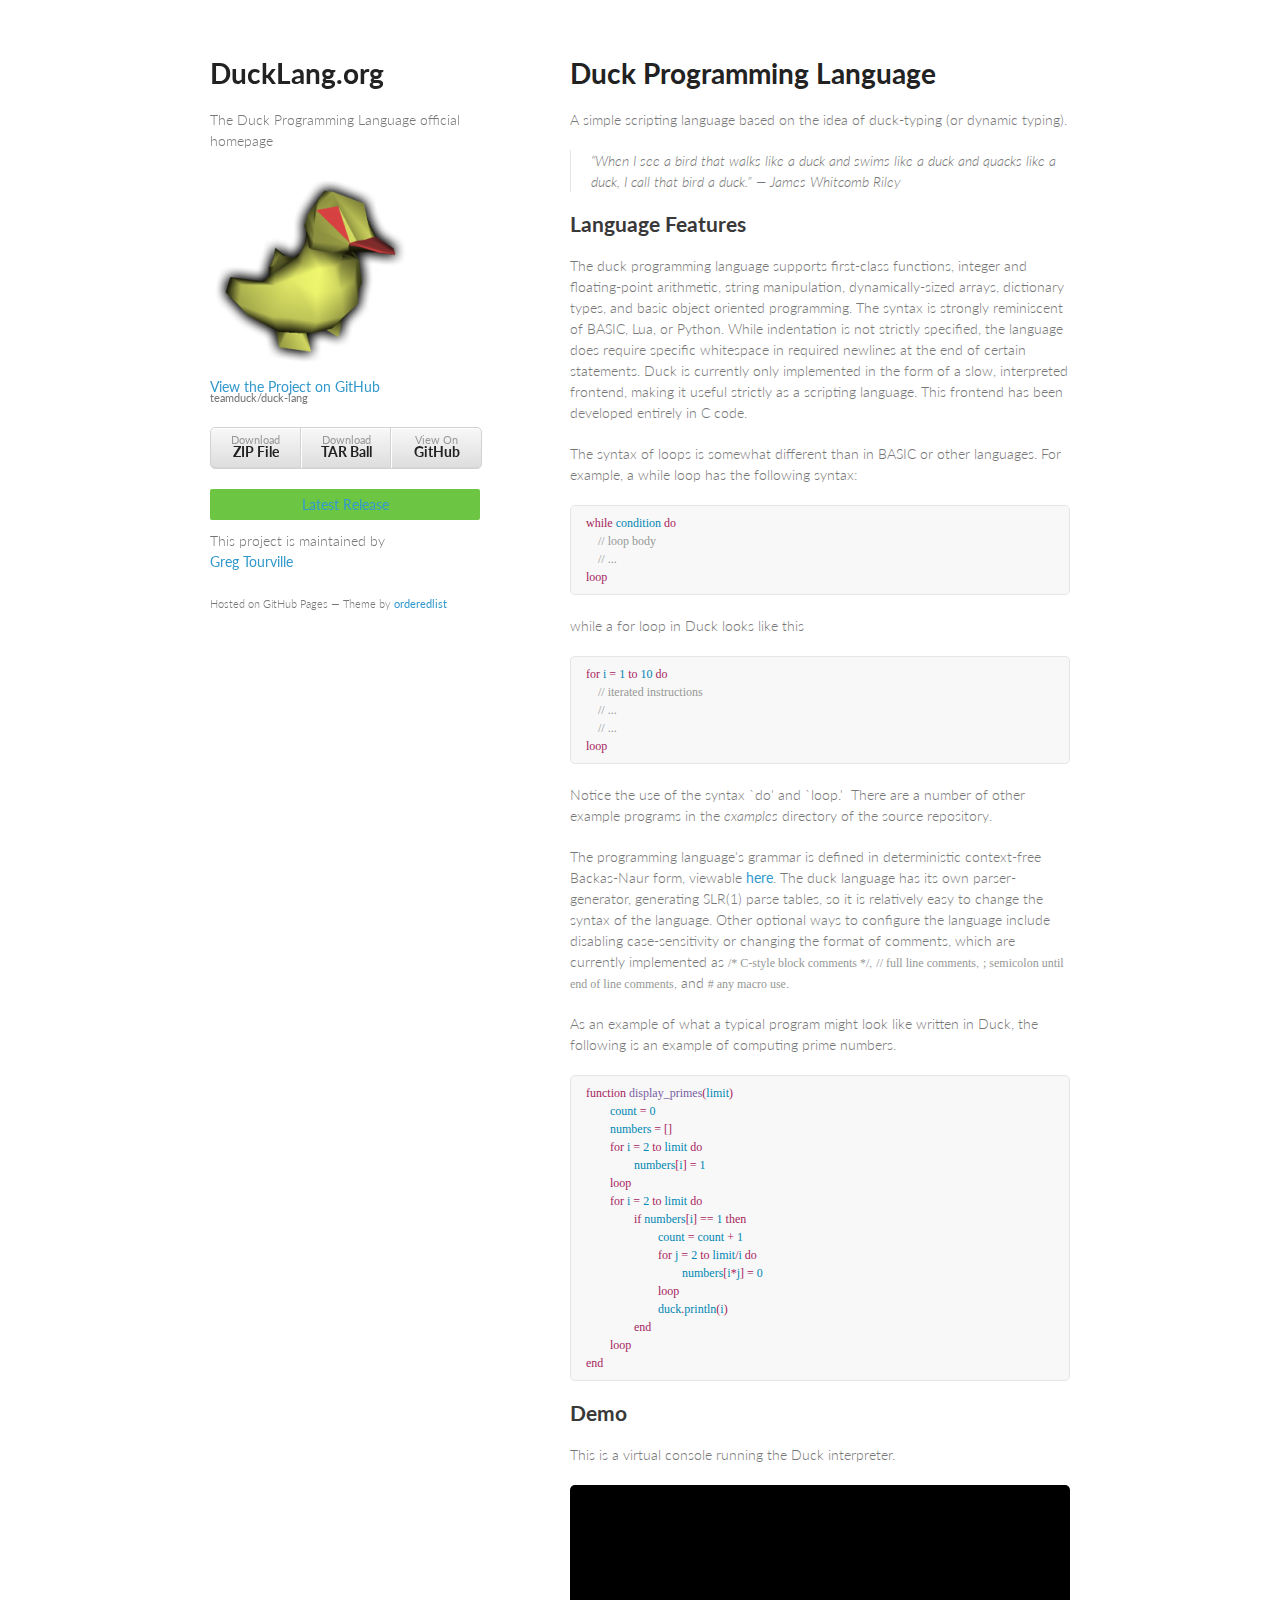
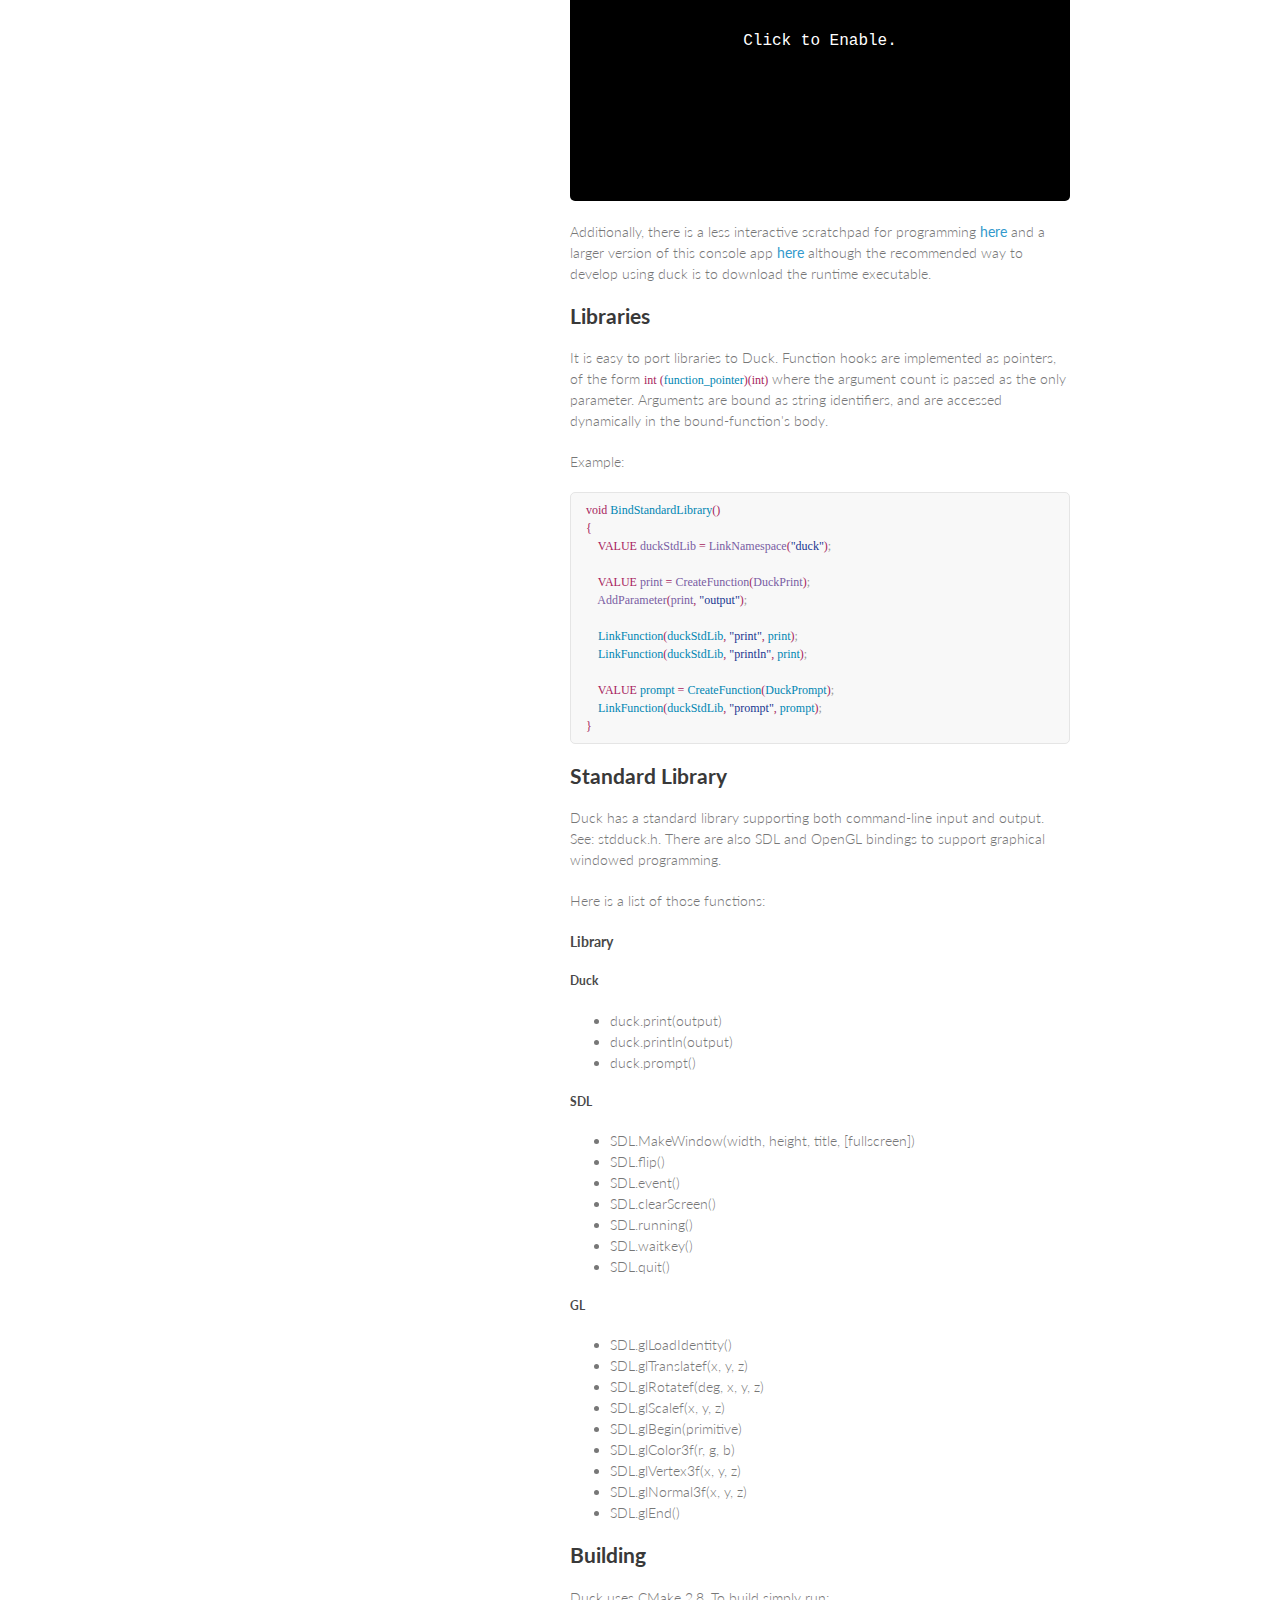
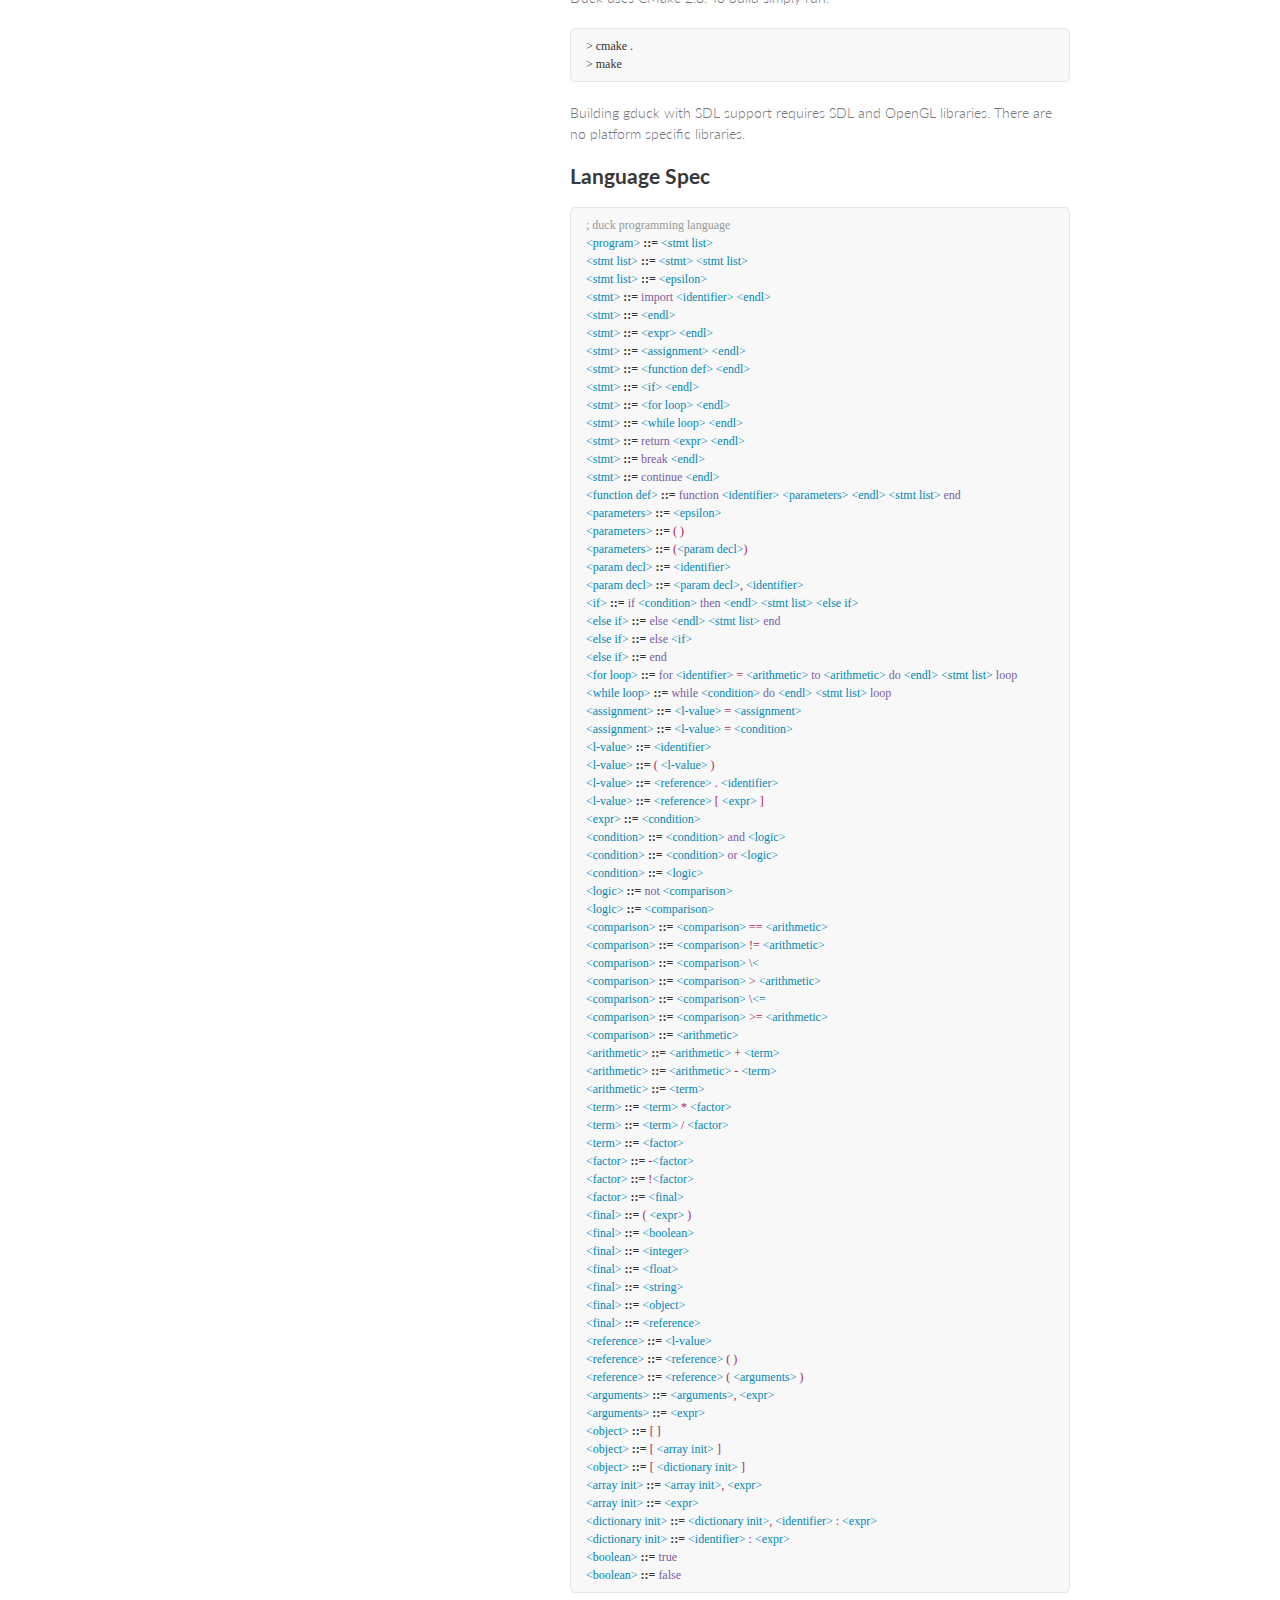
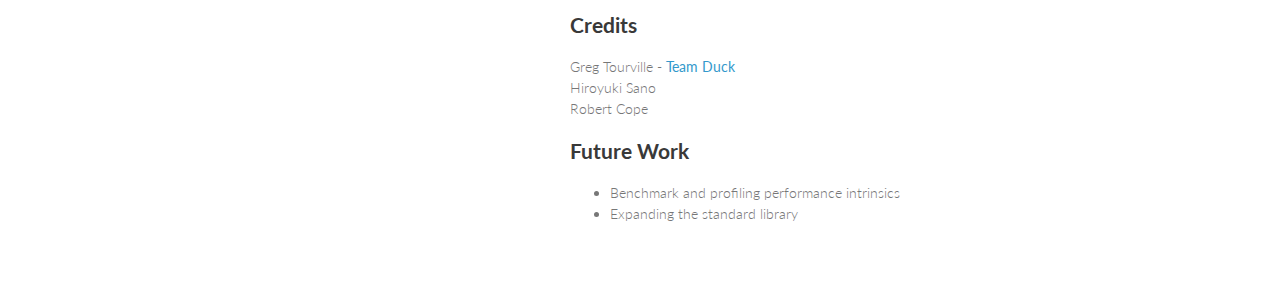
<file: index.html>
<!doctype html>
<html>
  <head>
    <meta charset="utf-8">
    <meta http-equiv="X-UA-Compatible" content="chrome=1">
    <title>Duck Programming Language Official Website</title>
    <link rel="shortcut icon" type="image/x-icon" href="favicon.ico">
    <link rel="stylesheet" href="stylesheets/styles.css">
    <meta name="viewport" content="width=device-width, initial-scale=1, user-scalable=no">
    <!--[if lt IE 9]>
    <script src="//html5shiv.googlecode.com/svn/trunk/html5.js"></script>
    <![endif]-->
    
    <!-- Dynamic Duck Example -->
    <script src="terminal/grammar.js"></script>
    <script src="terminal/lexer.js"></script>
    <script src="terminal/tables.js"></script>
    <script src="terminal/parser.js"></script>
    <script src="terminal/duck.js"></script>
    <script src="terminal/arithmetic.js"></script>
    <script src="terminal/stdduck.js"></script>
    <script src="terminal/terminal.js"></script>
    
<style>
.pl-c{color:#969896}.pl-c1,.pl-s .pl-v{color:#0086b3}.pl-e,.pl-en{color:#795da3}.pl-s .pl-s1,.pl-smi{color:#333}.pl-ent{color:#63a35c}.pl-k{color:#a71d5d}.pl-pds,.pl-s,.pl-s .pl-pse .pl-s1,.pl-sr,.pl-sr .pl-cce,.pl-sr .pl-sra,.pl-sr .pl-sre{color:#183691}.pl-v{color:#ed6a43}.pl-id{color:#b52a1d}.pl-ii{background-color:#b52a1d;color:#f8f8f8}.pl-sr .pl-cce{color:#63a35c;font-weight:bold}.pl-ml{color:#693a17}.pl-mh,.pl-mh .pl-en,.pl-ms{color:#1d3e81;font-weight:bold}.pl-mq{color:#008080}.pl-mi{color:#333;font-style:italic}
.pl-mb{color:#333;font-weight:bold}.pl-md{background-color:#ffecec;color:#bd2c00}.pl-mi1{background-color:#eaffea;color:#55a532}.pl-mdr{color:#795da3;font-weight:bold}.pl-mo{color:#1d3e81}

#terminal {
  font-family:  Courier, Courier New, 
    Lucida Console, Terminal, Monospace;
  font-weight: normal;
  font-size: 16px;
  color: white;
  background: black;
  display: block;
  height: 300px;
  margin:0 0 20px;
  padding:8px 15px;
  word-wrap: break-word;
  white-space: pre-wrap;
  border-radius: 5px;
  overflow: auto;
  line-height: 110%;
}

.tc {
    font-weight: normal;
    font-family:  Courier, Courier New, Lucida Console, Terminal, Monospace;
    margin: 0;
    padding: 0;
    display: inline;
    word-wrap: break-word;
    white-space: pre-wrap;
    background: black;
    color: white;
    line-height: 100%;
    border: 0;
    border-radius: 0;
    font-size: inherit;
}

#cursor {
    color: white;
    background: black;
    border: 0;
    border-radius: 0;
    line-height: 100%;
    font-weight: normal;
    font-size: inherit;
}

#click-enable {
    margin-top: 140px;
    text-align: center;
}

#latest-release
{
	background-color: #6cc644;
	color: white;
	border-radius: 2px;
	text-align: center;
	padding: 5px 10px;
	font-weight: bold;
	font-size: 14px;
	margin-top: 10px;
	margin-bottom: 10px;
}

</style>
<script>
<!-- Syntax Highlighting -->
var symbols = [",", "=", "(", ")", "[", "]", "+", "-", "*", "/", ".", "==", "!=", "<", ">", "<=", ">=", "!", "{", "}", ":"];
var keywords = ["import", "include", "return", "break", "continue", "throw", "function", "end", "if", "then", "else", "for", "to", "do", "loop", "step", "in", "while", "let", "begin", "try", "complete", "catch", "object", "static", "operator", "this", "and", "or", "not", "is", "mod", "new", "true", "false", "int", "String", "global", "void", "VALUE"];
var stylized = false;
function Stylize()
{
  var lastKeyword = "";
  var inDict = false;
  var dictCount = 0;
  var c = document.getElementsByTagName("code");
  var firstChar;
  for (var s = 0; s < c.length; s++)
  {
    var t = c[s].innerHTML;
    var d = "";
    
    t = t.replace(/&lt;/g, "<");
    t = t.replace(/&gt;/g, ">");

    if (t.length > 0) firstChar = t.charAt(0);
    for (var q = 0; q < t.length; q++)
    { // lexer / keyword recognizer
      var x = t.charAt(q);
      // whitespace
      if (x == " " || x == "\r" || x == "\t" || x == "\n")
      {
        d += x;
        if (x == "\n" && q < t.length + 1)
          firstChar = t.charAt(q+1);
      }
      // strings
      else if (x == "\"" || x == "\'")
      {
        var m = x;
        d += "<span class=\"pl-s\">";
        do {
          d += x;
          q++;
          if (q >= t.length) break;
          x = t.charAt(q);
        } while (x != m);
        if (q < t.length) d += x;
        d += "</span>";
      }
      // comments
      else if (x == ";")
      {
        d += "<span class=\"pl-c\">";
        do {
          d += x;
          q++;
          if (q >= t.length) break;
          x = t.charAt(q);
        } while (x != "\n");
        d += "</span>";
        q--;
      }
      // block comments
      else if (q < t.length +1 &&
               x == "/" && t.charAt(q+1) == "*")
      {
        d += "<span class=\"pl-c\">";
        do {
          x = t.charAt(q);
          d += x;
          q++;
        } while (q < t.length + 1 &&
                 !(t.charAt(q) == "*" &&
                   t.charAt(q+1) == "/"));
        if (q < t.length + 1)
        {
          d += t.charAt(q++);
          d += t.charAt(q);
        }
        
        d += "</span>";
      }
      else if (q < t.length +1 &&
               x == "/" && t.charAt(q+1) == "/" ||
               x == "#")
      {
        d += "<span class=\"pl-c\">";
        do {
          x = t.charAt(q);
          d += x;
          q++;
        } while (q < t.length && !(t.charAt(q) == '\n'));
        d += "</span>"
        q--;
      }
      // characters
      else if (x.toLowerCase() != x.toUpperCase())
      {
        var n = "";
        do {
          n += x;
          q++;
          if (q >= t.length) break;
          x = t.charAt(q);
        } while ((x.toLowerCase() != x.toUpperCase()) ||
                 x == "_" ||
                 (x.charCodeAt(0) >= "0".charCodeAt(0) &&
                  x.charCodeAt(0) <= "9".charCodeAt(0)));
        q--;
        
        var j;
        // keyword
        for (j = 0; j < keywords.length; j++)
        {
          if (keywords[j] == n)
          {
            if (firstChar == "<")
              d += "<span class=\"pl-en\">";
            else
              d += "<span class=\"pl-k\">";
            d += n;
            d += "</span>";
            lastKeyword = n;
            break;
          }
        }
        
        // identifier
        if (j == keywords.length) {
          if (lastKeyword == "function" ||
              (inDict && dictCount % 2 == 0))
          {
            d += "<span class=\"pl-en\">";
          } else {
            d += "<span class=\"pl-c1\">";
          }
          d += n;
          d += "</span>";
          
          lastKeyword = "";
        }
      }
      // numbers
      else if (x.charCodeAt(0) >= "0".charCodeAt(0) &&
               x.charCodeAt(0) <= "9".charCodeAt(0))
      {
        d += "<span class=\"pl-c1\">"
        d += x;
        q++;
        while (q < t.length && 
            (t.charCodeAt(q) >= "0".charCodeAt(0) &&
             t.charCodeAt(q) <= "9".charCodeAt(0)))
        {
          d += t.charAt(q);
          q++;
        }
        d += "</span>";
        q--;
      }
      // grammar symbols
      else if (x == "<" && firstChar == "<")
      {
        d += "<span class=\"pl-c1\">";
        d += "&lt;";
        q++;
        while (q < t.length && t.charAt(q) != ">") {
          d += t.charAt(q);
          q++;
        }
        d += "&gt;";
        d += "</span>";
      }
      // BNF sign ::=
      else if (x == ":" && q < t.length+2 &&
               t.charAt(q+1) == ":" && t.charAt(q+2) == "=")
      {
        d += "<span class=\"pl-mb\">::=</span>";
        q += 2;
      }
      // symbols
      else {
        if (x == "{") { inDict = true; dictCount = 0; }
        if (x == "}") { inDict = false; }
        if (x == ":") { dictCount++; }
        if (x == ",") { dictCount++; }
        
        if (firstChar != ",")
          d += "<span class=\"pl-k\">";
        else
          d += "<span class=\"pl-c1\">";
        
        if (x != "<" && x != ">")
          d += x;
        else if (x == "<")
          d += "&lt;";
        else
          d += "&gt;";
          
        d += "</span>";
      }
    }
  
    c[s].innerHTML = d;
  }
}

MOTDWelcome = "Welcome to the Duck programming language interactive interpreter! " +
              "This virtual terminal will allow you to test your Duck programs.";

var started = false;
function StartConsole()
{
    if (!started)
    {
        document.getElementById("prev-output").innerHTML = "";
        started = true;
        Start();
    }
}

<!-- Start Up -->
function launch()
{
  if (stylized == false)
  {
    Stylize();
    stylized = true;
  }
  //Start();
}

</script>
  </head>
  <body onLoad="launch()">
    <div class="wrapper">
      <header>
        <h1>DuckLang.org</h1>
        <p>The Duck Programming Language official homepage</p>
        <img src="1081737.png"><br>

        <p class="view"><a href="https://github.com/teamduck/duck-lang">View the Project on GitHub <small>teamduck/duck-lang</small></a></p>


        <ul>
          <li><a href="https://github.com/teamduck/duck-lang/zipball/master">Download <strong>ZIP File</strong></a></li>
          <li><a href="https://github.com/teamduck/duck-lang/tarball/master">Download <strong>TAR Ball</strong></a></li>
          <li><a href="https://github.com/teamduck/duck-lang">View On <strong>GitHub</strong></a></li>
        </ul>
        
        <div id="latest-release"><a href="https://github.com/teamduck/duck-lang/releases/latest">Latest Release</a></a></div>
        
        <p>This project is maintained by <br><a href="https://github.com/gregtour">Greg Tourville</a></p>
        <p><small>Hosted on GitHub Pages &mdash; Theme by <a href="https://github.com/orderedlist">orderedlist</a></small></p>
      </header>
      <section>
        <h1>
<a id="duck-programming-language" class="anchor" href="#duck-programming-language" aria-hidden="true"><span class="octicon octicon-link"></span></a>Duck Programming Language</h1>

<p>A simple scripting language based on the idea of duck-typing (or dynamic typing).</p>

<blockquote>
<p>“When I see a bird that walks like a duck and swims like a duck and quacks like a duck, I call that bird a duck.”
— James Whitcomb Riley</p>
</blockquote>

<h2>
<a id="language-features" class="anchor" href="#language-features" aria-hidden="true"><span class="octicon octicon-link"></span></a>Language Features</h2>

<p>The duck programming language supports first-class functions, integer and floating-point arithmetic, string manipulation, dynamically-sized arrays, dictionary types, and basic object oriented programming. The syntax is strongly reminiscent of BASIC, Lua, or Python. While indentation is not strictly specified, the language does require specific whitespace in required newlines at the end of certain statements. Duck is currently only implemented in the form of a slow, interpreted frontend, making it useful strictly as a scripting language. This frontend has been developed entirely in C code.</p>

<p>The syntax of loops is somewhat different than in BASIC or other languages. For example, a while loop has the following syntax:</p>

<pre><code>while condition do
    // loop body
    // ...
loop
</code></pre>

<p>while a for loop in Duck looks like this</p>

<pre><code>for i = 1 to 10 do
    // iterated instructions
    // ...
    // ...
loop
</code></pre>

<p>Notice the use of the syntax `do' and `loop.'  There are a number of other example programs in the <em>examples</em> directory of the source repository.</p>

<p>The programming language's grammar is defined in deterministic context-free Backas-Naur form, viewable <a href="http://ducklang.org/syntax.html">here</a>. The duck language has its own parser-generator, generating SLR(1) parse tables, so it is relatively easy to change the syntax of the language. Other optional ways to configure the language include disabling case-sensitivity or changing the format of comments, which are currently implemented as <code>/* C-style block comments */</code>, <code>// full line comments</code>, <code>; semicolon until end of line comments</code>, and <code># any macro use</code>.</p>

<p>As an example of what a typical program might look like written in Duck, the following is an example of computing prime numbers.</p>

<pre><code>function display_primes(limit)
	count = 0
	numbers = []
	for i = 2 to limit do
		numbers[i] = 1
	loop
	for i = 2 to limit do
		if numbers[i] == 1 then
			count = count + 1
			for j = 2 to limit/i do
				numbers[i*j] = 0
			loop
			duck.println(i)
		end
	loop
end
</code></pre>


<a id="demo" class="anchor" href="#demo" aria-hidden="true"><span class="octicon octicon-link"></span></a><h2>Demo</h2>

<p>This is a virtual console running the Duck interpreter.</p>

<div id="terminal" onClick="StartConsole();"><pre class="tc" id="prev-output"><div id="click-enable">Click to Enable.</div></pre><pre class="tc" id="pre-text"></pre><span id="cursor" class="tc">&nbsp;</span><pre class="tc" id="post-text"></pre></div>


<p> Additionally, there is a less interactive scratchpad for programming <a href="http://ducklang.org/demo">here</a> and a larger version of this console app <a href="http://ducklang.org/terminal/">here</a> although the recommended way to develop using duck is to download the runtime executable.</p>


<a id="libraries" class="anchor" href="#libraries" aria-hidden="true"><span class="octicon octicon-link"></span></a><h2>Libraries</h2>

<p>It is easy to port libraries to Duck. Function hooks are implemented as pointers, of the form <code>int (function_pointer)(int)</code> where the argument count is passed as the only parameter. Arguments are bound as string identifiers, and are accessed dynamically in the bound-function's body.</p>

<p>Example:</p>

<pre><code>void BindStandardLibrary()
{
    VALUE duckStdLib = LinkNamespace("duck");

    VALUE print = CreateFunction(DuckPrint);
    AddParameter(print, "output");

    LinkFunction(duckStdLib, "print", print);
    LinkFunction(duckStdLib, "println", print);

    VALUE prompt = CreateFunction(DuckPrompt);
    LinkFunction(duckStdLib, "prompt", prompt);
}</code></pre>

<h2>
<a id="standard-library" class="anchor" href="#standard-library" aria-hidden="true"><span class="octicon octicon-link"></span></a>Standard Library</h2>

<p>Duck has a standard library supporting both command-line input and output. See: stdduck.h.
There are also SDL and OpenGL bindings to support graphical windowed programming.</p>

<p>Here is a list of those functions:</p>

<h4>
<a id="library" class="anchor" href="#library" aria-hidden="true"><span class="octicon octicon-link"></span></a>Library</h4>

<h5>
<a id="duck" class="anchor" href="#duck" aria-hidden="true"><span class="octicon octicon-link"></span></a>Duck</h5>

<ul>
<li>duck.print(output)</li>
<li>duck.println(output)</li>
<li>duck.prompt()</li>
</ul>

<h5>
<a id="sdl" class="anchor" href="#sdl" aria-hidden="true"><span class="octicon octicon-link"></span></a>SDL</h5>

<ul>
<li>SDL.MakeWindow(width, height, title, [fullscreen])</li>
<li>SDL.flip()</li>
<li>SDL.event()</li>
<li>SDL.clearScreen()</li>
<li>SDL.running()</li>
<li>SDL.waitkey()</li>
<li>SDL.quit()</li>
</ul>

<h5>
<a id="gl" class="anchor" href="#gl" aria-hidden="true"><span class="octicon octicon-link"></span></a>GL</h5>

<ul>
<li>SDL.glLoadIdentity()</li>
<li>SDL.glTranslatef(x, y, z)</li>
<li>SDL.glRotatef(deg, x, y, z)</li>
<li>SDL.glScalef(x, y, z)</li>
<li>SDL.glBegin(primitive)</li>
<li>SDL.glColor3f(r, g, b)</li>
<li>SDL.glVertex3f(x, y, z)</li>
<li>SDL.glNormal3f(x, y, z)</li>
<li>SDL.glEnd()</li>
</ul>

<h2>
<a id="building" class="anchor" href="#building" aria-hidden="true"><span class="octicon octicon-link"></span></a>Building</h2>

<p>Duck uses CMake 2.8. To build simply run:</p>

<!--<pre><code>&gt; cmake .
&gt; make
</code></pre>-->
<div class="highlight highlight-c"><pre>&gt; cmake .
&gt; make
</pre></div>

<p>Building gduck with SDL support requires SDL and OpenGL libraries. There are no platform specific libraries.</p>


<h2>Language Spec</h2>

<pre><code>; duck programming language
&lt;program&gt; ::= &lt;stmt list&gt;
&lt;stmt list&gt; ::= &lt;stmt&gt; &lt;stmt list&gt;
&lt;stmt list&gt; ::= &lt;epsilon&gt;
&lt;stmt&gt; ::= import &lt;identifier&gt; &lt;endl&gt;
&lt;stmt&gt; ::= &lt;endl&gt;
&lt;stmt&gt; ::= &lt;expr&gt; &lt;endl&gt;
&lt;stmt&gt; ::= &lt;assignment&gt; &lt;endl&gt;
&lt;stmt&gt; ::= &lt;function def&gt; &lt;endl&gt;
&lt;stmt&gt; ::= &lt;if&gt; &lt;endl&gt;
&lt;stmt&gt; ::= &lt;for loop&gt; &lt;endl&gt;
&lt;stmt&gt; ::= &lt;while loop&gt; &lt;endl&gt;
&lt;stmt&gt; ::= return &lt;expr&gt; &lt;endl&gt;
&lt;stmt&gt; ::= break &lt;endl&gt;
&lt;stmt&gt; ::= continue &lt;endl&gt;
&lt;function def&gt; ::= function &lt;identifier&gt; &lt;parameters&gt; &lt;endl&gt; &lt;stmt list&gt; end
&lt;parameters&gt; ::= &lt;epsilon&gt;
&lt;parameters&gt; ::= ( )
&lt;parameters&gt; ::= (&lt;param decl&gt;)
&lt;param decl&gt; ::= &lt;identifier&gt;
&lt;param decl&gt; ::= &lt;param decl&gt;, &lt;identifier&gt;
&lt;if&gt; ::= if &lt;condition&gt; then &lt;endl&gt; &lt;stmt list&gt; &lt;else if&gt;
&lt;else if&gt; ::= else &lt;endl&gt; &lt;stmt list&gt; end
&lt;else if&gt; ::= else &lt;if&gt;
&lt;else if&gt; ::= end
&lt;for loop&gt; ::= for &lt;identifier&gt; = &lt;arithmetic&gt; to &lt;arithmetic&gt; do &lt;endl&gt; &lt;stmt list&gt; loop
&lt;while loop&gt; ::= while &lt;condition&gt; do &lt;endl&gt; &lt;stmt list&gt; loop
&lt;assignment&gt; ::= &lt;l-value&gt; = &lt;assignment&gt;
&lt;assignment&gt; ::= &lt;l-value&gt; = &lt;condition&gt;
&lt;l-value&gt; ::= &lt;identifier&gt;
&lt;l-value&gt; ::= ( &lt;l-value&gt; )
&lt;l-value&gt; ::= &lt;reference&gt; . &lt;identifier&gt;
&lt;l-value&gt; ::= &lt;reference&gt; [ &lt;expr&gt; ]
&lt;expr&gt; ::= &lt;condition&gt;
&lt;condition&gt; ::= &lt;condition&gt; and &lt;logic&gt;
&lt;condition&gt; ::= &lt;condition&gt; or &lt;logic&gt;
&lt;condition&gt; ::= &lt;logic&gt;
&lt;logic&gt; ::= not &lt;comparison&gt;
&lt;logic&gt; ::= &lt;comparison&gt;
&lt;comparison&gt; ::= &lt;comparison&gt; == &lt;arithmetic&gt;
&lt;comparison&gt; ::= &lt;comparison&gt; != &lt;arithmetic&gt;
&lt;comparison&gt; ::= &lt;comparison&gt; \&lt; &lt;arithmetic&gt;
&lt;comparison&gt; ::= &lt;comparison&gt; &gt; &lt;arithmetic&gt;
&lt;comparison&gt; ::= &lt;comparison&gt; \&lt;= &lt;arithmetic&gt;
&lt;comparison&gt; ::= &lt;comparison&gt; &gt;= &lt;arithmetic&gt;
&lt;comparison&gt; ::= &lt;arithmetic&gt;
&lt;arithmetic&gt; ::= &lt;arithmetic&gt; + &lt;term&gt;
&lt;arithmetic&gt; ::= &lt;arithmetic&gt; - &lt;term&gt;
&lt;arithmetic&gt; ::= &lt;term&gt;
&lt;term&gt; ::= &lt;term&gt; * &lt;factor&gt;
&lt;term&gt; ::= &lt;term&gt; / &lt;factor&gt;
&lt;term&gt; ::= &lt;factor&gt;
&lt;factor&gt; ::= -&lt;factor&gt;
&lt;factor&gt; ::= !&lt;factor&gt;
&lt;factor&gt; ::= &lt;final&gt;
&lt;final&gt; ::= ( &lt;expr&gt; )
&lt;final&gt; ::= &lt;boolean&gt;
&lt;final&gt; ::= &lt;integer&gt;
&lt;final&gt; ::= &lt;float&gt;
&lt;final&gt; ::= &lt;string&gt;
&lt;final&gt; ::= &lt;object&gt;
&lt;final&gt; ::= &lt;reference&gt;
&lt;reference&gt; ::= &lt;l-value&gt;
&lt;reference&gt; ::= &lt;reference&gt; ( )
&lt;reference&gt; ::= &lt;reference&gt; ( &lt;arguments&gt; )
&lt;arguments&gt; ::= &lt;arguments&gt;, &lt;expr&gt;
&lt;arguments&gt; ::= &lt;expr&gt;
&lt;object&gt; ::= [ ]
&lt;object&gt; ::= [ &lt;array init&gt; ]
&lt;object&gt; ::= [ &lt;dictionary init&gt; ]
&lt;array init&gt; ::= &lt;array init&gt;, &lt;expr&gt;
&lt;array init&gt; ::= &lt;expr&gt;
&lt;dictionary init&gt; ::= &lt;dictionary init&gt;, &lt;identifier&gt; : &lt;expr&gt;
&lt;dictionary init&gt; ::= &lt;identifier&gt; : &lt;expr&gt;
&lt;boolean&gt; ::= true
&lt;boolean&gt; ::= false
</pre></code>

<h2>
<a id="credits" class="anchor" href="#credits" aria-hidden="true"><span class="octicon octicon-link"></span></a>Credits</h2>

<p>Greg Tourville - <a href="http://team-duck.com">Team Duck</a><br>
Hiroyuki Sano  <br>
Robert Cope</p>



<h2>
<a id="future-work" class="anchor" href="#future-work" aria-hidden="true"><span class="octicon octicon-link"></span></a>Future Work</h2>

<ul>
<li>Benchmark and profiling performance intrinsics</li>
<li>Expanding the standard library</li>
</ul>
      </section>
      <footer>
      </footer>
    </div>
    <script src="javascripts/scale.fix.js"></script>
    
  </body>
</html>
</file>
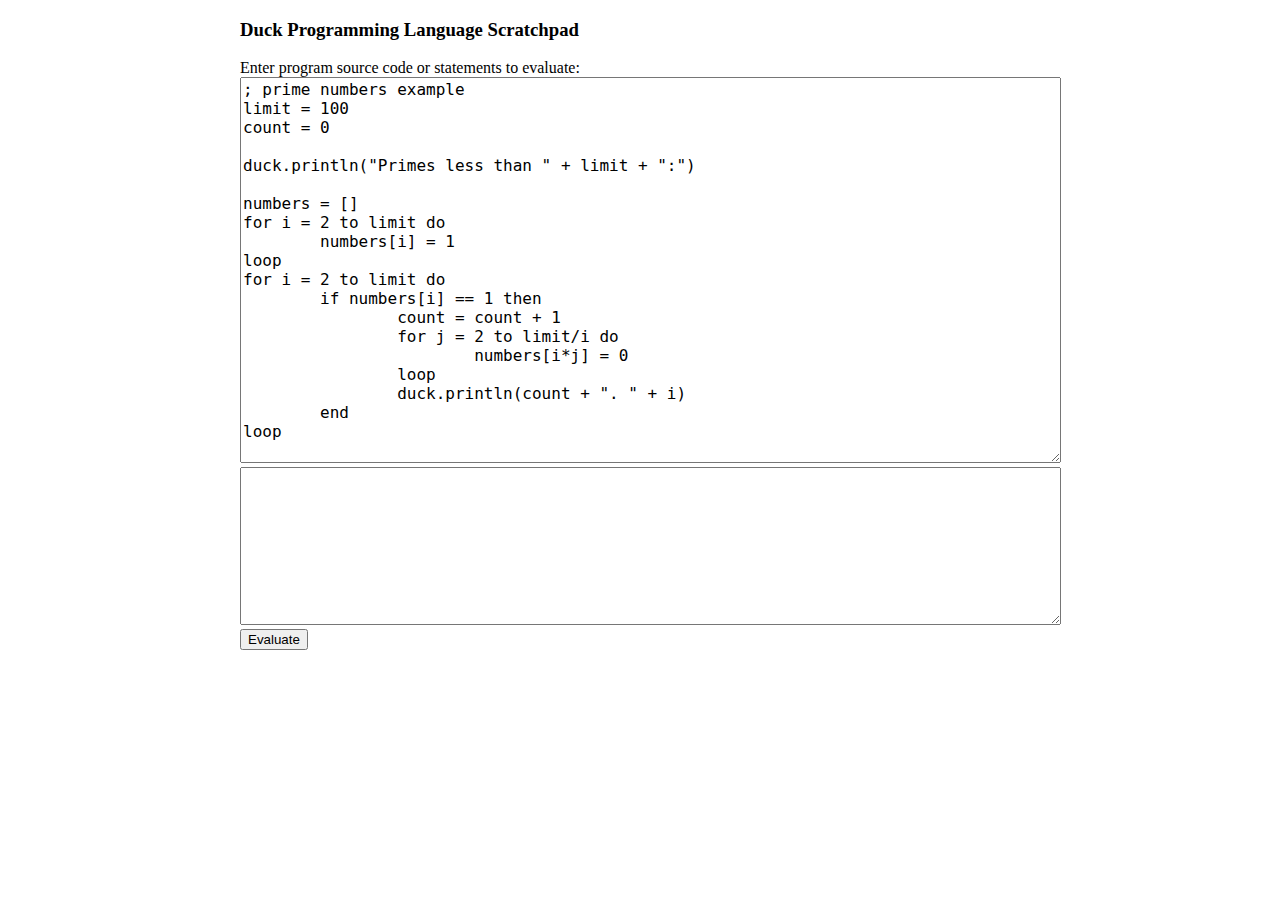
<file: demo/index.html>
<!doctype html>
<html>
  <head>
    <meta charset="utf-8">
    <meta http-equiv="X-UA-Compatible" content="chrome=1">
    <title> Duck Programming Language Scratchpad | Duck Programming Language Official Website</title>
    <link rel="shortcut icon" type="image/x-icon" href="favicon.ico">
    <link rel="stylesheet" href="http://ducklang.org/stylesheets/styles.css">
    <link rel="stylesheet" href="http://ducklang.org/stylesheets/pygment_trac.css">
    <meta name="viewport" content="width=device-width, initial-scale=1, user-scalable=no">
    <!--[if lt IE 9]>
    <script src="//html5shiv.googlecode.com/svn/trunk/html5.js"></script>
    <![endif]-->
        <style>
textarea {
  font-family: Lucida Console, Terminal, Monospace;
  color: #000;
  font-size: 16px;
    font-weight: normal;
}
        </style>
    <script src="grammar.js"></script>
    <script src="lexer.js"></script>
    <script src="tables.js"></script>
    <script src="parser.js"></script>
    <script src="duck.js"></script>
    <script src="arithmetic.js"></script>
    <script src="stdduck.js"></script>

    <script>
var program = {};
var prog_out = "";
function output(text) 
{
    prog_out = prog_out + text + "\n";
    document.getElementById("output").value = prog_out;
}
program.output = output;

function RunDuck() 
{
    var program_src = document.getElementById("source").value;
    prog_out = "";
    document.getElementById("output").value = "";
    var result = Interpret(program_src);
    output("Done.");
    
    return 0;
}
    </script>

  </head>
  <body>
<div style="width: 800px; margin: 0 auto;">
<!-- Duck Programming Language - Interactive Demo -->
        <h3>Duck Programming Language Scratchpad</h3>
        Enter program source code or statements to evaluate:<br>
        <textarea id="source" rows=20 cols=80>
; prime numbers example
limit = 100
count = 0

duck.println("Primes less than " + limit + ":")

numbers = []
for i = 2 to limit do
	numbers[i] = 1
loop
for i = 2 to limit do
	if numbers[i] == 1 then
		count = count + 1
		for j = 2 to limit/i do
			numbers[i*j] = 0
		loop
		duck.println(count + ". " + i)
	end
loop
        </textarea><br>
        <textarea id="output" rows=8 cols=80></textarea><br>
        <button onClick="RunDuck();">Evaluate</button>
</div>
  </body>
</html>
</file>
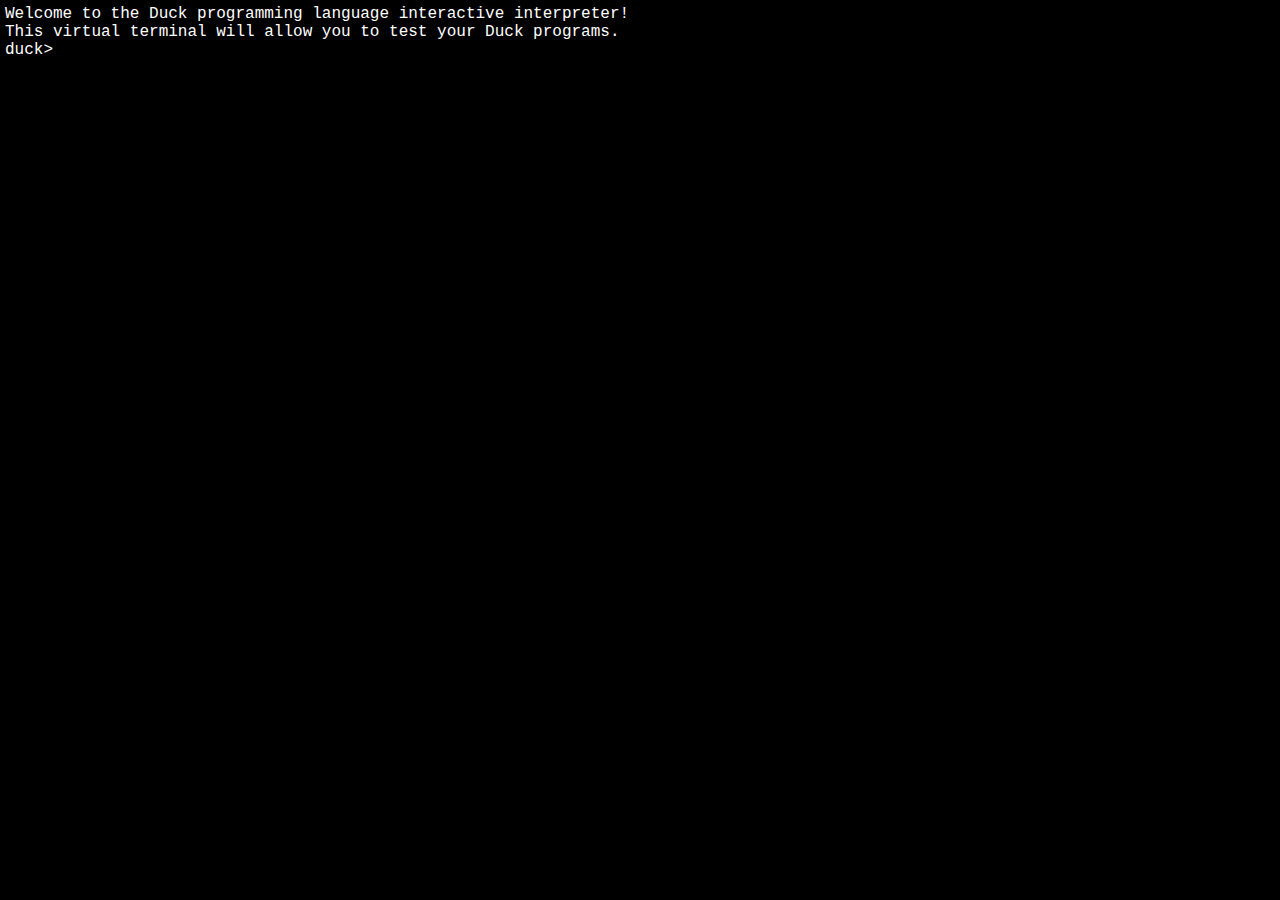
<file: terminal/index.html>
<!-- Duck Programming Language - Interactive Demo -->
<html>
    <head>
        <title>Duck Language Terminal</title>
        <style>
body { margin: 0; padding: 0; background: black; width: 100%; height: 100%; }

#terminal-container {
  width: 100%;
  height: 100%;
  margin: 0; padding: 0;
  font-size: 16px;
}
        
#terminal {
  font-family:  Courier, Courier New, 
    Lucida Console, Terminal, Monospace;
  color: white;
  background: black;
  display: block;
  position: absolute;
  margin: 5px;
  top: 0;
  left: 0;
  bottom: 0;
  right: 0;
  height: auto;  
  word-wrap: break-word;
  white-space: pre-wrap;
  font-size: inherit;
}

#cursor {
  color: white;
  background: black;
  font-size: inherit;
}

pre {
    font-weight: normal;
    font-family:  Courier, Courier New, Lucida Console, Terminal, Monospace;
    margin: 0;
    padding: 0;
    display: inline;
    word-wrap: break-word;
    white-space: pre-wrap;
    font-size: inherit;
}
        </style>
    <script src="grammar.js"></script>
    <script src="lexer.js"></script>
    <script src="tables.js"></script>
    <script src="parser.js"></script>
    <script src="duck.js"></script>
    <script src="arithmetic.js"></script>
    <script src="stdduck.js"></script>
    <script src="terminal.js">
    </script>
    <script>
    fullscreen = true;
    </script>
    </head>
    <body onLoad="Start();">
      <div id="terminal-container">
<div id="terminal"><pre id="prev-output"></pre><pre id="pre-text"></pre><span id="cursor">&nbsp;</span><pre id="post-text"></pre><pre>

</pre></div>
      <br/><br/>
      </div>
    </body>
</html>
</file>
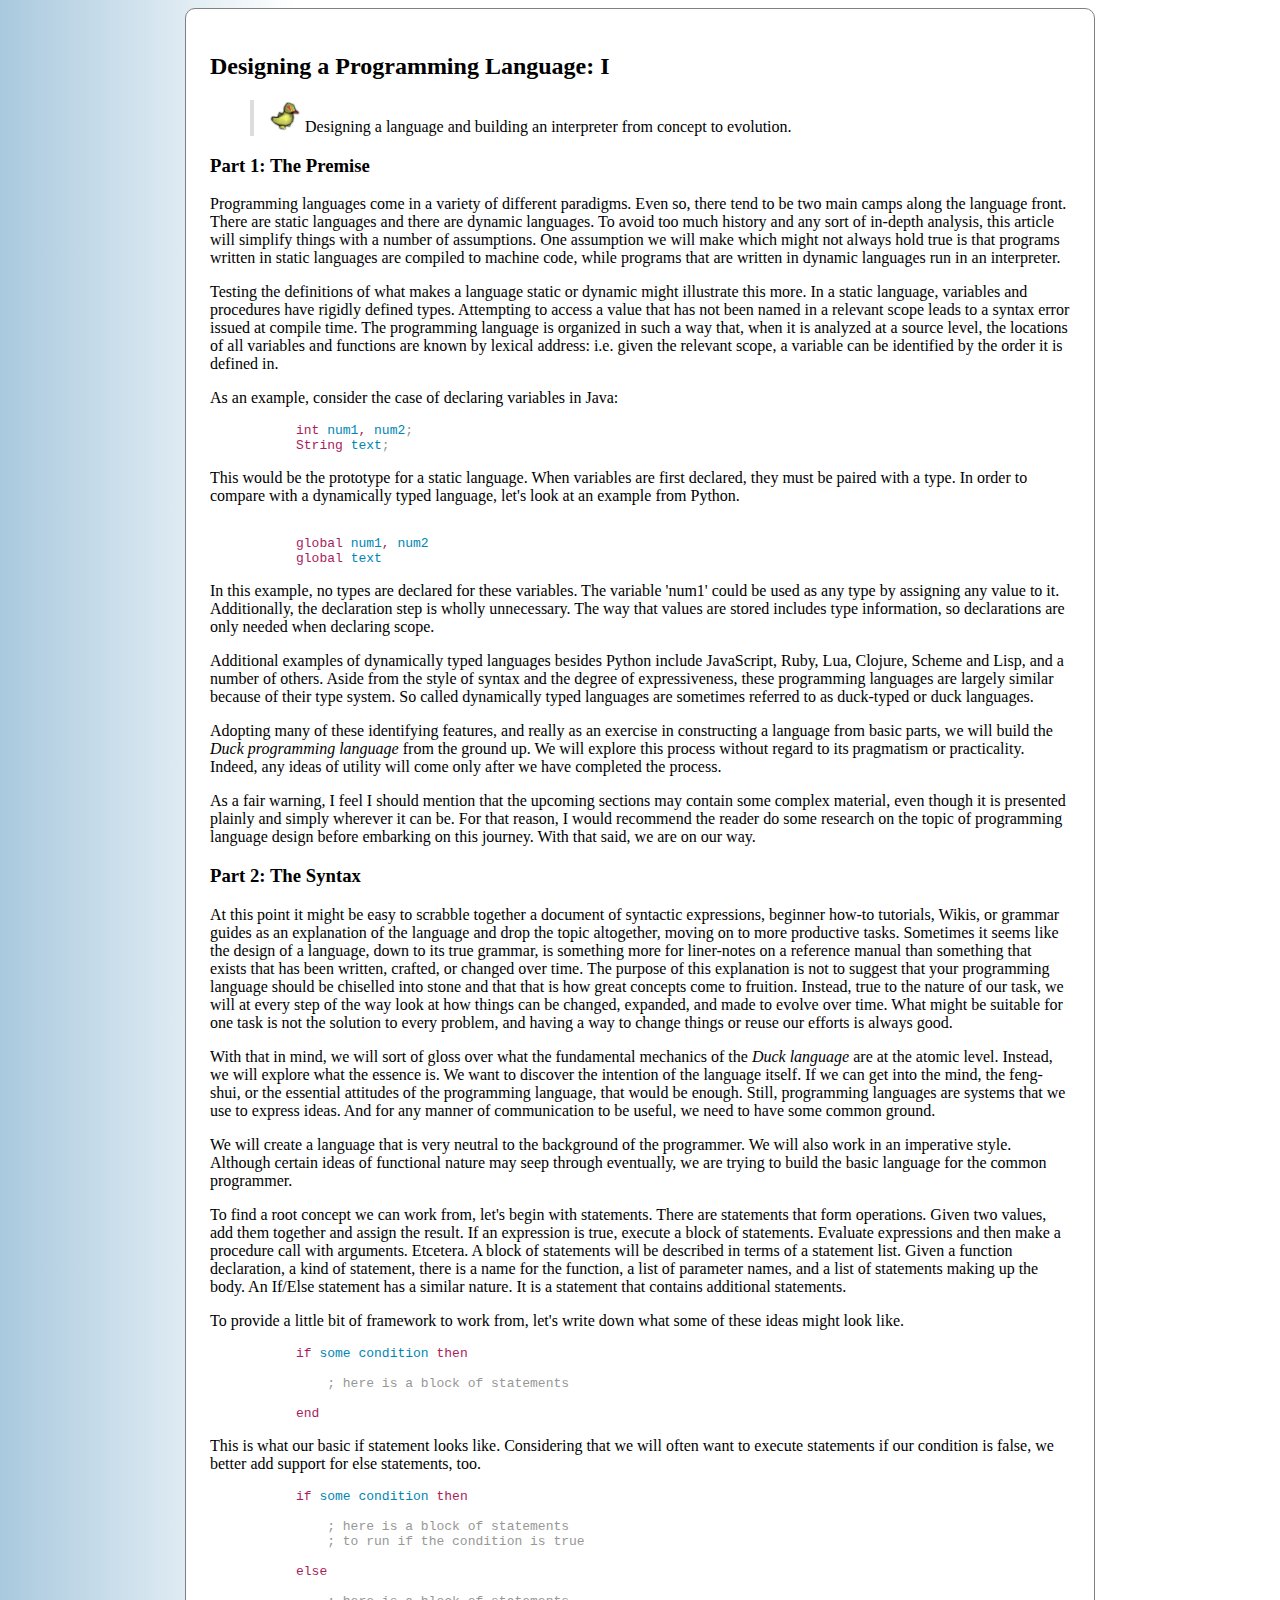
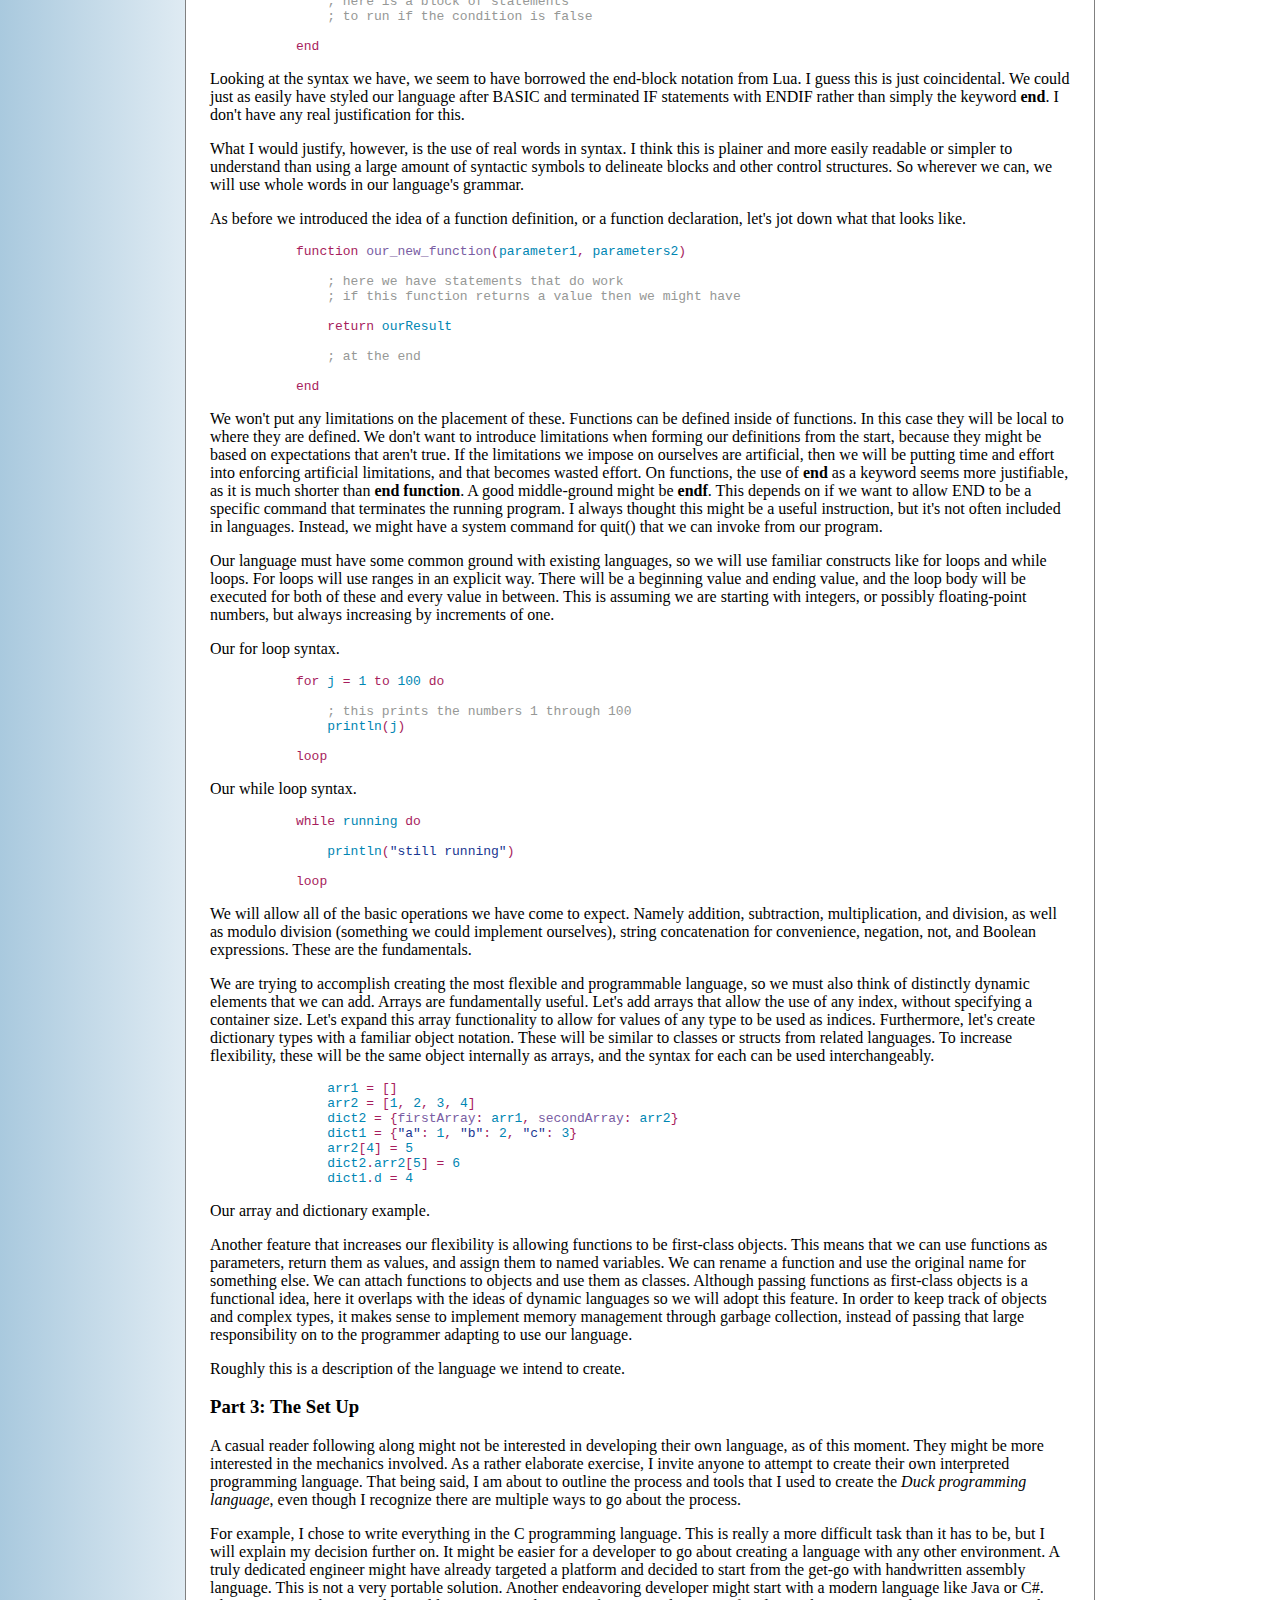
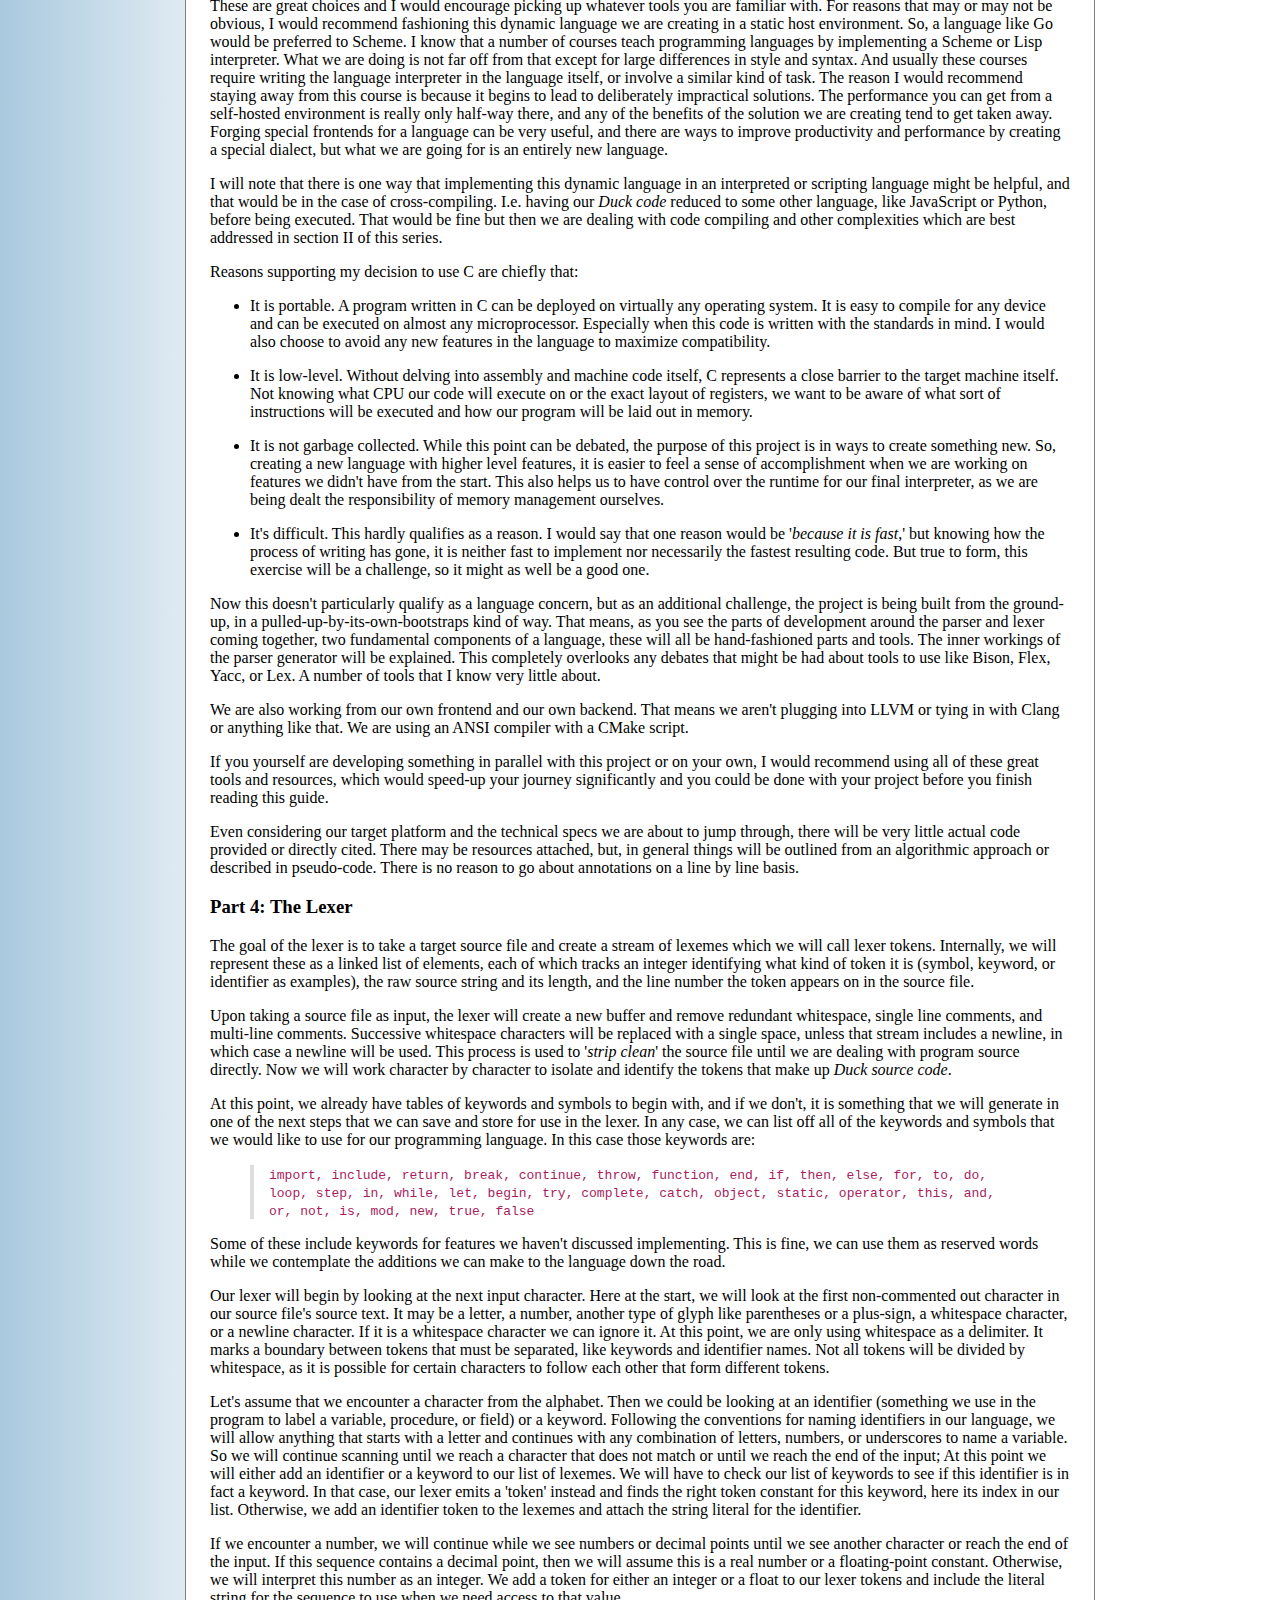
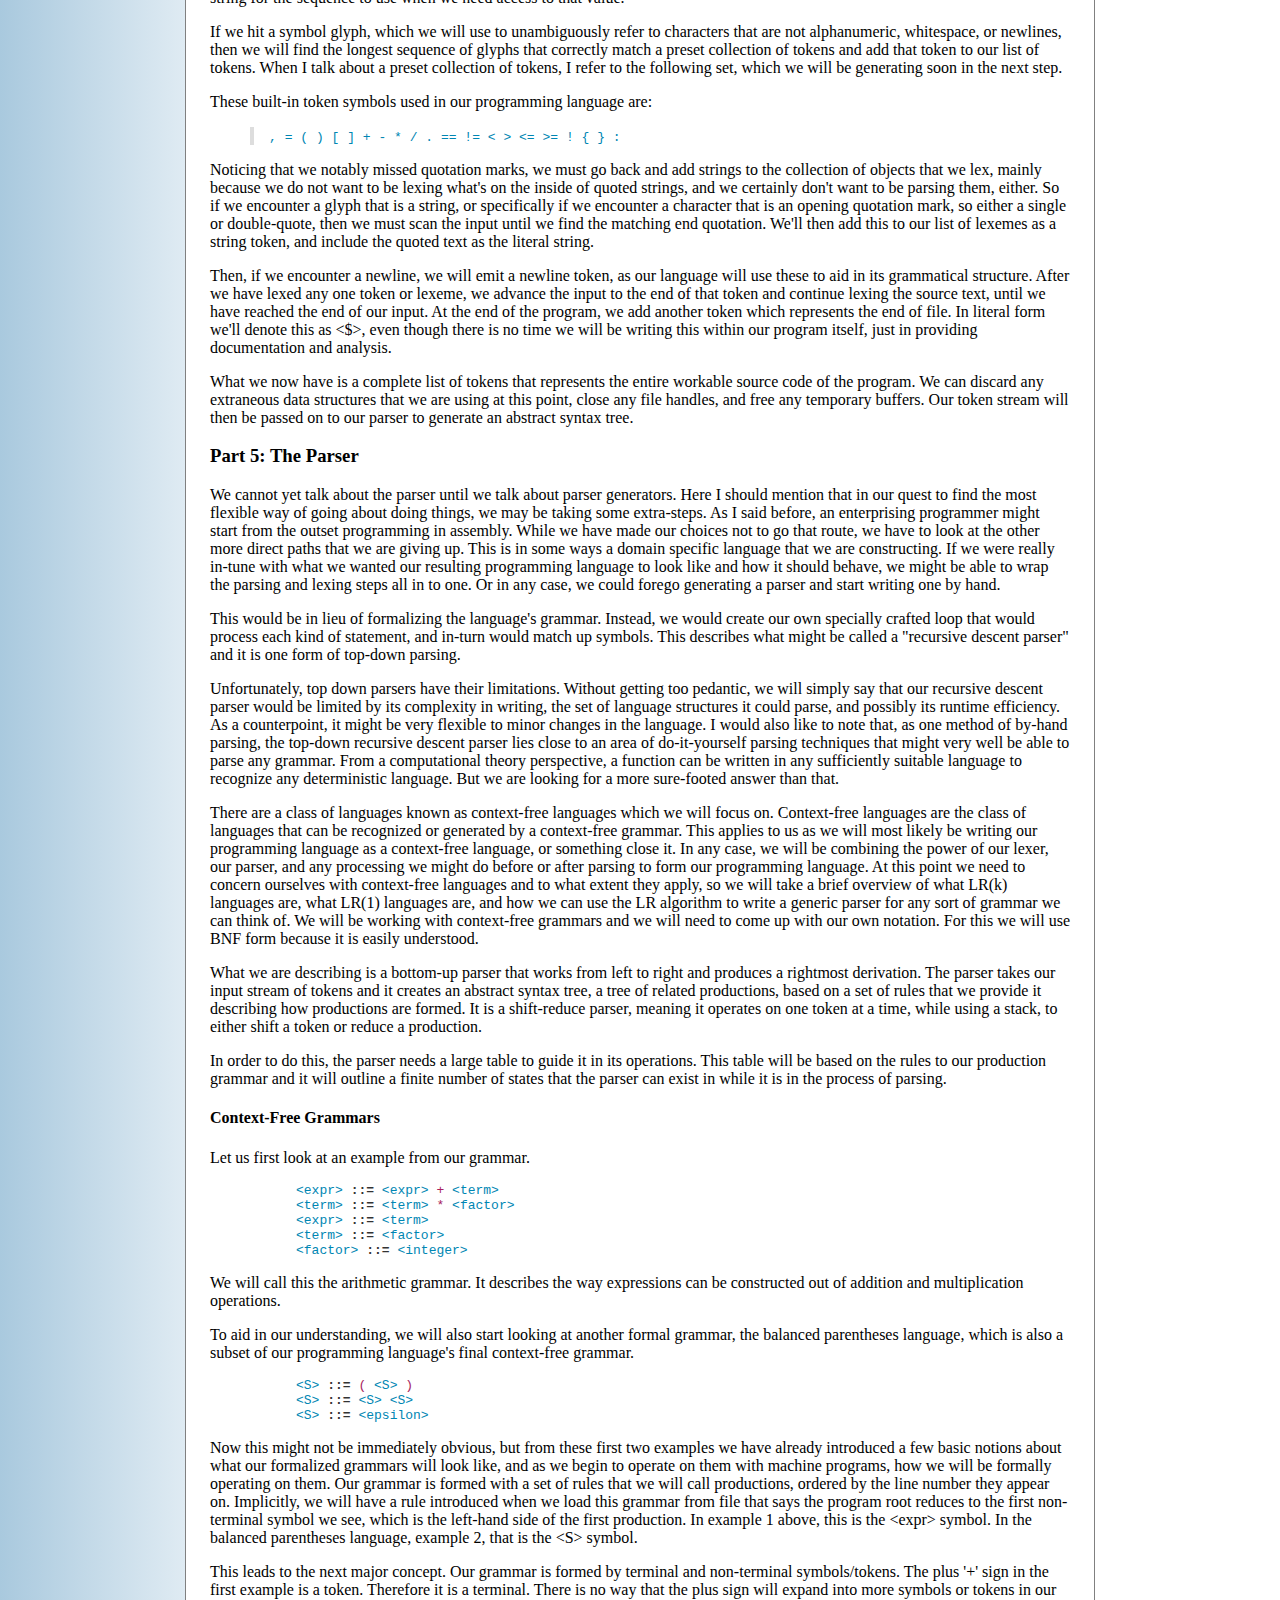
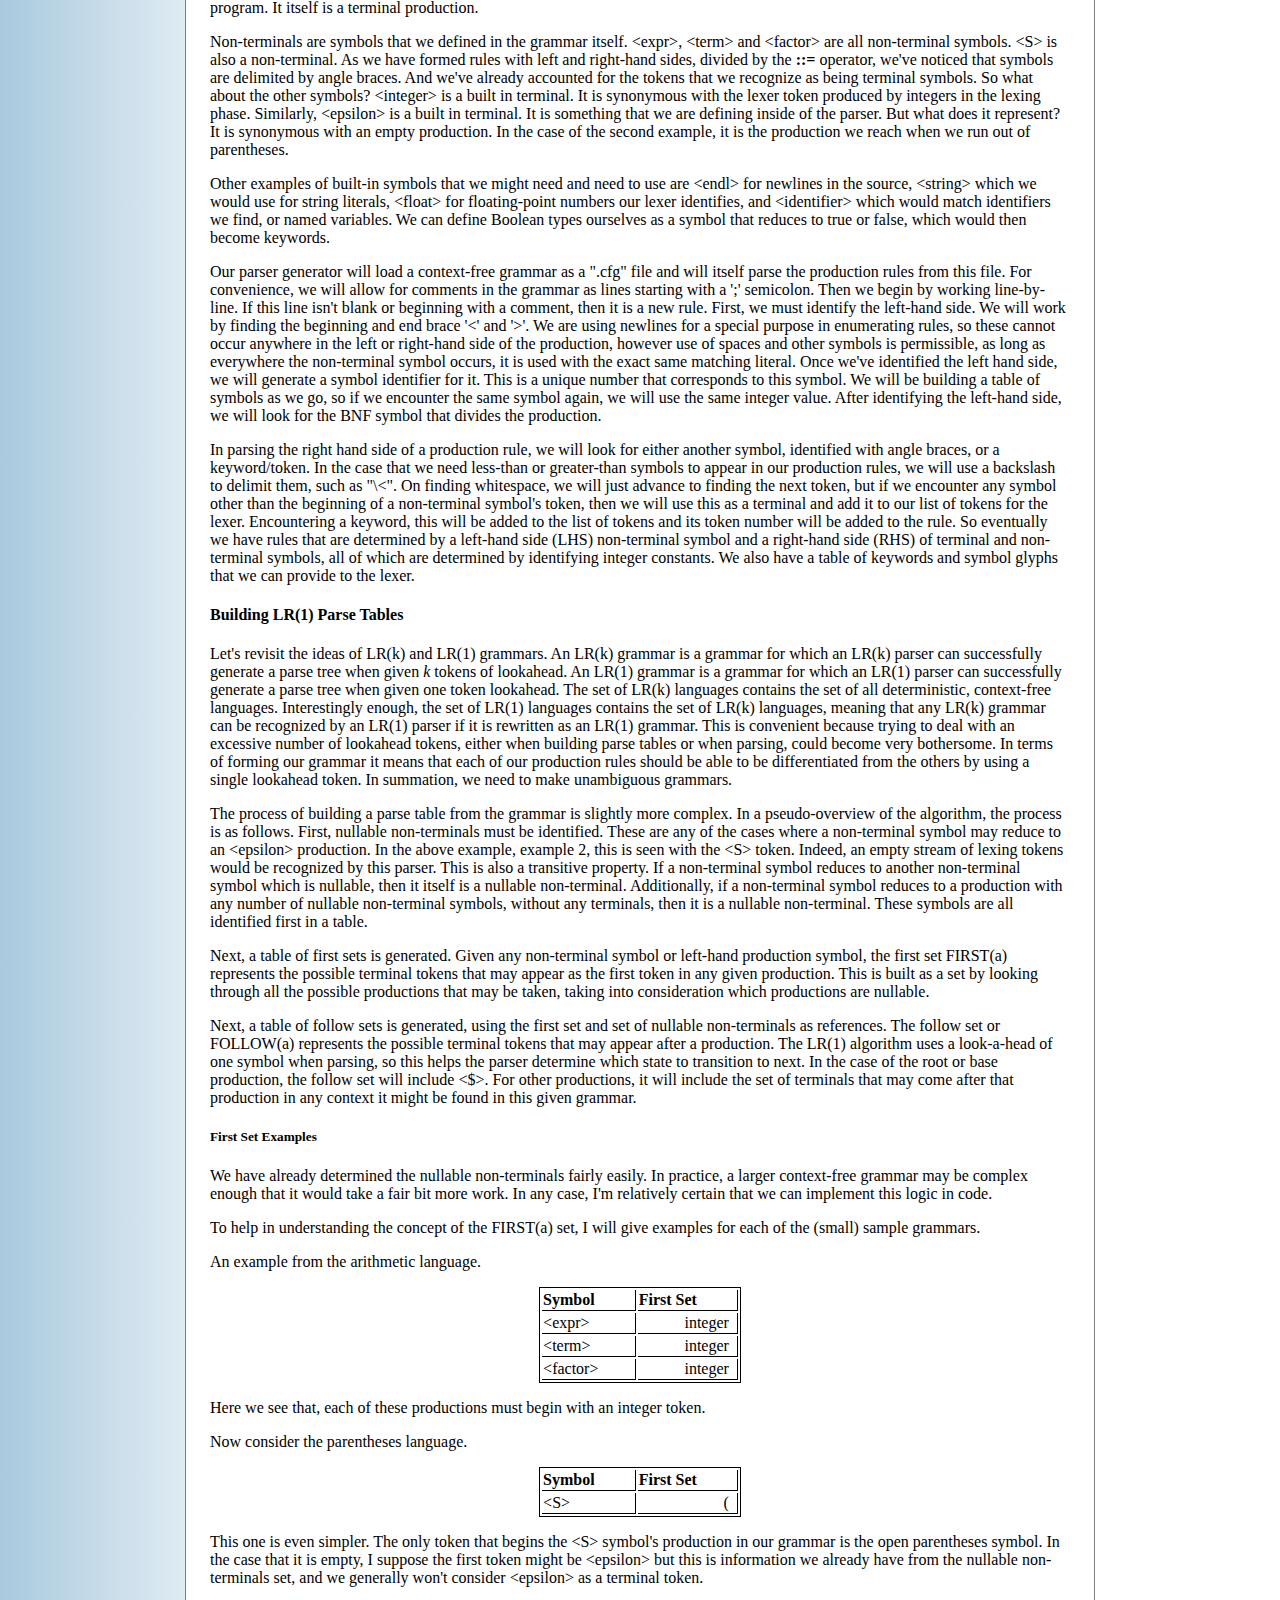
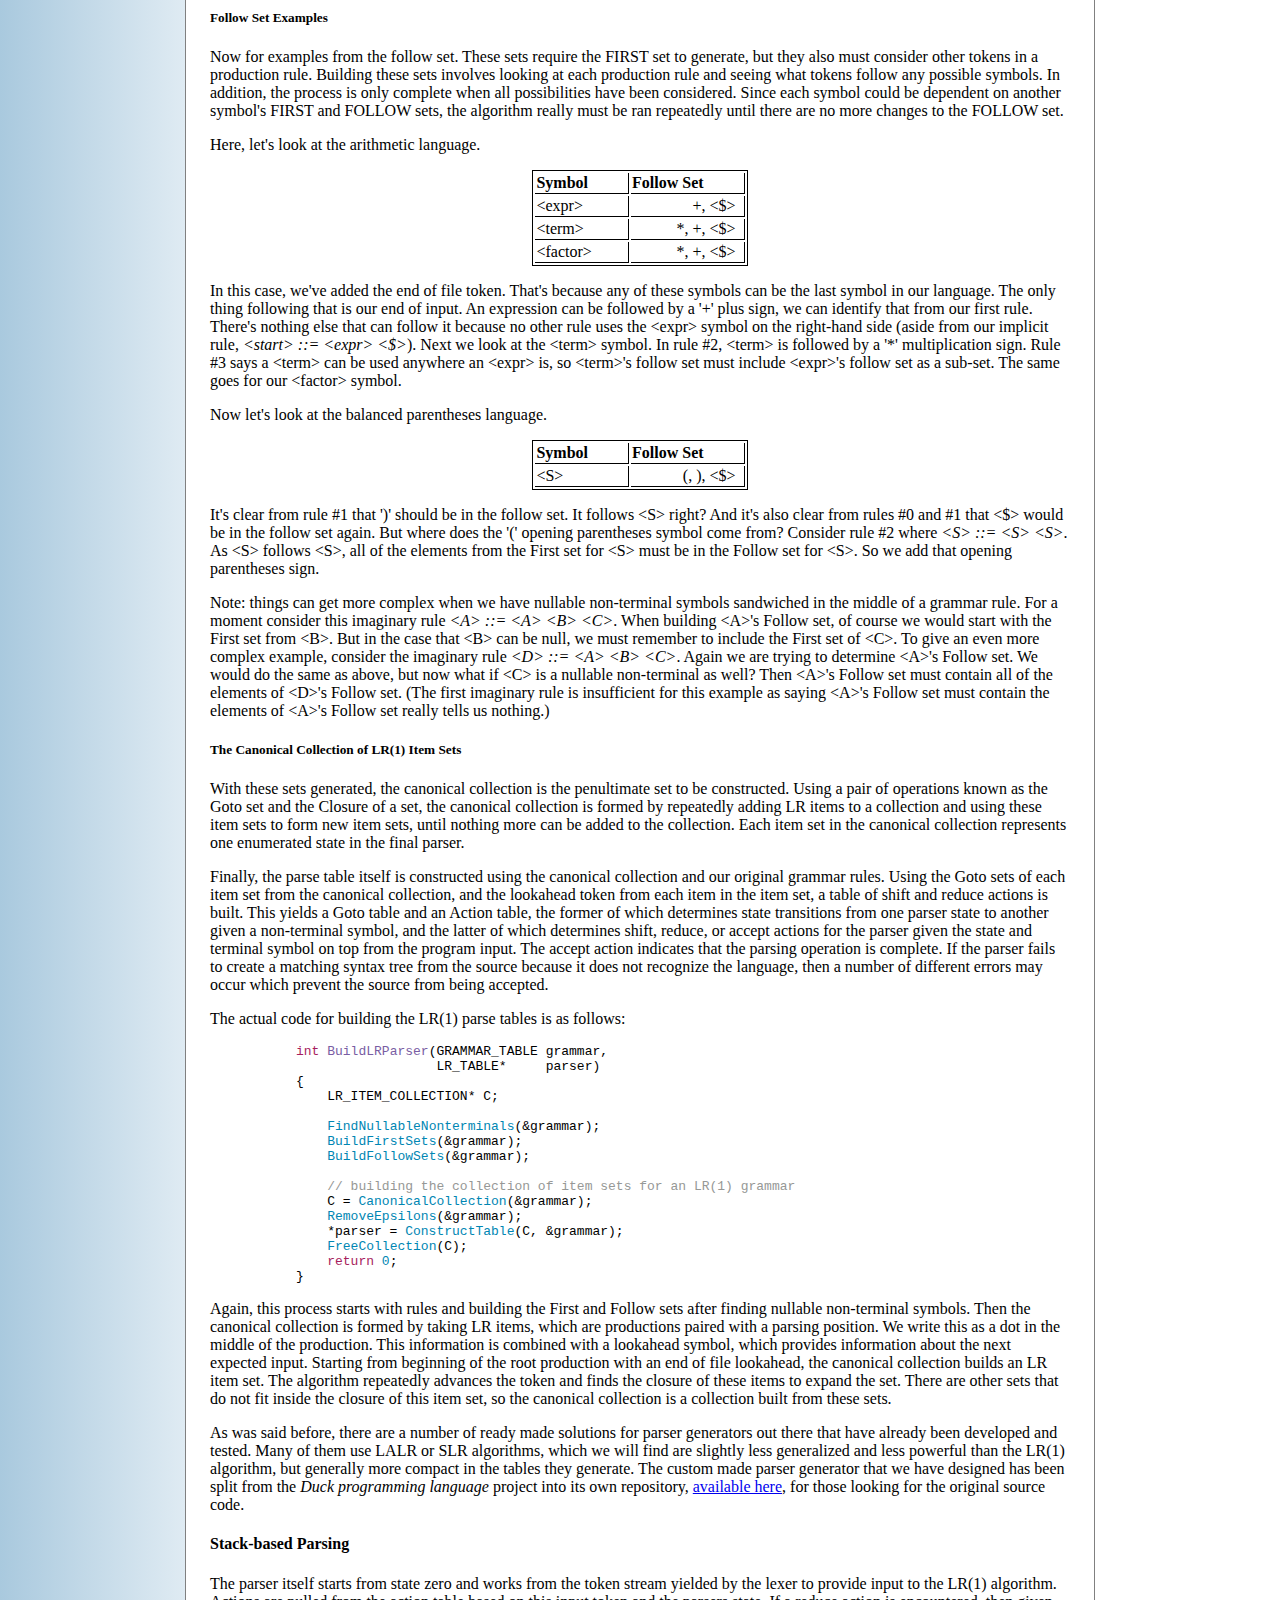
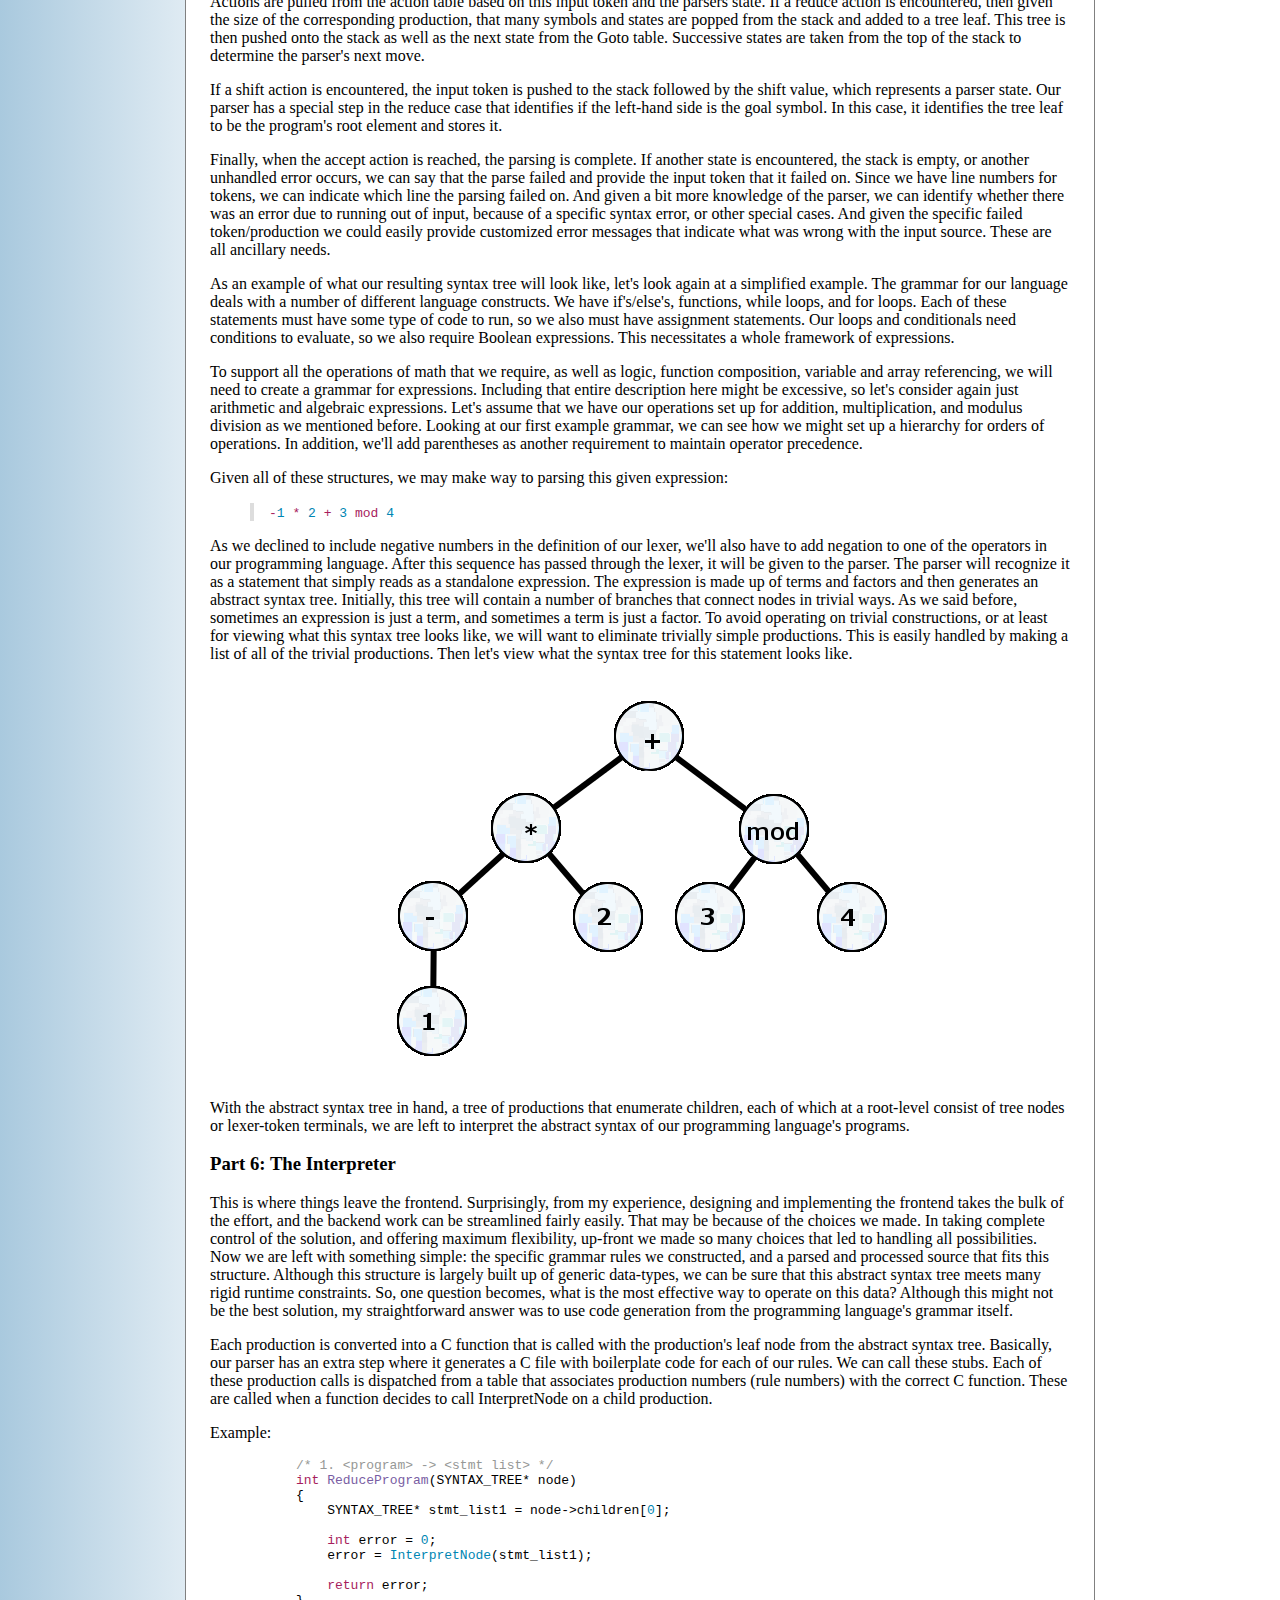
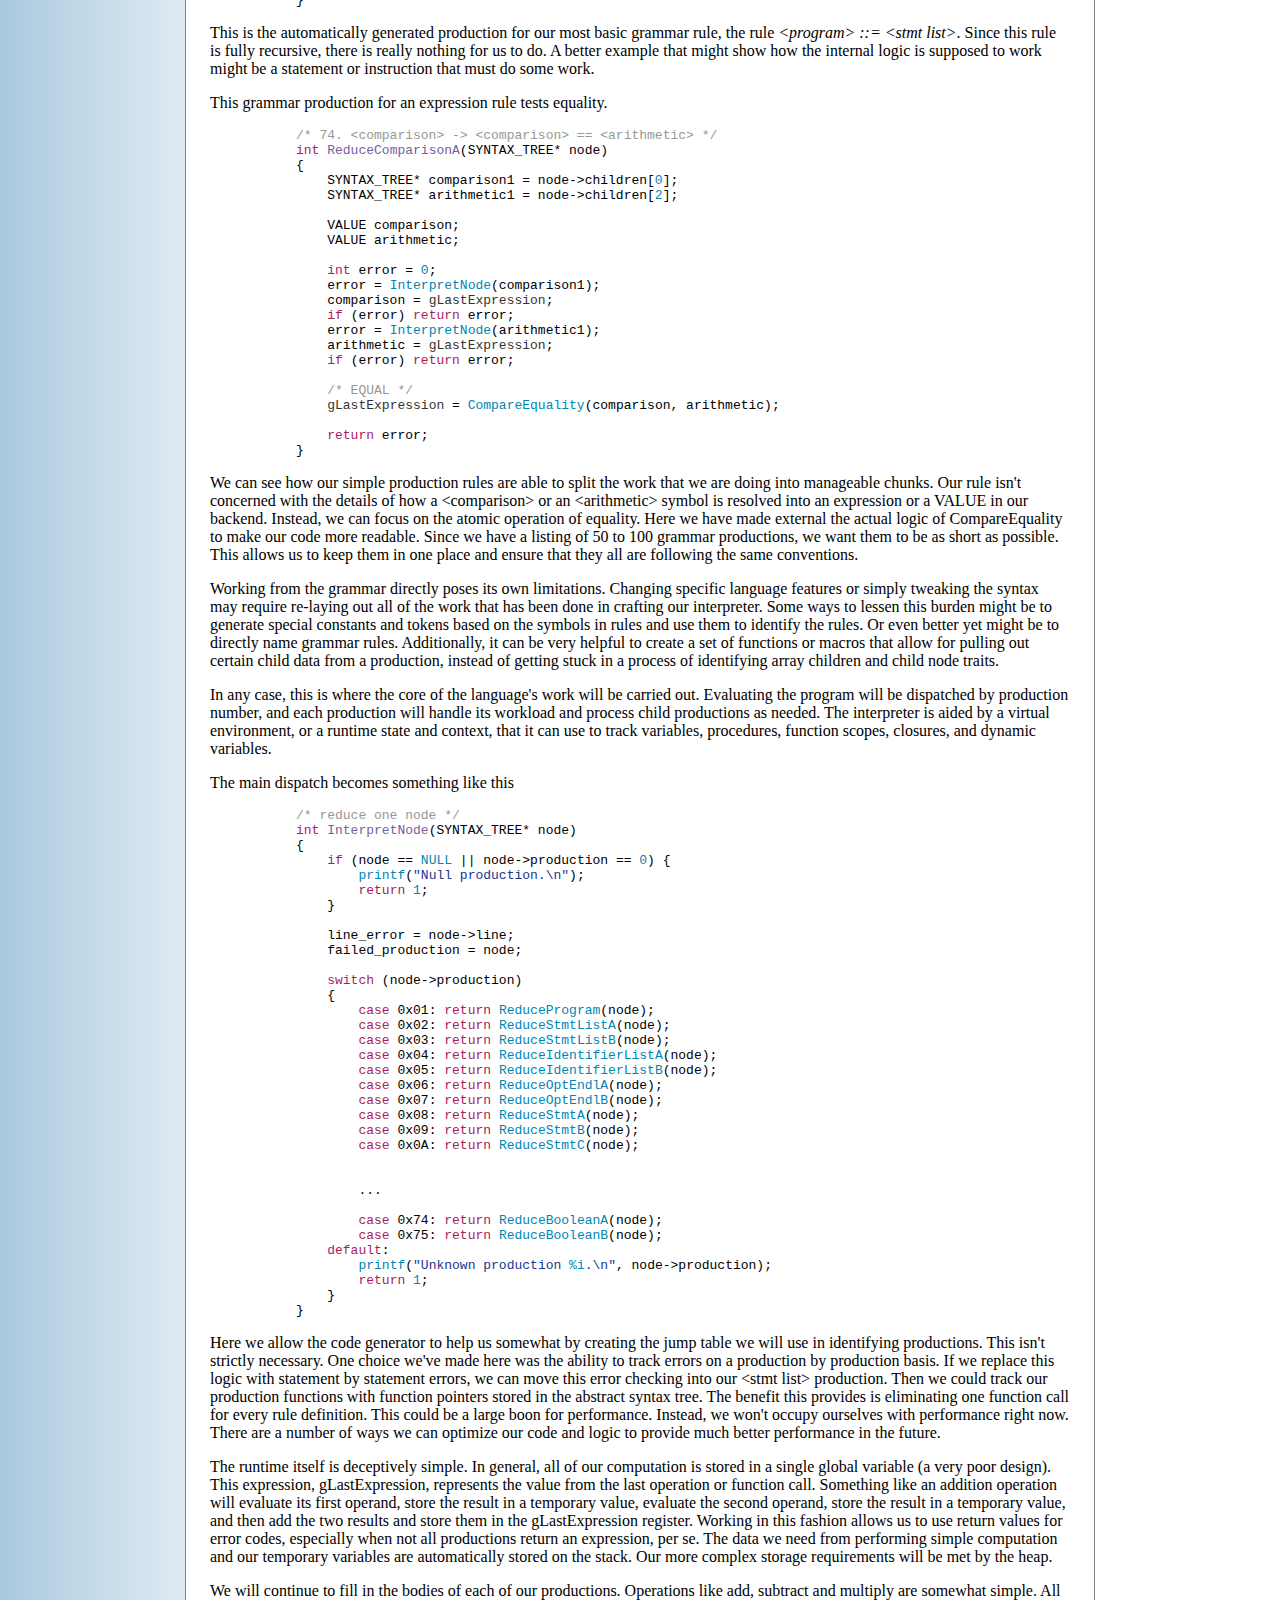
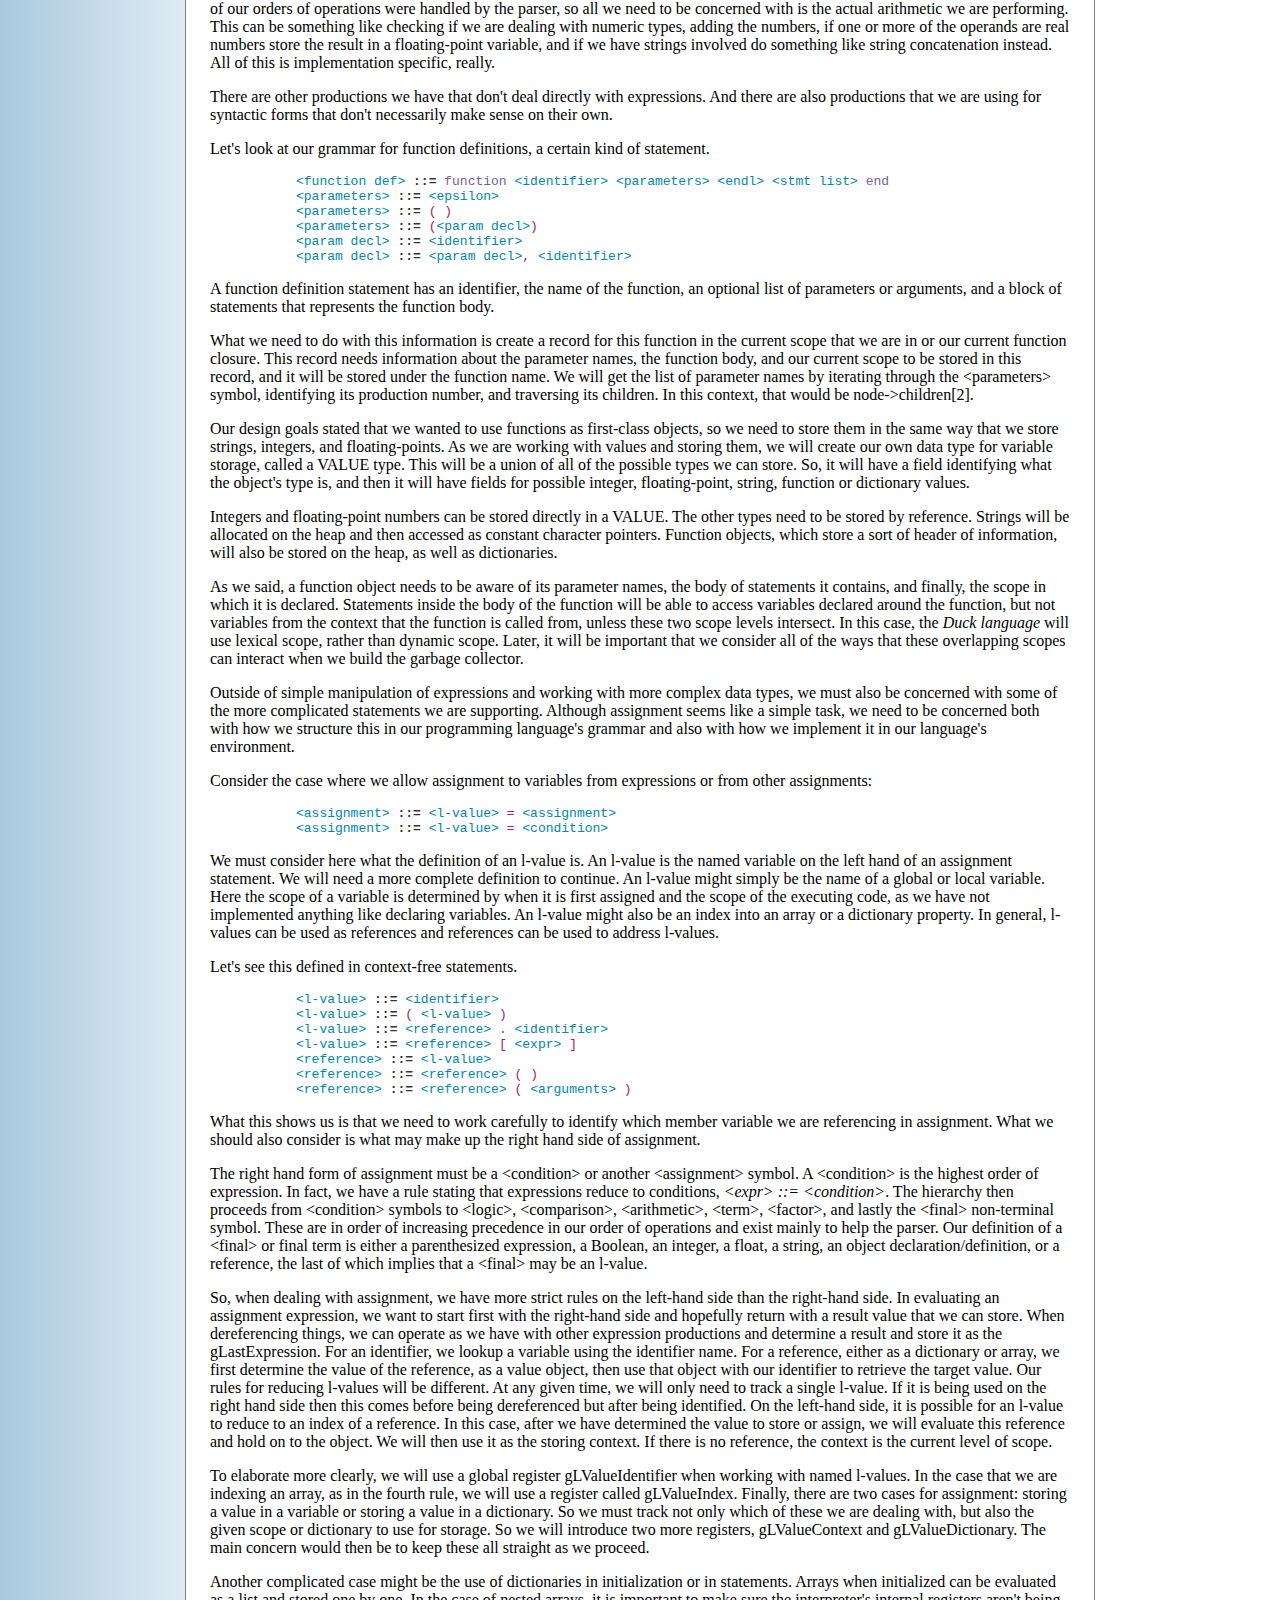
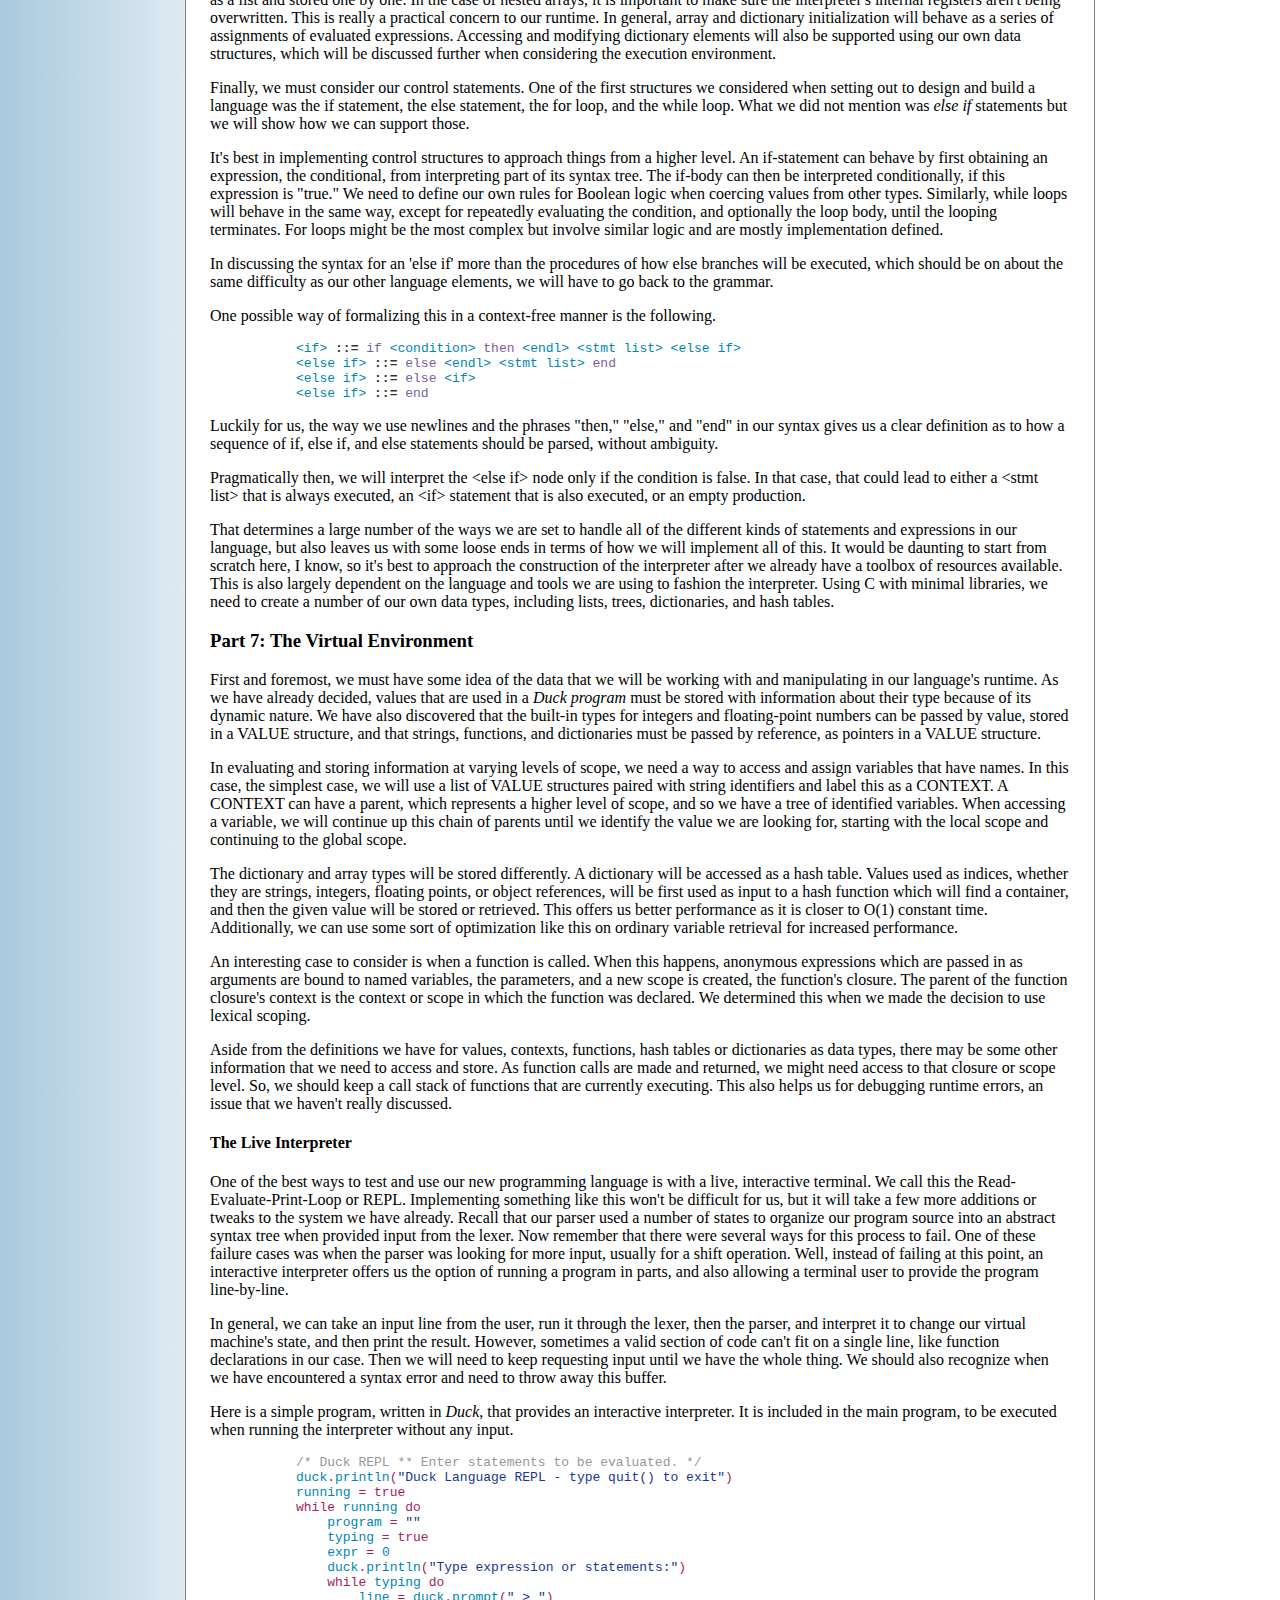
<file: designing-a-programming-language-i.html>
<!doctype html>
<html>
  <head>
    <meta charset="utf-8">
    <meta http-equiv="X-UA-Compatible" content="chrome=1">
    <title>Designing a Programming Language: I | Duck Programming Language Official Website</title>
    <link rel="shortcut icon" type="image/x-icon" href="favicon.ico">

    <meta name="viewport" content="width=device-width, initial-scale=1, user-scalable=yes">
    <style>
body {
  color: #000;
  font-weight: normal;
  background: -webkit-linear-gradient(left, #a9c9de, white 23%, white); /* For Safari 5.1 to 6.0 */
  background: -o-linear-gradient(right, #a9c9de, white 23%, white); /* For Opera 11.1 to 12.0 */
  background: -moz-linear-gradient(right, #a9c9de, white 23%, white); /* For Firefox 3.6 to 15 */
  background: linear-gradient(to right, #a9c9de, white 23%, white); /* Standard syntax */
  background-repeat: repeat-y;
}

th { border-right: 1px solid black; border-bottom: 1px solid black; padding-right: 40px; }
td { border-right: 1px solid black; border-bottom: 1px solid black; padding-right: 8px; }
table { border: 1px solid black; margin: 0 auto; }
    
.hover-link
{
  margin: 0;
  padding: 0;
  width: 800px;
  height: 32px;
  position: absolute;
}

code, pre  { 
  width: 80%; margin: 0 auto; border: 0; 
}

blockquote{padding:0 15px;color:#000;border-left:4px solid #ddd}

.pl-c{color:#969896}.pl-c1,.pl-s .pl-v{color:#0086b3}.pl-e,.pl-en{color:#795da3}.pl-s .pl-s1,.pl-smi{color:#333}.pl-ent{color:#63a35c}.pl-k{color:#a71d5d}.pl-pds,.pl-s,.pl-s .pl-pse .pl-s1,.pl-sr,.pl-sr .pl-cce,.pl-sr .pl-sra,.pl-sr .pl-sre{color:#183691}.pl-v{color:#ed6a43}.pl-id{color:#b52a1d}.pl-ii{background-color:#b52a1d;color:#f8f8f8}.pl-sr .pl-cce{color:#63a35c;font-weight:bold}.pl-ml{color:#693a17}.pl-mh,.pl-mh .pl-en,.pl-ms{color:#1d3e81;font-weight:bold}.pl-mq{color:#008080}.pl-mi{color:#333;font-style:italic}
.pl-mb{color:#333;font-weight:bold}.pl-md{background-color:#ffecec;color:#bd2c00}.pl-mi1{background-color:#eaffea;color:#55a532}.pl-mdr{color:#795da3;font-weight:bold}.pl-mo{color:#1d3e81}
    </style>
    
    <script>
var symbols = [",", "=", "(", ")", "[", "]", "+", "-", "*", "/", ".", "==", "!=", "<", ">", "<=", ">=", "!", "{", "}", ":"];
var keywords = ["import", "include", "return", "break", "continue", "throw", "function", "end", "if", "then", "else", "for", "to", "do", "loop", "step", "in", "while", "let", "begin", "try", "complete", "catch", "object", "static", "operator", "this", "and", "or", "not", "is", "mod", "new", "true", "false", "int", "String", "global"];
function stylize()
{
  var lastKeyword = "";
  var inDict = false;
  var dictCount = 0;
  var c = document.getElementsByTagName("code");
  var firstChar;
  for (var s = 0; s < c.length; s++)
  {
    var t = c[s].innerHTML;
    var d = "";
    
    t = t.replace(/&lt;/g, "<");
    t = t.replace(/&gt;/g, ">");

    if (t.length > 0) firstChar = t.charAt(0);
    for (var q = 0; q < t.length; q++)
    { // lexer / keyword recognizer
      var x = t.charAt(q);
      // whitespace
      if (x == " " || x == "\r" || x == "\t" || x == "\n")
      {
        d += x;
        if (x == "\n" && q < t.length + 1)
          firstChar = t.charAt(q+1);
      }
      // strings
      else if (x == "\"" || x == "\'")
      {
        var m = x;
        d += "<span class=\"pl-s\">";
        do {
          d += x;
          q++;
          if (q >= t.length) break;
          x = t.charAt(q);
        } while (x != m);
        if (q < t.length) d += x;
        d += "</span>";
      }
      // comments
      else if (x == ";")
      {
        d += "<span class=\"pl-c\">";
        do {
          d += x;
          q++;
          if (q >= t.length) break;
          x = t.charAt(q);
        } while (x != "\n");
        d += "</span>";
        q--;
      }
      // block comments
      else if (q < t.length +1 &&
               x == "/" && t.charAt(q+1) == "*")
      {
        d += "<span class=\"pl-c\">";
        do {
          x = t.charAt(q);
          d += x;
          q++;
        } while (q < t.length + 1 &&
                 !(t.charAt(q) == "*" &&
                   t.charAt(q+1) == "/"));
        if (q < t.length + 1)
        {
          d += t.charAt(q++);
          d += t.charAt(q);
        }
        
        d += "</span>";
      }
      // characters
      else if (x.toLowerCase() != x.toUpperCase())
      {
        var n = "";
        do {
          n += x;
          q++;
          if (q >= t.length) break;
          x = t.charAt(q);
        } while ((x.toLowerCase() != x.toUpperCase()) ||
                 x == "_" ||
                 (x.charCodeAt(0) >= "0".charCodeAt(0) &&
                  x.charCodeAt(0) <= "9".charCodeAt(0)));
        q--;
        
        var j;
        // keyword
        for (j = 0; j < keywords.length; j++)
        {
          if (keywords[j] == n)
          {
            if (firstChar == "<")
              d += "<span class=\"pl-en\">";
            else
              d += "<span class=\"pl-k\">";
            d += n;
            d += "</span>";
            lastKeyword = n;
            break;
          }
        }
        
        // identifier
        if (j == keywords.length) {
          if (lastKeyword == "function" ||
              (inDict && dictCount % 2 == 0))
          {
            d += "<span class=\"pl-en\">";
          } else {
            d += "<span class=\"pl-c1\">";
          }
          d += n;
          d += "</span>";
          
          lastKeyword = "";
        }
      }
      // numbers
      else if (x.charCodeAt(0) >= "0".charCodeAt(0) &&
               x.charCodeAt(0) <= "9".charCodeAt(0))
      {
        d += "<span class=\"pl-c1\">"
        d += x;
        q++;
        while (q < t.length && 
            (t.charCodeAt(q) >= "0".charCodeAt(0) &&
             t.charCodeAt(q) <= "9".charCodeAt(0)))
        {
          d += t.charAt(q);
          q++;
        }
        d += "</span>";
        q--;
      }
      // grammar symbols
      else if (x == "<" && firstChar == "<")
      {
        d += "<span class=\"pl-c1\">";
        d += "&lt;";
        q++;
        while (q < t.length && t.charAt(q) != ">") {
          d += t.charAt(q);
          q++;
        }
        d += "&gt;";
        d += "</span>";
      }
      // BNF sign ::=
      else if (x == ":" && q < t.length+2 &&
               t.charAt(q+1) == ":" && t.charAt(q+2) == "=")
      {
        d += "<span class=\"pl-mb\">::=</span>";
        q += 2;
      }
      // symbols
      else {
        if (x == "{") { inDict = true; dictCount = 0; }
        if (x == "}") { inDict = false; }
        if (x == ":") { dictCount++; }
        if (x == ",") { dictCount++; }
        
        if (firstChar != ",")
          d += "<span class=\"pl-k\">";
        else
          d += "<span class=\"pl-c1\">";
        
        if (x != "<" && x != ">")
          d += x;
        else if (x == "<")
          d += "&lt;";
        else
          d += "&gt;";
          
        d += "</span>";
      }
    }
  
    c[s].innerHTML = d;
  }
}
    </script>

  </head>
  <body onLoad="stylize()">
  <div style="width: 860px; margin: 0 auto; background: white; padding: 24px; border: 1px solid gray; border-radius: 10px;">

  <div id="readme" class="">
    <h2><a name="designing-a-programming-language-i" class="anchor" href="#designing-a-programming-language-i"><span class="hover-link"></span></a>Designing a Programming Language: I</h2>


<blockquote>
<p><img src="res/small.png?raw=true" alt="Duck-logo" title="Duck programming language logo" style="max-width:100%;">  Designing a language and building an interpreter
from concept to evolution.</p>
</blockquote>

<h3><a name="part-1-the-premise" class="anchor" href="#part-1-the-premise" aria-hidden="true"><span class="hover-link"></span></a>Part 1: The Premise</h3>

<p>Programming languages come in a variety of different paradigms. Even so, there tend to be two main camps along the 
language front. There are static languages and there are dynamic languages. To avoid too much history and any sort of
in-depth analysis, this article will simplify things with a number of assumptions. One assumption we will make which 
might not always hold true is that programs written in static languages are compiled to machine code, while 
programs that are written in dynamic languages run in an interpreter. </p>

<p>Testing the definitions of what makes a language static or dynamic might illustrate this more. In a static language,
variables and procedures have rigidly defined types. Attempting to access a value that has not been named in a
relevant scope leads to a syntax error issued at compile time. The programming language is organized in such a way
that, when it is analyzed at a source level, the locations of all variables and functions are known by lexical
address: i.e. given the relevant scope, a variable can be identified by the order it is defined in.</p>

<p>As an example, consider the case of declaring variables in Java:</p>

<pre><code>int num1, num2;
String text;
</code></pre>

<p>This would be the prototype for a static language. When variables are first declared, they must be paired with a
type. In order to compare with a dynamically typed language, let's look at an example from Python.</p>

<pre><code>
global num1, num2
global text
</code></pre>

<p>In this example, no types are declared for these variables. The variable 'num1' could be used as any type by
assigning any value to it. Additionally, the declaration step is wholly unnecessary. The way that values are stored
includes type information, so declarations are only needed when declaring scope.</p>

<p>Additional examples of dynamically typed languages besides Python include JavaScript, Ruby, Lua, Clojure, Scheme and 
Lisp, and a number of others. Aside from the style of syntax and the degree of expressiveness, these programming languages
are largely similar because of their type system. So called dynamically typed languages are sometimes referred to as 
duck-typed or duck languages.</p>

<p>Adopting many of these identifying features, and really as an exercise in constructing a language from basic parts,
we will build the <em>Duck programming language</em> from the ground up. We will explore this process without regard to its 
pragmatism or practicality. Indeed, any ideas of utility will come only after we have completed the process.</p>

<p>As a fair warning, I feel I should mention that the upcoming sections may contain some complex material, even though
it is presented plainly and simply wherever it can be. For that reason, I would recommend the reader do some research
on the topic of programming language design before embarking on this journey. With that said, we are on our way.</p>

<h3><a name="part-2-the-syntax" class="anchor" href="#part-2-the-syntax" aria-hidden="true"><span class="hover-link"></span></a>Part 2: The Syntax</h3>

<p>At this point it might be easy to scrabble together a document of syntactic expressions, beginner how-to tutorials,
Wikis, or grammar guides as an explanation of the language and drop the topic altogether, moving on to more
productive tasks. Sometimes it seems like the design of a language, down to its true grammar, is something more for
liner-notes on a reference manual than something that exists that has been written, crafted, or changed over time.
The purpose of this explanation is not to suggest that your programming language should be chiselled into stone and
that that is how great concepts come to fruition. Instead, true to the nature of our task, we will at every step of
the way look at how things can be changed, expanded, and made to evolve over time. What might be suitable for one
task is not the solution to every problem, and having a way to change things or reuse our efforts is always good.</p>

<p>With that in mind, we will sort of gloss over what the fundamental mechanics of the <em>Duck language</em> are at the atomic
level. Instead, we will explore what the essence is. We want to discover the intention of the language itself.
If we can get into the mind, the feng-shui, or the essential attitudes of the programming language, that would be
enough. Still, programming languages are systems that we use to express ideas. And for any manner of communication to
be useful, we need to have some common ground.</p>

<p>We will create a language that is very neutral to the background of the programmer. We will also work in an
imperative style. Although certain ideas of functional nature may seep through eventually, we are trying to build the
basic language for the common programmer. </p>

<p>To find a root concept we can work from, let's begin with statements. There are statements that form operations.
Given two values, add them together and assign the result. If an expression is true, execute a block of statements.
Evaluate expressions and then make a procedure call with arguments. Etcetera. A block of statements will be described
in terms of a statement list. Given a function declaration, a kind of statement, there is a name for the function, a
list of parameter names, and a list of statements making up the body. An If/Else statement has a similar nature. It
is a statement that contains additional statements.</p>

<p>To provide a little bit of framework to work from, let's write down what some of these ideas might look like.</p>

<pre><code>if some condition then

    ; here is a block of statements

end
</code></pre>

<p>This is what our basic if statement looks like. Considering that we will often want to execute statements if our
condition is false, we better add support for else statements, too.</p>

<pre><code>if some condition then

    ; here is a block of statements
    ; to run if the condition is true

else

    ; here is a block of statements
    ; to run if the condition is false

end
</code></pre>

<p>Looking at the syntax we have, we seem to have borrowed the end-block notation from Lua. I guess this is just
coincidental. We could just as easily have styled our language after BASIC and terminated IF statements with ENDIF
rather than simply the keyword <strong>end</strong>. I don't have any real justification for this.</p>

<p>What I would justify, however, is the use of real words in syntax. I think this is plainer and more easily readable
or simpler to understand than using a large amount of syntactic symbols to delineate blocks and other control
structures. So wherever we can, we will use whole words in our language's grammar.</p>

<p>As before we introduced the idea of a function definition, or a function declaration, let's jot down what that looks
like.</p>

<pre><code>function our_new_function(parameter1, parameters2)

    ; here we have statements that do work
    ; if this function returns a value then we might have

    return ourResult

    ; at the end

end
</code></pre>

<p>We won't put any limitations on the placement of these. Functions can be defined inside of functions. In this case
they will be local to where they are defined. We don't want to introduce limitations when forming our definitions
from the start, because they might be based on expectations that aren't true. If the limitations we impose on
ourselves are artificial, then we will be putting time and effort into enforcing artificial limitations, and that
becomes wasted effort. On functions, the use of <strong>end</strong> as a keyword seems more justifiable, as it is much shorter
than <strong>end function</strong>. A good middle-ground might be <strong>endf</strong>. This depends on if we want to allow END to be a
specific command that terminates the running program. I always thought this might be a useful instruction, but it's
not often included in languages. Instead, we might have a system command for quit() that we can invoke from our
program.</p>

<p>Our language must have some common ground with existing languages, so we will use familiar constructs like for loops
and while loops. For loops will use ranges in an explicit way. There will be a beginning value and ending value, and
the loop body will be executed for both of these and every value in between. This is assuming we are starting with
integers, or possibly floating-point numbers, but always increasing by increments of one.</p>

<p>Our for loop syntax.</p>

<pre><code>for j = 1 to 100 do

    ; this prints the numbers 1 through 100
    println(j)

loop
</code></pre>

<p>Our while loop syntax.</p>

<pre><code>while running do

    println("still running")

loop
</code></pre>

<p>We will allow all of the basic operations we have come to expect. Namely addition, subtraction, multiplication, and
division, as well as modulo division (something we could implement ourselves), string concatenation for convenience,
negation, not, and Boolean expressions. These are the fundamentals.</p>

<p>We are trying to accomplish creating the most flexible and programmable language, so we must also think of
distinctly dynamic elements that we can add. Arrays are fundamentally useful. Let's add arrays that allow the use of
any index, without specifying a container size. Let's expand this array functionality to allow for values of any type
to be used as indices. Furthermore, let's create dictionary types with a familiar object notation. These will be
similar to classes or structs from related languages. To increase flexibility, these will be the same object
internally as arrays, and the syntax for each can be used interchangeably.</p>

<pre><code>    arr1 = []
    arr2 = [1, 2, 3, 4]
    dict2 = {firstArray: arr1, secondArray: arr2}
    dict1 = {"a": 1, "b": 2, "c": 3}
    arr2[4] = 5
    dict2.arr2[5] = 6
    dict1.d = 4
</code></pre>

<p>Our array and dictionary example.</p>

<p>Another feature that increases our flexibility is allowing functions to be first-class objects. This means that we
can use functions as parameters, return them as values, and assign them to named variables. We can rename a function
and use the original name for something else. We can attach functions to objects and use them as classes. Although
passing functions as first-class objects is a functional idea, here it overlaps with the ideas of dynamic languages
so we will adopt this feature. In order to keep track of objects and complex types, it makes sense to implement
memory management through garbage collection, instead of passing that large responsibility on to the programmer
adapting to use our language.</p>

<p>Roughly this is a description of the language we intend to create. </p>

<h3><a name="part-3-the-set-up" class="anchor" href="#part-3-the-set-up" aria-hidden="true"><span class="hover-link"></span></a>Part 3: The Set Up</h3>

<p>A casual reader following along might not be interested in developing their own language, as of this moment. They
might be more interested in the mechanics involved. As a rather elaborate exercise, I invite anyone to attempt to
create their own interpreted programming language. That being said, I am about to outline the process
and tools that I used to create the <em>Duck programming language</em>, even though I recognize there are multiple ways to
go about the process. </p>

<p>For example, I chose to write everything in the C programming language. This is really a more difficult task than it
has to be, but I will explain my decision further on. It might be easier for a developer to go about creating a
language with any other environment. A truly dedicated engineer might have already targeted a platform and decided to
start from the get-go with handwritten assembly language. This is not a very portable solution. Another endeavoring
developer might start with a modern language like Java or C#. These are great choices and I would encourage picking
up whatever tools you are familiar with. For reasons that may or may not be obvious, I would recommend fashioning
this dynamic language we are creating in a static host environment. So, a language like Go would be preferred to
Scheme. I know that a number of courses teach programming languages by implementing a Scheme or Lisp interpreter.
What we are doing is not far off from that except for large differences in style and syntax. And usually these
courses require writing the language interpreter in the language itself, or involve a similar kind of task. The
reason I would recommend staying away from this course is because it begins to lead to deliberately impractical
solutions. The performance you can get from a self-hosted environment is really only half-way there, and any of the
benefits of the solution we are creating tend to get taken away. Forging special frontends for a language can be very
useful, and there are ways to improve productivity and performance by creating a special dialect, but what we are
going for is an entirely new language.</p>

<p>I will note that there is one way that implementing this dynamic language in an interpreted or scripting language
might be helpful, and that would be in the case of cross-compiling. I.e. having our <em>Duck code</em> reduced to some other
language, like JavaScript or Python, before being executed. That would be fine but then we are dealing with code 
compiling and other complexities which are best addressed in section II of this series.</p>

<p>Reasons supporting my decision to use C are chiefly that:</p>

<ul>
<li><p>It is portable. A program written in C can be deployed on virtually any operating system. It is easy to
compile for any device and can be executed on almost any microprocessor. Especially when this code is written with
the standards in mind. I would also choose to avoid any new features in the language to maximize compatibility.</p></li>
<li><p>It is low-level. Without delving into assembly and machine code itself, C represents a close barrier to the target
machine itself. Not knowing what CPU our code will execute on or the exact layout of registers, we want to be aware
of what sort of instructions will be executed and how our program will be laid out in memory.</p></li>
<li><p>It is not garbage collected. While this point can be debated, the purpose of this project is in ways to create
something new. So, creating a new language with higher level features, it is easier to feel a sense of accomplishment
when we are working on features we didn't have from the start. This also helps us to have control over the runtime
for our final interpreter, as we are being dealt the responsibility of memory management ourselves.</p></li>
<li><p>It's difficult. This hardly qualifies as a reason. I would say that one reason would be '<em>because it is fast</em>,' but
knowing how the process of writing has gone, it is neither fast to implement nor necessarily the fastest resulting
code. But true to form, this exercise will be a challenge, so it might as well be a good one.</p></li>
</ul>

<p>Now this doesn't particularly qualify as a language concern, but as an additional challenge, the project is being
built from the ground-up, in a pulled-up-by-its-own-bootstraps kind of way. That means, as you see the parts of
development around the parser and lexer coming together, two fundamental components of a language, these will all be
hand-fashioned parts and tools. The inner workings of the parser generator will be explained. This completely
overlooks any debates that might be had about tools to use like Bison, Flex, Yacc, or Lex. A number of tools that I
know very little about.</p>

<p>We are also working from our own frontend and our own backend. That means we aren't plugging into LLVM or tying in
with Clang or anything like that. We are using an ANSI compiler with a CMake script. </p>

<p>If you yourself are developing something in parallel with this project or on your own, I would recommend using all of
these great tools and resources, which would speed-up your journey significantly and you could be done with your
project before you finish reading this guide.</p>

<p>Even considering our target platform and the technical specs we are about to jump through, there will be very little
actual code provided or directly cited. There may be resources attached, but, in general things will be outlined from
an algorithmic approach or described in pseudo-code. There is no reason to go about annotations on a line by line
basis.</p>

<h3><a name="part-4-the-lexer" class="anchor" href="#part-4-the-lexer" aria-hidden="true"><span class="hover-link"></span></a>Part 4: The Lexer</h3>

<p>The goal of the lexer is to take a target source file and create a stream of lexemes which we will call lexer tokens.
Internally, we will represent these as a linked list of elements, each of which tracks an integer identifying what
kind of token it is (symbol, keyword, or identifier as examples), the raw source string and its length, and the line
number the token appears on in the source file.</p>

<p>Upon taking a source file as input, the lexer will create a new buffer and remove redundant whitespace, single line
comments, and multi-line comments. Successive whitespace characters will be replaced with a single space, unless that
stream includes a newline, in which case a newline will be used. This process is used to '<em>strip clean</em>' the source
file until we are dealing with program source directly. Now we will work character by character to isolate and
identify the tokens that make up <em>Duck source code</em>.</p>

<p>At this point, we already have tables of keywords and symbols to begin with, and if we don't, it is something that we
will generate in one of the next steps that we can save and store for use in the lexer. In any case, we can list off
all of the keywords and symbols that we would like to use for our programming language. In this case those keywords
are:</p>

<blockquote>
<p><code>import, include, return, break, continue, throw, function, end, if, then, else, for, to, do, loop, step, in, while,
let, begin, try, complete, catch, object, static, operator, this, and, or, not, is, mod, new, true, false</code></p>
</blockquote>

<p>Some of these include keywords for features we haven't discussed implementing. This is fine, we can use them as
reserved words while we contemplate the additions we can make to the language down the road.</p>

<p>Our lexer will begin by looking at the next input character. Here at the start, we will look at the first 
non-commented out character in our source file's source text. It may be a letter, a number, another type of glyph
like parentheses or a plus-sign, a whitespace character, or a newline character. If it is a whitespace character we
can ignore it. At this point, we are only using whitespace as a delimiter. It marks a boundary between tokens that
must be separated, like keywords and identifier names. Not all tokens will be divided by whitespace, as it is
possible for certain characters to follow each other that form different tokens. </p>

<p>Let's assume that we encounter a character from the alphabet. Then we could be looking at an identifier (something we
use in the program to label a variable, procedure, or field) or a keyword. Following the conventions for naming 
identifiers in our language, we will allow anything that starts with a letter and continues with any combination of 
letters, numbers, or underscores to name a variable. So we will continue scanning until we reach a character that
does not match or until we reach the end of the input; At this point we will either add an identifier or a keyword to
our list of lexemes. We will have to check our list of keywords to see if this identifier is in fact a keyword. In
that case, our lexer emits a 'token' instead and finds the right token constant for this keyword, here its index in
our list. Otherwise, we add an identifier token to the lexemes and attach the string literal for the identifier.</p>

<p>If we encounter a number, we will continue while we see numbers or decimal points until we see another character or 
reach the end of the input. If this sequence contains a decimal point, then we will assume this is a real number or a
floating-point constant. Otherwise, we will interpret this number as an integer. We add a token for either an integer
or a float to our lexer tokens and include the literal string for the sequence to use when we need access to that
value. </p>

<p>If we hit a symbol glyph, which we will use to unambiguously refer to characters that are not alphanumeric,
whitespace, or newlines, then we will find the longest sequence of glyphs that correctly match a preset collection of
tokens and add that token to our list of tokens. When I talk about a preset collection of tokens, I refer to the
following set, which we will be generating soon in the next step.</p>

<p>These built-in token symbols used in our programming language are:</p>

<blockquote>
<p><code>, = ( ) [ ] + - * / . == != &lt; &gt; &lt;= &gt;= ! { } :</code></p>
</blockquote>

<p>Noticing that we notably missed quotation marks, we must go back and add strings to the collection of objects that we
lex, mainly because we do not want to be lexing what's on the inside of quoted strings, and we certainly don't want
to be parsing them, either. So if we encounter a glyph that is a string, or specifically if we encounter a character
that is an opening quotation mark, so either a single or double-quote, then we must scan the input until we find the 
matching end quotation. We'll then add this to our list of lexemes as a string token, and include the quoted text as
the literal string. </p>

<p>Then, if we encounter a newline, we will emit a newline token, as our language will use these to aid in its
grammatical structure. After we have lexed any one token or lexeme, we advance the input to the end of that token and
continue lexing the source text, until we have reached the end of our input. At the end of the program, we add
another token which represents the end of file. In literal form we'll denote this as &lt;$&gt;, even though there is no
time we will be writing this within our program itself, just in providing documentation and analysis.</p>

<p>What we now have is a complete list of tokens that represents the entire workable source code of the program. We can
discard any extraneous data structures that we are using at this point, close any file handles, and free any
temporary buffers. Our token stream will then be passed on to our parser to generate an abstract syntax tree.</p>

<h3><a name="part-5-the-parser" class="anchor" href="#part-5-the-parser" aria-hidden="true"><span class="hover-link"></span></a>Part 5: The Parser</h3>

<p>We cannot yet talk about the parser until we talk about parser generators. Here I should mention that in our quest to
find the most flexible way of going about doing things, we may be taking some extra-steps. As I said before, an
enterprising programmer might start from the outset programming in assembly. While we have made our choices not to go
that route, we have to look at the other more direct paths that we are giving up. This is in some ways a domain
specific language that we are constructing. If we were really in-tune with what we wanted our resulting programming
language to look like and how it should behave, we might be able to wrap the parsing and lexing steps all in to
one. Or in any case, we could forego generating a parser and start writing one by hand.</p>

<p>This would be in lieu of formalizing the language's grammar. Instead, we would create our own specially crafted loop
that would process each kind of statement, and in-turn would match up symbols. This describes what might be called a
"recursive descent parser" and it is one form of top-down parsing.</p>

<p>Unfortunately, top down parsers have their limitations. Without getting too pedantic, we will simply say that our
recursive descent parser would be limited by its complexity in writing, the set of language structures it could
parse, and possibly its runtime efficiency. As a counterpoint, it might be very flexible to minor changes in the
language. I would also like to note that, as one method of by-hand parsing, the top-down recursive descent parser
lies close to an area of do-it-yourself parsing techniques that might very well be able to parse any grammar. From a
computational theory perspective, a function can be written in any sufficiently suitable language to recognize any
deterministic language. But we are looking for a more sure-footed answer than that.</p>

<p>There are a class of languages known as context-free languages which we will focus on. Context-free languages are the
class of languages that can be recognized or generated by a context-free grammar. This applies to us as we will most
likely be writing our programming language as a context-free language, or something close it. In any case, we will be
combining the power of our lexer, our parser, and any processing we might do before or after parsing to form our programming
language. At this point we need to concern ourselves with context-free languages and to what extent they apply, so we
will take a brief overview of what LR(k) languages are, what LR(1) languages are, and how we can use the LR algorithm
to write a generic parser for any sort of grammar we can think of. We will be working with context-free grammars and
we will need to come up with our own notation. For this we will use BNF form because it is easily understood.</p>

<p>What we are describing is a bottom-up parser that works from left to right and produces a rightmost derivation. The
parser takes our input stream of tokens and it creates an abstract syntax tree, a tree of related productions, based
on a set of rules that we provide it describing how productions are formed. It is a shift-reduce parser, meaning it 
operates on one token at a time, while using a stack, to either shift a token or reduce a production.</p>

<p>In order to do this, the parser needs a large table to guide it in its operations. This table will be based on the
rules to our production grammar and it will outline a finite number of states that the parser can exist in while it
is in the process of parsing.</p>

<h4><a name="context-free-grammars" class="anchor" href="#context-free-grammars" aria-hidden="true"><span class="hover-link"></span></a>Context-Free Grammars</h4>

<p>Let us first look at an example from our grammar.</p>

<pre><code>&lt;expr&gt; ::= &lt;expr&gt; + &lt;term&gt;
&lt;term&gt; ::= &lt;term&gt; * &lt;factor&gt;
&lt;expr&gt; ::= &lt;term&gt;
&lt;term&gt; ::= &lt;factor&gt;
&lt;factor&gt; ::= &lt;integer&gt;
</code></pre>

<p>We will call this the arithmetic grammar. It describes the way expressions can be constructed out of addition and 
multiplication operations.</p>

<p>To aid in our understanding, we will also start looking at another formal grammar, the balanced parentheses language,
which is also a subset of our programming language's final context-free grammar.</p>

<pre><code>&lt;S&gt; ::= ( &lt;S&gt; )
&lt;S&gt; ::= &lt;S&gt; &lt;S&gt;
&lt;S&gt; ::= &lt;epsilon&gt;
</code></pre>

<p>Now this might not be immediately obvious, but from these first two examples we have already introduced a few basic
notions about what our formalized grammars will look like, and as we begin to operate on them with machine programs,
how we will be formally operating on them. Our grammar is formed with a set of rules that we will call productions,
ordered by the line number they appear on. Implicitly, we will have a rule introduced when we load this grammar from
file that says the program root reduces to the first non-terminal symbol we see, which is the left-hand side of the
first production. In example 1 above, this is the &lt;expr&gt; symbol. In the balanced parentheses language, example 2,
that is the &lt;S&gt; symbol.</p>

<p>This leads to the next major concept. Our grammar is formed by terminal and non-terminal symbols/tokens. The plus '+'
sign in the first example is a token. Therefore it is a terminal. There is no way that the plus sign will expand into
more symbols or tokens in our program. It itself is a terminal production.</p>

<p>Non-terminals are symbols that we defined in the grammar itself. &lt;expr&gt;, &lt;term&gt; and &lt;factor&gt; are all
non-terminal symbols. &lt;S&gt; is also a non-terminal. As we have formed rules with left and right-hand sides, divided
by the <strong>::=</strong> operator, we've noticed that symbols are delimited by angle braces. And we've already accounted for
the tokens that we recognize as being terminal symbols. So what about the other symbols? &lt;integer&gt; is a built in
terminal. It is synonymous with the lexer token produced by integers in the lexing phase. Similarly, &lt;epsilon&gt; is a
built in terminal. It is something that we are defining inside of the parser. But what does it represent? It
is synonymous with an empty production. In the case of the second example, it is the production we reach when we run
out of parentheses. </p>

<p>Other examples of built-in symbols that we might need and need to use are &lt;endl&gt; for newlines in the source,
&lt;string&gt; which we would use for string literals, &lt;float&gt; for floating-point numbers our lexer identifies, and
&lt;identifier&gt; which would match identifiers we find, or named variables. We can define Boolean types ourselves as
a symbol that reduces to true or false, which would then become keywords.</p>

<p>Our parser generator will load a context-free grammar as a ".cfg" file and will itself parse the production rules
from this file. For convenience, we will allow for comments in the grammar as lines starting with a ';' semicolon.
Then we begin by working line-by-line. If this line isn't blank or beginning with a comment, then it is a new rule.
First, we must identify the left-hand side. We will work by finding the beginning and end brace '&lt;' and '&gt;'. We are
using newlines for a special purpose in enumerating rules, so these cannot occur anywhere in the left or right-hand
side of the production, however use of spaces and other symbols is permissible, as long as everywhere the
non-terminal symbol occurs, it is used with the exact same matching literal. Once we've identified the left hand
side, we will generate a symbol identifier for it. This is a unique number that corresponds to this symbol. We will
be building a table of symbols as we go, so if we encounter the same symbol again, we will use the same integer
value. After identifying the left-hand side, we will look for the BNF symbol that divides the production. </p>

<p>In parsing the right hand side of a production rule, we will look for either another symbol, identified with angle
braces, or a keyword/token. In the case that we need less-than or greater-than symbols to appear in our production
rules, we will use a backslash to delimit them, such as "\&lt;". On finding whitespace, we will just advance to finding
the next token, but if we encounter any symbol other than the beginning of a non-terminal symbol's token, then we
will use this as a terminal and add it to our list of tokens for the lexer. Encountering a keyword, this will be
added to the list of tokens and its token number will be added to the rule. So eventually we have rules that are
determined by a left-hand side (LHS) non-terminal symbol and a right-hand side (RHS) of terminal and non-terminal
symbols, all of which are determined by identifying integer constants. We also have a table of keywords and symbol
glyphs that we can provide to the lexer.</p>

<h4><a name="building-lr1-parse-tables" class="anchor" href="#building-lr1-parse-tables" aria-hidden="true"><span class="hover-link"></span></a>Building LR(1) Parse Tables</h4>

<p>Let's revisit the ideas of LR(k) and LR(1) grammars. An LR(k) grammar is a grammar for which an LR(k) parser can
successfully generate a parse tree when given <em>k</em> tokens of lookahead. An LR(1) grammar is a grammar for which an
LR(1) parser can successfully generate a parse tree when given one token lookahead. The set of LR(k) languages
contains the set of all deterministic, context-free languages. Interestingly enough, the set of LR(1) languages
contains the set of LR(k) languages, meaning that any LR(k) grammar can be recognized by an LR(1) parser if it is
rewritten as an LR(1) grammar. This is convenient because trying to deal with an excessive number of lookahead
tokens, either when building parse tables or when parsing, could become very bothersome. In terms of forming our
grammar it means that each of our production rules should be able to be differentiated from the others by using a
single lookahead token. In summation, we need to make unambiguous grammars. </p>

<p>The process of building a parse table from the grammar is slightly more complex. In a pseudo-overview of the 
algorithm, the process is as follows. First, nullable non-terminals must be identified. These are any of the cases
where a non-terminal symbol may reduce to an &lt;epsilon&gt; production. In the above example, example 2, this is seen
with the &lt;S&gt; token. Indeed, an empty stream of lexing tokens would be recognized by this parser. This is also a
transitive property. If a non-terminal symbol reduces to another non-terminal symbol which is nullable, then it
itself is a nullable non-terminal. Additionally, if a non-terminal symbol reduces to a production with any number of
nullable non-terminal symbols, without any terminals, then it is a nullable non-terminal. These symbols are all
identified first in a table.</p>

<p>Next, a table of first sets is generated. Given any non-terminal symbol or left-hand production symbol, the first set
FIRST(a) represents the possible terminal tokens that may appear as the first token in any given production. This is
built as a set by looking through all the possible productions that may be taken, taking into consideration which 
productions are nullable.</p>

<p>Next, a table of follow sets is generated, using the first set and set of nullable non-terminals as references. The
follow set or FOLLOW(a) represents the possible terminal tokens that may appear after a production. The LR(1)
algorithm uses a look-a-head of one symbol when parsing, so this helps the parser determine which state to transition
to next. In the case of the root or base production, the follow set will include &lt;$&gt;. For other productions, it
will include the set of terminals that may come after that production in any context it might be found in this given
grammar.</p>

<h5><a name="first-set-examples" class="anchor" href="#first-set-examples" aria-hidden="true"><span class="hover-link"></span></a>First Set Examples</h5>

<p>We have already determined the nullable non-terminals fairly easily. In practice, a larger context-free grammar may
be complex enough that it would take a fair bit more work. In any case, I'm relatively certain that we can implement
this logic in code.</p>

<p>To help in understanding the concept of the FIRST(a) set, I will give examples for each of the (small) sample
grammars.</p>

<p>An example from the arithmetic language.</p>

<table><thead>
<tr>
<th>Symbol</th>
<th align="right">First Set</th>
</tr>
</thead><tbody>
<tr>
<td>&lt;expr&gt;</td>
<td align="right">integer</td>
</tr>
<tr>
<td>&lt;term&gt;</td>
<td align="right">integer</td>
</tr>
<tr>
<td>&lt;factor&gt;</td>
<td align="right">integer</td>
</tr>
</tbody></table>

<p>Here we see that, each of these productions must begin with an integer token.</p>

<p>Now consider the parentheses language.</p>

<table><thead>
<tr>
<th>Symbol</th>
<th align="right">First Set</th>
</tr>
</thead><tbody>
<tr>
<td>&lt;S&gt;</td>
<td align="right">(</td>
</tr>
</tbody></table>

<p>This one is even simpler. The only token that begins the &lt;S&gt; symbol's production in our grammar is the open 
parentheses symbol. In the case that it is empty, I suppose the first token might be &lt;epsilon&gt; but this is
information we already have from the nullable non-terminals set, and we generally won't consider &lt;epsilon&gt; as a
terminal token.</p>

<h5><a name="follow-set-examples" class="anchor" href="#follow-set-examples" aria-hidden="true"><span class="hover-link"></span></a>Follow Set Examples</h5>

<p>Now for examples from the follow set. These sets require the FIRST set to generate, but they also must consider other
tokens in a production rule. Building these sets involves looking at each production rule and seeing what tokens
follow any possible symbols. In addition, the process is only complete when all possibilities have been considered.
Since each symbol could be dependent on another symbol's FIRST and FOLLOW sets, the algorithm really must be ran
repeatedly until there are no more changes to the FOLLOW set.</p>

<p>Here, let's look at the arithmetic language.</p>

<table><thead>
<tr>
<th>Symbol</th>
<th align="right">Follow Set</th>
</tr>
</thead><tbody>
<tr>
<td>&lt;expr&gt;</td>
<td align="right">+, &lt;$&gt;</td>
</tr>
<tr>
<td>&lt;term&gt;</td>
<td align="right">*, +, &lt;$&gt;</td>
</tr>
<tr>
<td>&lt;factor&gt;</td>
<td align="right">*, +, &lt;$&gt;</td>
</tr>
</tbody></table>

<p>In this case, we've added the end of file token. That's because any of these symbols can be the last symbol in our
language. The only thing following that is our end of input. An expression can be followed by a '+' plus sign, we can
identify that from our first rule. There's nothing else that can follow it because no other rule uses the &lt;expr&gt;
symbol on the right-hand side (aside from our implicit rule, <em>&lt;start&gt; ::= &lt;expr&gt; &lt;$&gt;</em>). Next we look at the
&lt;term&gt; symbol. In rule #2, &lt;term&gt; is followed by a '*' multiplication sign. Rule #3 says a &lt;term&gt; can be used
anywhere an &lt;expr&gt; is, so &lt;term&gt;'s follow set must include &lt;expr&gt;'s follow set as a sub-set. The same goes for
our &lt;factor&gt; symbol.</p>

<p>Now let's look at the balanced parentheses language.</p>

<table><thead>
<tr>
<th>Symbol</th>
<th align="right">Follow Set</th>
</tr>
</thead><tbody>
<tr>
<td>&lt;S&gt;</td>
<td align="right">(, ), &lt;$&gt;</td>
</tr>
</tbody></table>

<p>It's clear from rule #1 that ')' should be in the follow set. It follows &lt;S&gt; right? And it's also clear from rules
#0 and #1 that &lt;$&gt; would be in the follow set again. But where does the '(' opening parentheses symbol come from?
Consider rule #2 where <em>&lt;S&gt; ::= &lt;S&gt; &lt;S&gt;</em>. As &lt;S&gt; follows &lt;S&gt;, all of the elements from the First set for
&lt;S&gt; must be in the Follow set for &lt;S&gt;. So we add that opening parentheses sign.</p>

<p>Note: things can get more complex when we have nullable non-terminal symbols sandwiched in the middle of a grammar
rule. For a moment consider this imaginary rule <em>&lt;A&gt; ::= &lt;A&gt; &lt;B&gt; &lt;C&gt;</em>. When building &lt;A&gt;'s Follow set, of
course we would start with the First set from &lt;B&gt;. But in the case that &lt;B&gt; can be null, we must remember to
include the First set of &lt;C&gt;. To give an even more complex example, consider the imaginary rule <em>&lt;D&gt; ::= &lt;A&gt;
&lt;B&gt; &lt;C&gt;</em>. Again we are trying to determine &lt;A&gt;'s Follow set. We would do the same as above, but now what if
&lt;C&gt; is a nullable non-terminal as well? Then &lt;A&gt;'s Follow set must contain all of the elements of &lt;D&gt;'s Follow
set. (The first imaginary rule is insufficient for this example as saying &lt;A&gt;'s Follow set must contain the
elements of &lt;A&gt;'s Follow set really tells us nothing.)</p>

<h5><a name="the-canonical-collection-of-lr1-item-sets" class="anchor" href="#the-canonical-collection-of-lr1-item-sets" aria-hidden="true"><span class="hover-link"></span></a>The Canonical Collection of LR(1) Item Sets</h5>

<p>With these sets generated, the canonical collection is the penultimate set to be constructed. Using a pair of
operations known as the Goto set and the Closure of a set, the canonical collection is formed by repeatedly adding
LR items to a collection and using these item sets to form new item sets, until nothing more can be added to the
collection. Each item set in the canonical collection represents one enumerated state in the final parser. </p>

<p>Finally, the parse table itself is constructed using the canonical collection and our original grammar rules.
Using the Goto sets of each item set from the canonical collection, and the lookahead token from each item in the
item set, a table of shift and reduce actions is built. This yields a Goto table and an Action table, the former of
which determines state transitions from one parser state to another given a non-terminal symbol, and the latter
of which determines shift, reduce, or accept actions for the parser given the state and terminal symbol on top
from the program input. The accept action indicates that the parsing operation is complete. If the parser fails to
create a matching syntax tree from the source because it does not recognize the language, then a number of different 
errors may occur which prevent the source from being accepted. </p>

<p>The actual code for building the LR(1) parse tables is as follows:</p>

<div class="highlight highlight-C"><pre><span class="pl-k">int</span> <span class="pl-en">BuildLRParser</span>(GRAMMAR_TABLE grammar,
                  LR_TABLE*     parser)
{
    LR_ITEM_COLLECTION* C;

    <span class="pl-c1">FindNullableNonterminals</span>(&amp;grammar);
    <span class="pl-c1">BuildFirstSets</span>(&amp;grammar);
    <span class="pl-c1">BuildFollowSets</span>(&amp;grammar);

    <span class="pl-c">// building the collection of item sets for an LR(1) grammar</span>
    C = <span class="pl-c1">CanonicalCollection</span>(&amp;grammar);
    <span class="pl-c1">RemoveEpsilons</span>(&amp;grammar);
    *parser = <span class="pl-c1">ConstructTable</span>(C, &amp;grammar);
    <span class="pl-c1">FreeCollection</span>(C);
    <span class="pl-k">return</span> <span class="pl-c1">0</span>;
}</pre></div>

<p>Again, this process starts with rules and building the First and Follow sets after finding nullable non-terminal
symbols. Then the canonical collection is formed by taking LR items, which are productions paired with a parsing
position. We write this as a dot in the middle of the production. This information is combined with a lookahead
symbol, which provides information about the next expected input. Starting from beginning of the root production with
an end of file lookahead, the canonical collection builds an LR item set. The algorithm repeatedly advances the token
and finds the closure of these items to expand the set. There are other sets that do not fit inside the closure of
this item set, so the canonical collection is a collection built from these sets. </p>

<p>As was said before, there are a number of ready made solutions for parser generators out there that have already been
developed and tested. Many of them use LALR or SLR algorithms, which we will find are slightly less generalized and
less powerful than the LR(1) algorithm, but generally more compact in the tables they generate. The custom made
parser generator that we have designed has been split from the <em>Duck programming language</em> project into its own
repository, <a href="https://github.com/gregtour/parsergenerator">available here</a>, for those looking for the original source
code.</p>

<h4><a name="stack-based-parsing" class="anchor" href="#stack-based-parsing" aria-hidden="true"><span class="hover-link"></span></a>Stack-based Parsing</h4>

<p>The parser itself starts from state zero and works from the token stream yielded by the lexer to provide input to the
LR(1) algorithm. Actions are pulled from the action table based on this input token and the parsers state. If a
reduce action is encountered, then given the size of the corresponding production, that many symbols and states are
popped from the stack and added to a tree leaf. This tree is then pushed onto the stack as well as the next state
from the Goto table. Successive states are taken from the top of the stack to determine the parser's next move.</p>

<p>If a shift action is encountered, the input token is pushed to the stack followed by the shift value, which
represents a parser state. Our parser has a special step in the reduce case that identifies if the left-hand side is
the goal symbol. In this case, it identifies the tree leaf to be the program's root element and stores it.</p>

<p>Finally, when the accept action is reached, the parsing is complete. If another state is encountered, the stack is
empty, or another unhandled error occurs, we can say that the parse failed and provide the input token that it failed
on. Since we have line numbers for tokens, we can indicate which line the parsing failed on. And given a bit more
knowledge of the parser, we can identify whether there was an error due to running out of input, because of a
specific syntax error, or other special cases. And given the specific failed token/production we could easily provide
customized error messages that indicate what was wrong with the input source. These are all ancillary needs.</p>

<p>As an example of what our resulting syntax tree will look like, let's look again at a simplified example. The grammar
for our language deals with a number of different language constructs. We have if's/else's, functions, while loops,
and for loops. Each of these statements must have some type of code to run, so we also must have assignment
statements. Our loops and conditionals need conditions to evaluate, so we also require Boolean expressions. This
necessitates a whole framework of expressions. </p>

<p>To support all the operations of math that we require, as well as logic, function composition, variable and array
referencing, we will need to create a grammar for expressions. Including that entire description here might be
excessive, so let's consider again just arithmetic and algebraic expressions. Let's assume that we have our
operations set up for addition, multiplication, and modulus division as we mentioned before. Looking at our first
example grammar, we can see how we might set up a hierarchy for orders of operations. In addition, we'll add
parentheses as another requirement to maintain operator precedence.</p>

<p>Given all of these structures, we may make way to parsing this given expression:</p>

<blockquote>
<p><code>-1 * 2 + 3 mod 4</code></p>
</blockquote>

<p>As we declined to include negative numbers in the definition of our lexer, we'll also have to add negation to one of
the operators in our programming language. After this sequence has passed through the lexer, it will be given to the
parser. The parser will recognize it as a statement that simply reads as a standalone expression. The expression is
made up of terms and factors and then generates an abstract syntax tree. Initially, this tree will contain a number
of branches that connect nodes in trivial ways. As we said before, sometimes an expression is just a term, and
sometimes a term is just a factor. To avoid operating on trivial constructions, or at least for viewing what this
syntax tree looks like, we will want to eliminate trivially simple productions. This is easily handled by making a
list of all of the trivial productions. Then let's view what the syntax tree for this statement looks like.</p>

<p style="margin: 0 auto; width: 600px;"> <a href="res/diagram.png?raw=true" target="_blank"><img src="res/diagram.png?raw=true" alt="Expression Syntax" title="Expression Syntax Tree" style="margin: 0 auto; width: 600px;"></a></p>

<p>With the abstract syntax tree in hand, a tree of productions that enumerate children, each of which at a root-level
consist of tree nodes or lexer-token terminals, we are left to interpret the abstract syntax of our programming
language's programs.</p>

<h3><a name="part-6-the-interpreter" class="anchor" href="#part-6-the-interpreter" aria-hidden="true"><span class="hover-link"></span></a>Part 6: The Interpreter</h3>

<p>This is where things leave the frontend. Surprisingly, from my experience, designing and implementing the frontend
takes the bulk of the effort, and the backend work can be streamlined fairly easily. That may be because of the
choices we made. In taking complete control of the solution, and offering maximum flexibility, up-front we made so
many choices that led to handling all possibilities. Now we are left with something simple: the specific grammar
rules we constructed, and a parsed and processed source that fits this structure. Although this structure is largely
built up of generic data-types, we can be sure that this abstract syntax tree meets many rigid runtime constraints.
So, one question becomes, what is the most effective way to operate on this data? Although this might not be the best
solution, my straightforward answer was to use code generation from the programming language's grammar itself.</p>

<p>Each production is converted into a C function that is called with the production's leaf node from the abstract
syntax tree. Basically, our parser has an extra step where it generates a C file with boilerplate code for each of
our rules. We can call these stubs. Each of these production calls is dispatched from a table that associates
production numbers (rule numbers) with the correct C function. These are called when a function decides to call
InterpretNode on a child production. </p>

<p>Example:</p>

<div class="highlight highlight-C"><pre><span class="pl-c">/* 1. &lt;program&gt; -&gt; &lt;stmt list&gt; */</span>
<span class="pl-k">int</span> <span class="pl-en">ReduceProgram</span>(SYNTAX_TREE* node)
{
    SYNTAX_TREE* stmt_list1 = node-&gt;children[<span class="pl-c1">0</span>];

    <span class="pl-k">int</span> error = <span class="pl-c1">0</span>;
    error = <span class="pl-c1">InterpretNode</span>(stmt_list1);

    <span class="pl-k">return</span> error;
}</pre></div>

<p>This is the automatically generated production for our most basic grammar rule, the rule 
<em>&lt;program&gt; ::= &lt;stmt list&gt;</em>.
Since this rule is fully recursive, there is really nothing for us to do. A better example that might show how the
internal logic is supposed to work might be a statement or instruction that must do some work.</p>

<p>This grammar production for an expression rule tests equality.</p>

<div class="highlight highlight-C"><pre><span class="pl-c">/* 74. &lt;comparison&gt; -&gt; &lt;comparison&gt; == &lt;arithmetic&gt; */</span>
<span class="pl-k">int</span> <span class="pl-en">ReduceComparisonA</span>(SYNTAX_TREE* node)
{
    SYNTAX_TREE* comparison1 = node-&gt;children[<span class="pl-c1">0</span>];
    SYNTAX_TREE* arithmetic1 = node-&gt;children[<span class="pl-c1">2</span>];

    VALUE comparison;
    VALUE arithmetic;

    <span class="pl-k">int</span> error = <span class="pl-c1">0</span>;
    error = <span class="pl-c1">InterpretNode</span>(comparison1);
    comparison = <span class="pl-smi">gLastExpression</span>;
    <span class="pl-k">if</span> (error) <span class="pl-k">return</span> error;
    error = <span class="pl-c1">InterpretNode</span>(arithmetic1);
    arithmetic = <span class="pl-smi">gLastExpression</span>;
    <span class="pl-k">if</span> (error) <span class="pl-k">return</span> error;

    <span class="pl-c">/* EQUAL */</span>
    <span class="pl-smi">gLastExpression</span> = <span class="pl-c1">CompareEquality</span>(comparison, arithmetic);

    <span class="pl-k">return</span> error;
}</pre></div>

<p>We can see how our simple production rules are able to split the work that we are doing into manageable chunks. Our
rule isn't concerned with the details of how a &lt;comparison&gt; or an &lt;arithmetic&gt; symbol is resolved into an 
expression or a VALUE in our backend. Instead, we can focus on the atomic operation of equality. Here we have made
external the actual logic of CompareEquality to make our code more readable. Since we have a listing of 50 to 100
grammar productions, we want them to be as short as possible. This allows us to keep them in one place and ensure
that they all are following the same conventions.</p>

<p>Working from the grammar directly poses its own limitations. Changing specific language features or simply tweaking
the syntax may require re-laying out all of the work that has been done in crafting our interpreter. Some ways to
lessen this burden might be to generate special constants and tokens based on the symbols in rules and use them to
identify the rules. Or even better yet might be to directly name grammar rules. Additionally, it can be very helpful
to create a set of functions or macros that allow for pulling out certain child data from a production, instead of
getting stuck in a process of identifying array children and child node traits.</p>

<p>In any case, this is where the core of the language's work will be carried out. Evaluating the program will be
dispatched by production number, and each production will handle its workload and process child productions as
needed. The interpreter is aided by a virtual environment, or a runtime state and context, that it can use to track
variables, procedures, function scopes, closures, and dynamic variables.</p>

<p>The main dispatch becomes something like this</p>

<div class="highlight highlight-C"><pre><span class="pl-c">/* reduce one node */</span>
<span class="pl-k">int</span> <span class="pl-en">InterpretNode</span>(SYNTAX_TREE* node)
{
    <span class="pl-k">if</span> (node == <span class="pl-c1">NULL</span> || node-&gt;production == <span class="pl-c1">0</span>) {
        <span class="pl-c1">printf</span>(<span class="pl-s"><span class="pl-pds">"</span>Null production.<span class="pl-cce">\n</span><span class="pl-pds">"</span></span>);
        <span class="pl-k">return</span> <span class="pl-c1">1</span>;
    }

    line_error = node-&gt;line;
    failed_production = node;

    <span class="pl-k">switch</span> (node-&gt;production)
    {
        <span class="pl-k">case</span> 0x01: <span class="pl-k">return</span> <span class="pl-c1">ReduceProgram</span>(node);
        <span class="pl-k">case</span> 0x02: <span class="pl-k">return</span> <span class="pl-c1">ReduceStmtListA</span>(node);
        <span class="pl-k">case</span> 0x03: <span class="pl-k">return</span> <span class="pl-c1">ReduceStmtListB</span>(node);
        <span class="pl-k">case</span> 0x04: <span class="pl-k">return</span> <span class="pl-c1">ReduceIdentifierListA</span>(node);
        <span class="pl-k">case</span> 0x05: <span class="pl-k">return</span> <span class="pl-c1">ReduceIdentifierListB</span>(node);
        <span class="pl-k">case</span> 0x06: <span class="pl-k">return</span> <span class="pl-c1">ReduceOptEndlA</span>(node);
        <span class="pl-k">case</span> 0x07: <span class="pl-k">return</span> <span class="pl-c1">ReduceOptEndlB</span>(node);
        <span class="pl-k">case</span> 0x08: <span class="pl-k">return</span> <span class="pl-c1">ReduceStmtA</span>(node);
        <span class="pl-k">case</span> 0x09: <span class="pl-k">return</span> <span class="pl-c1">ReduceStmtB</span>(node);
        <span class="pl-k">case</span> 0x0A: <span class="pl-k">return</span> <span class="pl-c1">ReduceStmtC</span>(node);
        
        
        ...
        
        <span class="pl-k">case</span> 0x74: <span class="pl-k">return</span> <span class="pl-c1">ReduceBooleanA</span>(node);
        <span class="pl-k">case</span> 0x75: <span class="pl-k">return</span> <span class="pl-c1">ReduceBooleanB</span>(node);
    <span class="pl-k">default</span>:
        <span class="pl-c1">printf</span>(<span class="pl-s"><span class="pl-pds">"</span>Unknown production <span class="pl-c1">%i</span>.<span class="pl-cce">\n</span><span class="pl-pds">"</span></span>, node-&gt;production);
        <span class="pl-k">return</span> <span class="pl-c1">1</span>;
    }
}</pre></div>

<p>Here we allow the code generator to help us somewhat by creating the jump table we will use in identifying
productions. This isn't strictly necessary. One choice we've made here was the ability to track errors on a
production by production basis. If we replace this logic with statement by statement errors, we can move this error
checking into our &lt;stmt list&gt; production. Then we could track our production functions with function pointers
stored in the abstract syntax tree. The benefit this provides is eliminating one function call for every rule
definition. This could be a large boon for performance. Instead, we won't occupy ourselves with performance right
now. There are a number of ways we can optimize our code and logic to provide much better performance in the future.</p>

<p>The runtime itself is deceptively simple. In general, all of our computation is stored in a single global variable (a
very poor design). This expression, gLastExpression, represents the value from the last operation or function call.
Something like an addition operation will evaluate its first operand, store the result in a temporary value,
evaluate the second operand, store the result in a temporary value, and then add the two results and store them in
the gLastExpression register. Working in this fashion allows us to use return values for error codes, especially when
not all productions return an expression, per se. The data we need from performing simple computation and our
temporary variables are automatically stored on the stack. Our more complex storage requirements will be met by the
heap.</p>

<p>We will continue to fill in the bodies of each of our productions. Operations like add, subtract and multiply are
somewhat simple. All of our orders of operations were handled by the parser, so all we need to be concerned with is
the actual arithmetic we are performing. This can be something like checking if we are dealing with numeric types,
adding the numbers, if one or more of the operands are real numbers store the result in a floating-point variable,
and if we have strings involved do something like string concatenation instead. All of this is implementation
specific, really.</p>

<p>There are other productions we have that don't deal directly with expressions. And there are also productions that we
are using for syntactic forms that don't necessarily make sense on their own.</p>

<p>Let's look at our grammar for function definitions, a certain kind of statement.</p>

<pre><code>&lt;function def&gt; ::= function &lt;identifier&gt; &lt;parameters&gt; &lt;endl&gt; &lt;stmt list&gt; end
&lt;parameters&gt; ::= &lt;epsilon&gt;
&lt;parameters&gt; ::= ( )
&lt;parameters&gt; ::= (&lt;param decl&gt;)
&lt;param decl&gt; ::= &lt;identifier&gt;
&lt;param decl&gt; ::= &lt;param decl&gt;, &lt;identifier&gt;
</code></pre>

<p>A function definition statement has an identifier, the name of the function, an optional list of parameters or
arguments, and a block of statements that represents the function body.</p>

<p>What we need to do with this information is create a record for this function in the current scope that we are in or
our current function closure. This record needs information about the parameter names, the function body, and our
current scope to be stored in this record, and it will be stored under the function name. We will get the list of 
parameter names by iterating through the &lt;parameters&gt; symbol, identifying its production number, and traversing its
children. In this context, that would be node-&gt;children[2]. </p>

<p>Our design goals stated that we wanted to use functions as first-class objects, so we need to store them in the same
way that we store strings, integers, and floating-points. As we are working with values and storing them, we will
create our own data type for variable storage, called a VALUE type. This will be a union of all of the possible types
we can store. So, it will have a field identifying what the object's type is, and then it will have fields for
possible integer, floating-point, string, function or dictionary values.</p>

<p>Integers and floating-point numbers can be stored directly in a VALUE. The other types need to be stored by
reference. Strings will be allocated on the heap and then accessed as constant character pointers. Function objects,
which store a sort of header of information, will also be stored on the heap, as well as dictionaries.</p>

<p>As we said, a function object needs to be aware of its parameter names, the body of statements it contains, and
finally, the scope in which it is declared. Statements inside the body of the function will be able to access
variables declared around the function, but not variables from the context that the function is called from, unless
these two scope levels intersect. In this case, the <em>Duck language</em> will use lexical scope, rather than dynamic
scope. Later, it will be important that we consider all of the ways that these overlapping scopes can interact when
we build the garbage collector. </p>

<p>Outside of simple manipulation of expressions and working with more complex data types, we must also be concerned
with some of the more complicated statements we are supporting. Although assignment seems like a simple task, we need
to be concerned both with how we structure this in our programming language's grammar and also with how we implement
it in our language's environment. </p>

<p>Consider the case where we allow assignment to variables from expressions or from other assignments:</p>

<pre><code>&lt;assignment&gt; ::= &lt;l-value&gt; = &lt;assignment&gt;
&lt;assignment&gt; ::= &lt;l-value&gt; = &lt;condition&gt;
</code></pre>

<p>We must consider here what the definition of an l-value is. An l-value is the named variable on the left hand
of an assignment statement. We will need a more complete definition to continue. An l-value might simply be the name
of a global or local variable. Here the scope of a variable is determined by when it is first assigned and the scope
of the executing code, as we have not implemented anything like declaring variables. An l-value might also be an
index into an array or a dictionary property. In general, l-values can be used as references and references can be
used to address l-values.</p>

<p>Let's see this defined in context-free statements.</p>

<pre><code>&lt;l-value&gt; ::= &lt;identifier&gt;
&lt;l-value&gt; ::= ( &lt;l-value&gt; )
&lt;l-value&gt; ::= &lt;reference&gt; . &lt;identifier&gt;
&lt;l-value&gt; ::= &lt;reference&gt; [ &lt;expr&gt; ]
&lt;reference&gt; ::= &lt;l-value&gt;
&lt;reference&gt; ::= &lt;reference&gt; ( )
&lt;reference&gt; ::= &lt;reference&gt; ( &lt;arguments&gt; )
</code></pre>

<p>What this shows us is that we need to work carefully to identify which member variable we are referencing in
assignment. What we should also consider is what may make up the right hand side of assignment.</p>

<p>The right hand form of assignment must be a &lt;condition&gt; or another &lt;assignment&gt; symbol. A &lt;condition&gt; is the
highest order of expression. In fact, we have a rule stating that expressions reduce to conditions, <em>&lt;expr&gt; ::=
&lt;condition&gt;</em>. The hierarchy then proceeds from &lt;condition&gt; symbols to &lt;logic&gt;, &lt;comparison&gt;, &lt;arithmetic&gt;,
&lt;term&gt;, &lt;factor&gt;, and lastly the &lt;final&gt; non-terminal symbol. These are in order of increasing precedence in
our order of operations and exist mainly to help the parser. Our definition of a &lt;final&gt; or final term is either
a parenthesized expression, a Boolean, an integer, a float, a string, an object declaration/definition, or a
reference, the last of which implies that a &lt;final&gt; may be an l-value.</p>

<p>So, when dealing with assignment, we have more strict rules on the left-hand side than the right-hand side. In
evaluating an assignment expression, we want to start first with the right-hand side and hopefully return with a
result value that we can store. When dereferencing things, we can operate as we have with other expression
productions and determine a result and store it as the gLastExpression. For an identifier, we lookup a variable using
the identifier name. For a reference, either as a dictionary or array, we first determine the value of the reference,
as a value object, then use that object with our identifier to retrieve the target value. Our rules for reducing
l-values will be different. At any given time, we will only need to track a single l-value. If it is being used on
the right hand side then this comes before being dereferenced but after being identified. On the left-hand side, it
is possible for an l-value to reduce to an index of a reference. In this case, after we have determined the value
to store or assign, we will evaluate this reference and hold on to the object. We will then use it as the storing
context. If there is no reference, the context is the current level of scope. </p>

<p>To elaborate more clearly, we will use a global register gLValueIdentifier when working with named l-values. In the
case that we are indexing an array, as in the fourth rule, we will use a register called gLValueIndex. Finally, there
are two cases for assignment: storing a value in a variable or storing a value in a dictionary. So we must track not
only which of these we are dealing with, but also the given scope or dictionary to use for storage. So we will
introduce two more registers, gLValueContext and gLValueDictionary. The main concern would then be to keep these all
straight as we proceed.</p>

<p>Another complicated case might be the use of dictionaries in initialization or in statements. Arrays when initialized
can be evaluated as a list and stored one by one. In the case of nested arrays, it is important to make sure the
interpreter's internal registers aren't being overwritten. This is really a practical concern to our runtime. In
general, array and dictionary initialization will behave as a series of assignments of evaluated expressions.
Accessing and modifying dictionary elements will also be supported using our own data structures, which will be
discussed further when considering the execution environment.</p>

<p>Finally, we must consider our control statements. One of the first structures we considered when setting out to
design and build a language was the if statement, the else statement, the for loop, and the while loop. What we did
not mention was <em>else if</em> statements but we will show how we can support those.</p>

<p>It's best in implementing control structures to approach things from a higher level. An if-statement can behave by
first obtaining an expression, the conditional, from interpreting part of its syntax tree. The if-body can then be
interpreted conditionally, if this expression is "true." We need to define our own rules for Boolean logic when
coercing values from other types. Similarly, while loops will behave in the same way, except for repeatedly
evaluating the condition, and optionally the loop body, until the looping terminates. For loops might be the most
complex but involve similar logic and are mostly implementation defined. </p>

<p>In discussing the syntax for an 'else if' more than the procedures of how else branches will be executed, which
should be on about the same difficulty as our other language elements, we will have to go back to the grammar.</p>

<p>One possible way of formalizing this in a context-free manner is the following.</p>

<pre><code>&lt;if&gt; ::= if &lt;condition&gt; then &lt;endl&gt; &lt;stmt list&gt; &lt;else if&gt;
&lt;else if&gt; ::= else &lt;endl&gt; &lt;stmt list&gt; end
&lt;else if&gt; ::= else &lt;if&gt;
&lt;else if&gt; ::= end
</code></pre>

<p>Luckily for us, the way we use newlines and the phrases "then," "else," and "end" in our syntax gives us a clear
definition as to how a sequence of if, else if, and else statements should be parsed, without ambiguity.</p>

<p>Pragmatically then, we will interpret the &lt;else if&gt; node only if the condition is false. In that case, that could
lead to either a &lt;stmt list&gt; that is always executed, an &lt;if&gt; statement that is also executed, or an empty
production.</p>

<p>That determines a large number of the ways we are set to handle all of the different kinds of statements and
expressions in our language, but also leaves us with some loose ends in terms of how we will implement all of this.
It would be daunting to start from scratch here, I know, so it's best to approach the construction of the interpreter
after we already have a toolbox of resources available. This is also largely dependent on the language and tools we
are using to fashion the interpreter. Using C with minimal libraries, we need to create a number of our own data
types, including lists, trees, dictionaries, and hash tables.</p>

<h3><a name="part-7-the-virtual-environment" class="anchor" href="#part-7-the-virtual-environment" aria-hidden="true"><span class="hover-link"></span></a>Part 7: The Virtual Environment</h3>

<p>First and foremost, we must have some idea of the data that we will be working with and manipulating in our
language's runtime. As we have already decided, values that are used in a <em>Duck program</em> must be stored with
information about their type because of its dynamic nature. We have also discovered that the built-in types for
integers and floating-point numbers can be passed by value, stored in a VALUE structure, and that strings, functions,
and dictionaries must be passed by reference, as pointers in a VALUE structure. </p>

<p>In evaluating and storing information at varying levels of scope, we need a way to access and assign variables that
have names. In this case, the simplest case, we will use a list of VALUE structures paired with string identifiers
and label this as a CONTEXT. A CONTEXT can have a parent, which represents a higher level of scope, and so we have a
tree of identified variables. When accessing a variable, we will continue up this chain of parents until we identify
the value we are looking for, starting with the local scope and continuing to the global scope. </p>

<p>The dictionary and array types will be stored differently. A dictionary will be accessed as a hash table. Values used
as indices, whether they are strings, integers, floating points, or object references, will be first used as input
to a hash function which will find a container, and then the given value will be stored or retrieved. This offers us
better performance as it is closer to O(1) constant time. Additionally, we can use some sort of optimization like
this on ordinary variable retrieval for increased performance.</p>

<p>An interesting case to consider is when a function is called. When this happens, anonymous expressions which are
passed in as arguments are bound to named variables, the parameters, and a new scope is created, the function's
closure. The parent of the function closure's context is the context or scope in which the function was declared.
We determined this when we made the decision to use lexical scoping.</p>

<p>Aside from the definitions we have for values, contexts, functions, hash tables or dictionaries as data types, there
may be some other information that we need to access and store. As function calls are made and returned, we might
need access to that closure or scope level. So, we should keep a call stack of functions that are currently
executing. This also helps us for debugging runtime errors, an issue that we haven't really discussed.</p>

<h4><a name="the-live-interpreter" class="anchor" href="#the-live-interpreter" aria-hidden="true"><span class="hover-link"></span></a>The Live Interpreter</h4>

<p>One of the best ways to test and use our new programming language is with a live, interactive terminal. We call this
the Read-Evaluate-Print-Loop or REPL. Implementing something like this won't be difficult for us, but it will take a
few more additions or tweaks to the system we have already. Recall that our parser used a number of states to
organize our program source into an abstract syntax tree when provided input from the lexer. Now remember that there
were several ways for this process to fail. One of these failure cases was when the parser was looking for more
input, usually for a shift operation. Well, instead of failing at this point, an interactive interpreter offers us
the option of running a program in parts, and also allowing a terminal user to provide the program line-by-line.</p>

<p>In general, we can take an input line from the user, run it through the lexer, then the parser, and interpret it to
change our virtual machine's state, and then print the result. However, sometimes a valid section of code can't fit
on a single line, like function declarations in our case. Then we will need to keep requesting input until we have
the whole thing. We should also recognize when we have encountered a syntax error and need to throw away this buffer.</p>

<p>Here is a simple program, written in <em>Duck</em>, that provides an interactive interpreter. It is included in the main
program, to be executed when running the interpreter without any input.</p>

<pre><code>/* Duck REPL ** Enter statements to be evaluated. */
duck.println("Duck Language REPL - type quit() to exit")
running = true
while running do
    program = ""
    typing = true
    expr = 0
    duck.println("Type expression or statements:")
    while typing do
        line = duck.prompt(" &gt; ")
        program = program + line + duck.newline
        parsable = duck.parses(program)
        if parsable == 1 then
            typing = false
        else if parsable == -1 then
            duck.println("Syntax error.")
            duck.print(duck.newline)
            program = ""
        end
    loop

    expr = eval(program)
    if expr or Type(expr) != 'NIL' then
        duck.print("&gt;&gt; ")
        duck.println(expr)
    end
    duck.print(duck.newline)
loop
</code></pre>

<p>This is a great tool for accessing the language and increases its utility as it has already become a sort of pocket
calculator to the programmer. </p>

<h3><a name="part-8-the-library" class="anchor" href="#part-8-the-library" aria-hidden="true"><span class="hover-link"></span></a>Part 8: The Library</h3>

<p>No language is useful in a real or practical way without the ability for programs to provide input and output. For
this to happen even in the simplest of scenarios, we need to start implementing a standard library. Beyond what is
included with the language, it would also be nice if other programmers could contribute to what we have accomplished
by developing their own third-party libraries, so we ought to orchestrate a way in which external code can be linked
with our programming language.</p>

<p>The best way we can do this is first to expose useful functions to integrate code with our language and then to
provide a way that native code can be called from inside our programs. One simple way to do this is to override our
definition of a function object with additional information. By adding a field for an external function call, a
function pointer, we can provide hooks to library functions and store them in the global namespace. Furthermore,
with some simple manipulation, we can create our own namespace for a library by using a named scope. </p>

<p>The way that our library will interface with <em>the Duck language</em> is relatively simple. At start up, the language will
bind libraries that are included in its distribution. During this phase, the library has the opportunity to create
hooks for its common functions, data, and constant data. Functions are integrated by first providing a pointer to the
procedure and then providing a list of the named parameters. As we allow for any type of object to be passed as
variables, our external code will have to retrieve VALUE objects and handle them manually.</p>

<p>A function itself will take an integer argument count as its parameter and it will return an error code. Returning 
zero indicates that there was no serious error in executing the library call. The function is able to access values,
both from its parameters and also the runtime scope using the GetRecord command, an internal instruction to the
interpreter. The library function is able to return results via modifying the gLastExpression register.</p>

<h3><a name="part-9-the-garbage-collector" class="anchor" href="#part-9-the-garbage-collector" aria-hidden="true"><span class="hover-link"></span></a>Part 9: The Garbage Collector</h3>

<p>With all of these concerns handled, to some degree or another, we need to consider our program, the interpreter, and
its memory footprint. In first implementing the programming language's runtime, it makes sense to override the
default allocators, malloc and free, with our own allocator and deallocator. This allows us to track our memory
usage and free extraneous data when our environment exits.</p>

<p>This is the best way to provide memory management in the first stage of development, because all memory is
automatically freed when the system shuts down. What it doesn't provide us, however, is any sort of guarantee that we
will continue to have memory when running our program, because it may just continue to eat up dynamic objects and
never return them.</p>

<p>There are a number of schemes we can use to track and free dynamic objects, most of which are termed "garbage
collectors." We want to provide our programmers with automatic memory management, so this is an area we must explore.
There are multiple ways of handling this and we will consider their pros and cons.</p>

<p>Naively, one of the best ways to free variables on demand might be reference counting. Given a dynamic object, such
as an array, we know that when it is created it has 1 reference, which is whatever scope or temporary value it is in.
If the value is discarded or our global register is overwritten, it has 0 references and should be freed. If it is
assigned to a named variable, its number of references is increased, and if it is assigned to multiple named
variables, it increases again. If the scope or context holding these references is destroyed, its reference count
decreases, until finally, if the last reference to the object is lost, it should be destroyed or freed. </p>

<p>When working correctly, which is not something I was able to achieve, there are a number of advantages to reference
counting as a garbage collection method. First of all, it does not require stopping execution to reclaim memory. This
is something that happens automatically as objects come into and out of scope. It is also relatively easy to
understand and should be simple to implement. Unfortunately, I was unable to find all of the possible edge cases
where references were created and lost, so I was not able to test this method. This leads me to the drawbacks.</p>

<p>Reference counting as a form of garbage collection requires a careful watch on when objects are destroyed. If an
object is destroyed, all of its elements must be checked to decrement references that they may hold to other objects.
All of the possible places where references can be made, increased, or decreased have to be handled precisely, as if
we lose count by one, then we will either leak memory or try to free the same memory twice. Additionally, there are
certain types of circular references that may never be freed under this scheme, although that's not a huge concern to
look at from the start.</p>

<p>Which leads us to the next form of garbage collection: the tracing garbage collector. What this method involves is,
first holding a list of every dynamic value, every dynamic string, every context, every function, and every
dictionary or hash table from the moment it is allocated. This doesn't have to be a list, it could be any data
structure that allows us to find and locate elements and also iterate through each of them. What we will do is,
occasionally as our program is running, we will stop execution. Then we will look at all of the variables that the
currently running program has access to, including the entire call stack. This must include local variables, global
variables, any object that references another variable, and any functions that can access a given context or closure
when being executed. When everything that is still 'alive' is identified, we compare this with all of our
allocations. Anything that we haven't identified is now 'dead' and can be removed from memory.</p>

<p>This method has a number of pros and cons, too. It requires stopping the program occasionally, known as a 
stop-the-world garbage collector, which can be a detriment to some applications. Additionally, it might take some
more work upfront implementing, as it involves tracking a large number of objects and all of their interactions. 
However, once in place it is a very effective way to free memory that is able to find dead links including circular
references. It's also very much behind the scenes, as long as allocations are being tracked.</p>

<p>The <em>Duck programming language</em> currently uses a tracing garbage collector. It is highly accurate and handles a
number of issues like dead call stacks and parameter lists rather well. One concern would be to offer better integration
with user libraries, which is definitely one area for improvement in the future. There are also a number of ways to
go about improving its performance by using better data structures.</p>

<h3><a name="end-notes" class="anchor" href="#end-notes" aria-hidden="true"><span class="hover-link"></span></a>End Notes</h3>

<p>Because of how we have arranged everything, it would be trivial for us to take this language and turn it into
something else completely. With a few tweaks to our parser grammar, we could have a programming language with the
exact same functionality that looks like C. Additionally, with some additions to the lexer, we might begin to enforce
rules on indentation. Then our language would become like Python.</p>

<p>One of the great benefits to setting up our experiment this way is that it gives us complete flexibility. Earlier it
was stated that dynamic languages are interpreted and static languages are compiled. This isn't always true.
Furthermore, we can take a static language and relax the rules around type safety, essentially skipping over the step
of type checking and passing that on as a runtime concern, and we could craft an interpreter around a familiar
language that we know.</p>

<p>In terms of our parser generator's power, we are able to parse early-Java programs, stuff from version 1.0. This is
because the language was originally designed to be an LR(1) grammar, or completely deterministic. Later features have
changed this, like C and C++ which are also not strictly context free. These are challenges but they are not
insurmountable and generally require a few extra stages or steps to be added to our lexing and parsing pipeline.
Additions like a pre-processor and post-processor mainly would help us with this task. </p>

<p>So we can already see how we might make a language like Cscript, that can run C programs itself by executing them in
an interpreter. This just shows how interesting programming language design can be, before even looking at practical
applications.</p>

<p>In general though, we will begin to see the limitations of using an interpreter to execute all of our programs. The
way we have designed our language, there's not much we can do here. One of the best things we could do would be to
squeeze as much performance out of the backend as possible and provide our programmers with great tools and libraries
to be productive.</p>

<p>Ultimately, if we want to go deeper than that, we will need to start looking at compiler techniques. Our language has
completely dynamic types, meaning that if we are performing even simple operations, we need to determine what types
we are working with. If we were going to begin to compile this code, we would still have a large amount of overhead
there. Instead of an addition becoming a single op-code, it would involve a function call that would sort all of this
information out for us. Although this might still be significantly faster, it represents a lot of work for us as
language designers. As an interesting exercise, it might be fun trying to cross-compile our language to another
dynamically-typed scripting language. This offers us a bit more portability by allowing our code to run in more
places. As part of the <em>Duck language</em> design, one intention is to allow programs to run on Desktops and on the web.
For that reason, I implemented the <em>Duck interpreter</em> in JavaScript. This is great in concept, however it doesn't
achieve 100% performance. A great next step would be to implement our shared libraries in JavaScript and then offer a
way to cross-compile programs.</p>

<p>Although this would be an interesting project, I'm sure that we are all wondering whether we can design our own
static language now. One important step in a language's continuing improvement, and a step towards making it more
independent, is the ability for it to become self-hosted. Our <em>Duck language</em> lacks the resources to write a <em>Duck
interpreter</em> itself while still being useful in terms of performance. While this would certainly be possible, it would
not be useful. Instead, we will have to start from square one for this project. Please see "<strong>Designing a Programming
Language: II</strong>," the second part in this series, to see me discuss the ways we can design our own statically typed
language and lay out the road map for us to write our own compiler.</p>

<p>Best of luck.</p>

<h3><a name="references" class="anchor" href="#references" aria-hidden="true"><span class="hover-link"></span></a>References</h3>

<p>The legendary green and red dragon books, by Aho and Ullman and Aho, Sethi, and Ullman.</p>

<p><a href="res/green.jpg?raw=true" target="_blank"><img src="res/green.jpg?raw=true" alt="The Green Dragon Book" title="Green" style="max-height:250px;"></a> <a href="res/red.jpg?raw=true" target="_blank"><img src="res/red.jpg?raw=true" alt="The Red Dragon Book" title="Red" style="max-height:250px;"></a></p>

<p>[1] "Principles of Compiler Design." Alfred Aho and Jeffrey Ullman.</p>

<p>[2] "Compilers: Principles, Techniques, and Tools." 1st Edition. Alfred Aho, Ravi Sethi, and Jeffrey Ullman.</p>

<p>[3] <a href="http://www.ducklang.org/">The Duck Programming Language Official Website</a> </p>

<p>[4] <a href="https://github.com/gregtour/parsergenerator">The Duck Programming Language Parser Generator</a> </p>

<p>[5] "Engineering a Compiler." 2nd Edition. Keith Cooper and Linda Torczon. Morgan Kaufmann 2011. </p>

<p>[6] <a href="http://www.rose-hulman.edu/class/csse/csse404/201230/">CSSE 304 and CSSE 404</a></a></p>
  </div>

</div>
</file>
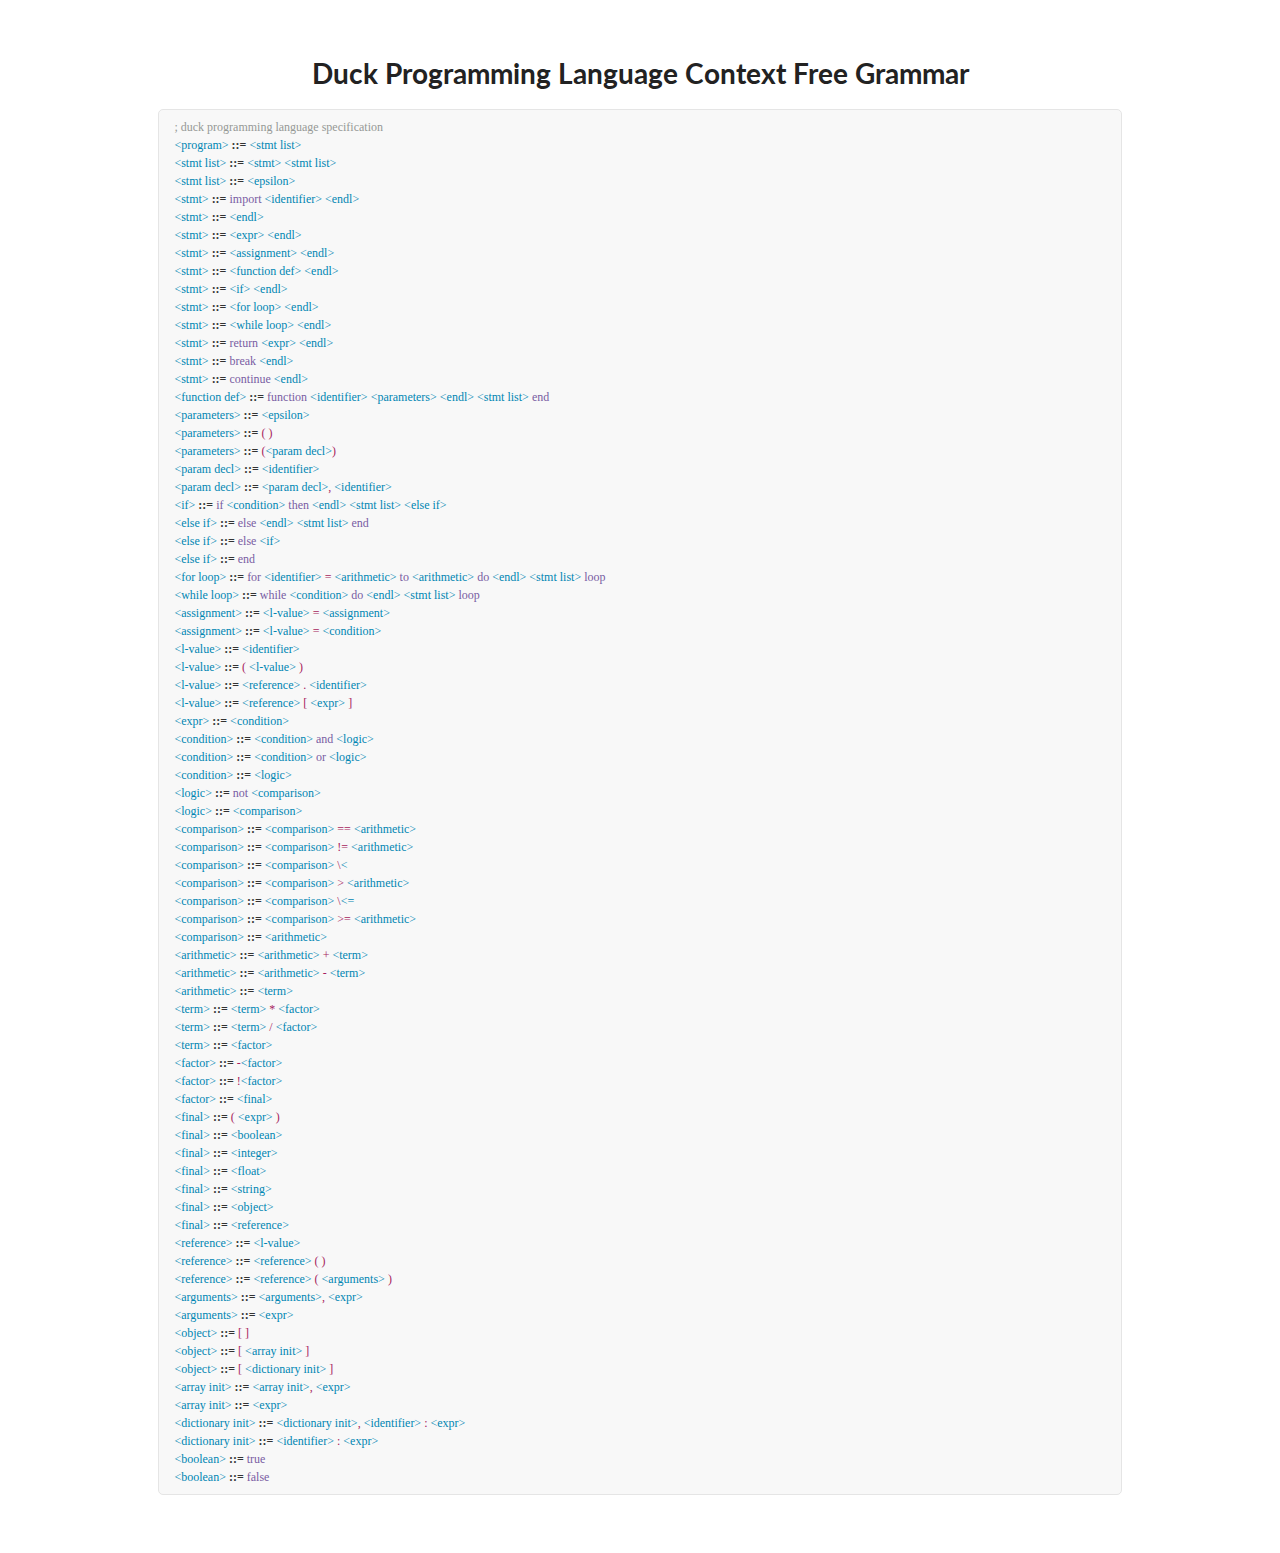
<file: syntax.html>
<!doctype html>
<html>
  <head>
    <meta charset="utf-8">
    <meta http-equiv="X-UA-Compatible" content="chrome=1">
    <title>Syntax | Duck Programming Language Official Website</title>
    <link rel="shortcut icon" type="image/x-icon" href="favicon.ico">
    <link rel="stylesheet" href="stylesheets/styles.css">
    <link rel="stylesheet" href="stylesheets/pygment_trac.css">
    <meta name="viewport" content="width=device-width, initial-scale=1, user-scalable=no">
    <!--[if lt IE 9]>
    <script src="//html5shiv.googlecode.com/svn/trunk/html5.js"></script>
    <![endif]-->
<style>
.pl-c{color:#969896}.pl-c1,.pl-s .pl-v{color:#0086b3}.pl-e,.pl-en{color:#795da3}.pl-s .pl-s1,.pl-smi{color:#333}.pl-ent{color:#63a35c}.pl-k{color:#a71d5d}.pl-pds,.pl-s,.pl-s .pl-pse .pl-s1,.pl-sr,.pl-sr .pl-cce,.pl-sr .pl-sra,.pl-sr .pl-sre{color:#183691}.pl-v{color:#ed6a43}.pl-id{color:#b52a1d}.pl-ii{background-color:#b52a1d;color:#f8f8f8}.pl-sr .pl-cce{color:#63a35c;font-weight:bold}.pl-ml{color:#693a17}.pl-mh,.pl-mh .pl-en,.pl-ms{color:#1d3e81;font-weight:bold}.pl-mq{color:#008080}.pl-mi{color:#333;font-style:italic}
.pl-mb{color:#333;font-weight:bold}.pl-md{background-color:#ffecec;color:#bd2c00}.pl-mi1{background-color:#eaffea;color:#55a532}.pl-mdr{color:#795da3;font-weight:bold}.pl-mo{color:#1d3e81}
</style>
<script>
<!-- Syntax Highlighting -->
var symbols = [",", "=", "(", ")", "[", "]", "+", "-", "*", "/", ".", "==", "!=", "<", ">", "<=", ">=", "!", "{", "}", ":"];
var keywords = ["import", "include", "return", "break", "continue", "throw", "function", "end", "if", "then", "else", "for", "to", "do", "loop", "step", "in", "while", "let", "begin", "try", "complete", "catch", "object", "static", "operator", "this", "and", "or", "not", "is", "mod", "new", "true", "false", "int", "String", "global", "void", "VALUE"];
var stylized = false;
function Stylize()
{
  var lastKeyword = "";
  var inDict = false;
  var dictCount = 0;
  var c = document.getElementsByTagName("code");
  var firstChar;
  for (var s = 0; s < c.length; s++)
  {
    var t = c[s].innerHTML;
    var d = "";
    
    t = t.replace(/&lt;/g, "<");
    t = t.replace(/&gt;/g, ">");

    if (t.length > 0) firstChar = t.charAt(0);
    for (var q = 0; q < t.length; q++)
    { // lexer / keyword recognizer
      var x = t.charAt(q);
      // whitespace
      if (x == " " || x == "\r" || x == "\t" || x == "\n")
      {
        d += x;
        if (x == "\n" && q < t.length + 1)
          firstChar = t.charAt(q+1);
      }
      // strings
      else if (x == "\"" || x == "\'")
      {
        var m = x;
        d += "<span class=\"pl-s\">";
        do {
          d += x;
          q++;
          if (q >= t.length) break;
          x = t.charAt(q);
        } while (x != m);
        if (q < t.length) d += x;
        d += "</span>";
      }
      // comments
      else if (x == ";")
      {
        d += "<span class=\"pl-c\">";
        do {
          d += x;
          q++;
          if (q >= t.length) break;
          x = t.charAt(q);
        } while (x != "\n");
        d += "</span>";
        q--;
      }
      // block comments
      else if (q < t.length +1 &&
               x == "/" && t.charAt(q+1) == "*")
      {
        d += "<span class=\"pl-c\">";
        do {
          x = t.charAt(q);
          d += x;
          q++;
        } while (q < t.length + 1 &&
                 !(t.charAt(q) == "*" &&
                   t.charAt(q+1) == "/"));
        if (q < t.length + 1)
        {
          d += t.charAt(q++);
          d += t.charAt(q);
        }
        
        d += "</span>";
      }
      else if (q < t.length +1 &&
               x == "/" && t.charAt(q+1) == "/" ||
               x == "#")
      {
        d += "<span class=\"pl-c\">";
        do {
          x = t.charAt(q);
          d += x;
          q++;
        } while (q < t.length && !(t.charAt(q) == '\n'));
        d += "</span>"
        q--;
      }
      // characters
      else if (x.toLowerCase() != x.toUpperCase())
      {
        var n = "";
        do {
          n += x;
          q++;
          if (q >= t.length) break;
          x = t.charAt(q);
        } while ((x.toLowerCase() != x.toUpperCase()) ||
                 x == "_" ||
                 (x.charCodeAt(0) >= "0".charCodeAt(0) &&
                  x.charCodeAt(0) <= "9".charCodeAt(0)));
        q--;
        
        var j;
        // keyword
        for (j = 0; j < keywords.length; j++)
        {
          if (keywords[j] == n)
          {
            if (firstChar == "<")
              d += "<span class=\"pl-en\">";
            else
              d += "<span class=\"pl-k\">";
            d += n;
            d += "</span>";
            lastKeyword = n;
            break;
          }
        }
        
        // identifier
        if (j == keywords.length) {
          if (lastKeyword == "function" ||
              (inDict && dictCount % 2 == 0))
          {
            d += "<span class=\"pl-en\">";
          } else {
            d += "<span class=\"pl-c1\">";
          }
          d += n;
          d += "</span>";
          
          lastKeyword = "";
        }
      }
      // numbers
      else if (x.charCodeAt(0) >= "0".charCodeAt(0) &&
               x.charCodeAt(0) <= "9".charCodeAt(0))
      {
        d += "<span class=\"pl-c1\">"
        d += x;
        q++;
        while (q < t.length && 
            (t.charCodeAt(q) >= "0".charCodeAt(0) &&
             t.charCodeAt(q) <= "9".charCodeAt(0)))
        {
          d += t.charAt(q);
          q++;
        }
        d += "</span>";
        q--;
      }
      // grammar symbols
      else if (x == "<" && firstChar == "<")
      {
        d += "<span class=\"pl-c1\">";
        d += "&lt;";
        q++;
        while (q < t.length && t.charAt(q) != ">") {
          d += t.charAt(q);
          q++;
        }
        d += "&gt;";
        d += "</span>";
      }
      // BNF sign ::=
      else if (x == ":" && q < t.length+2 &&
               t.charAt(q+1) == ":" && t.charAt(q+2) == "=")
      {
        d += "<span class=\"pl-mb\">::=</span>";
        q += 2;
      }
      // symbols
      else {
        if (x == "{") { inDict = true; dictCount = 0; }
        if (x == "}") { inDict = false; }
        if (x == ":") { dictCount++; }
        if (x == ",") { dictCount++; }
        
        if (firstChar != ",")
          d += "<span class=\"pl-k\">";
        else
          d += "<span class=\"pl-c1\">";
        
        if (x != "<" && x != ">")
          d += x;
        else if (x == "<")
          d += "&lt;";
        else
          d += "&gt;";
          
        d += "</span>";
      }
    }
  
    c[s].innerHTML = d;
  }
}
</script>
  </head>
  <body onLoad="Stylize();">
<h1 style="text-align: center;">Duck Programming Language Context Free Grammar</h1>
   <pre style="width: 80%; margin: auto;"><code>; duck programming language specification
&lt;program&gt; ::= &lt;stmt list&gt;
&lt;stmt list&gt; ::= &lt;stmt&gt; &lt;stmt list&gt;
&lt;stmt list&gt; ::= &lt;epsilon&gt;
&lt;stmt&gt; ::= import &lt;identifier&gt; &lt;endl&gt;
&lt;stmt&gt; ::= &lt;endl&gt;
&lt;stmt&gt; ::= &lt;expr&gt; &lt;endl&gt;
&lt;stmt&gt; ::= &lt;assignment&gt; &lt;endl&gt;
&lt;stmt&gt; ::= &lt;function def&gt; &lt;endl&gt;
&lt;stmt&gt; ::= &lt;if&gt; &lt;endl&gt;
&lt;stmt&gt; ::= &lt;for loop&gt; &lt;endl&gt;
&lt;stmt&gt; ::= &lt;while loop&gt; &lt;endl&gt;
&lt;stmt&gt; ::= return &lt;expr&gt; &lt;endl&gt;
&lt;stmt&gt; ::= break &lt;endl&gt;
&lt;stmt&gt; ::= continue &lt;endl&gt;
&lt;function def&gt; ::= function &lt;identifier&gt; &lt;parameters&gt; &lt;endl&gt; &lt;stmt list&gt; end
&lt;parameters&gt; ::= &lt;epsilon&gt;
&lt;parameters&gt; ::= ( )
&lt;parameters&gt; ::= (&lt;param decl&gt;)
&lt;param decl&gt; ::= &lt;identifier&gt;
&lt;param decl&gt; ::= &lt;param decl&gt;, &lt;identifier&gt;
&lt;if&gt; ::= if &lt;condition&gt; then &lt;endl&gt; &lt;stmt list&gt; &lt;else if&gt;
&lt;else if&gt; ::= else &lt;endl&gt; &lt;stmt list&gt; end
&lt;else if&gt; ::= else &lt;if&gt;
&lt;else if&gt; ::= end
&lt;for loop&gt; ::= for &lt;identifier&gt; = &lt;arithmetic&gt; to &lt;arithmetic&gt; do &lt;endl&gt; &lt;stmt list&gt; loop
&lt;while loop&gt; ::= while &lt;condition&gt; do &lt;endl&gt; &lt;stmt list&gt; loop
&lt;assignment&gt; ::= &lt;l-value&gt; = &lt;assignment&gt;
&lt;assignment&gt; ::= &lt;l-value&gt; = &lt;condition&gt;
&lt;l-value&gt; ::= &lt;identifier&gt;
&lt;l-value&gt; ::= ( &lt;l-value&gt; )
&lt;l-value&gt; ::= &lt;reference&gt; . &lt;identifier&gt;
&lt;l-value&gt; ::= &lt;reference&gt; [ &lt;expr&gt; ]
&lt;expr&gt; ::= &lt;condition&gt;
&lt;condition&gt; ::= &lt;condition&gt; and &lt;logic&gt;
&lt;condition&gt; ::= &lt;condition&gt; or &lt;logic&gt;
&lt;condition&gt; ::= &lt;logic&gt;
&lt;logic&gt; ::= not &lt;comparison&gt;
&lt;logic&gt; ::= &lt;comparison&gt;
&lt;comparison&gt; ::= &lt;comparison&gt; == &lt;arithmetic&gt;
&lt;comparison&gt; ::= &lt;comparison&gt; != &lt;arithmetic&gt;
&lt;comparison&gt; ::= &lt;comparison&gt; \&lt; &lt;arithmetic&gt;
&lt;comparison&gt; ::= &lt;comparison&gt; &gt; &lt;arithmetic&gt;
&lt;comparison&gt; ::= &lt;comparison&gt; \&lt;= &lt;arithmetic&gt;
&lt;comparison&gt; ::= &lt;comparison&gt; &gt;= &lt;arithmetic&gt;
&lt;comparison&gt; ::= &lt;arithmetic&gt;
&lt;arithmetic&gt; ::= &lt;arithmetic&gt; + &lt;term&gt;
&lt;arithmetic&gt; ::= &lt;arithmetic&gt; - &lt;term&gt;
&lt;arithmetic&gt; ::= &lt;term&gt;
&lt;term&gt; ::= &lt;term&gt; * &lt;factor&gt;
&lt;term&gt; ::= &lt;term&gt; / &lt;factor&gt;
&lt;term&gt; ::= &lt;factor&gt;
&lt;factor&gt; ::= -&lt;factor&gt;
&lt;factor&gt; ::= !&lt;factor&gt;
&lt;factor&gt; ::= &lt;final&gt;
&lt;final&gt; ::= ( &lt;expr&gt; )
&lt;final&gt; ::= &lt;boolean&gt;
&lt;final&gt; ::= &lt;integer&gt;
&lt;final&gt; ::= &lt;float&gt;
&lt;final&gt; ::= &lt;string&gt;
&lt;final&gt; ::= &lt;object&gt;
&lt;final&gt; ::= &lt;reference&gt;
&lt;reference&gt; ::= &lt;l-value&gt;
&lt;reference&gt; ::= &lt;reference&gt; ( )
&lt;reference&gt; ::= &lt;reference&gt; ( &lt;arguments&gt; )
&lt;arguments&gt; ::= &lt;arguments&gt;, &lt;expr&gt;
&lt;arguments&gt; ::= &lt;expr&gt;
&lt;object&gt; ::= [ ]
&lt;object&gt; ::= [ &lt;array init&gt; ]
&lt;object&gt; ::= [ &lt;dictionary init&gt; ]
&lt;array init&gt; ::= &lt;array init&gt;, &lt;expr&gt;
&lt;array init&gt; ::= &lt;expr&gt;
&lt;dictionary init&gt; ::= &lt;dictionary init&gt;, &lt;identifier&gt; : &lt;expr&gt;
&lt;dictionary init&gt; ::= &lt;identifier&gt; : &lt;expr&gt;
&lt;boolean&gt; ::= true
&lt;boolean&gt; ::= false
</code></pre>
  </body>
</html>
</file>
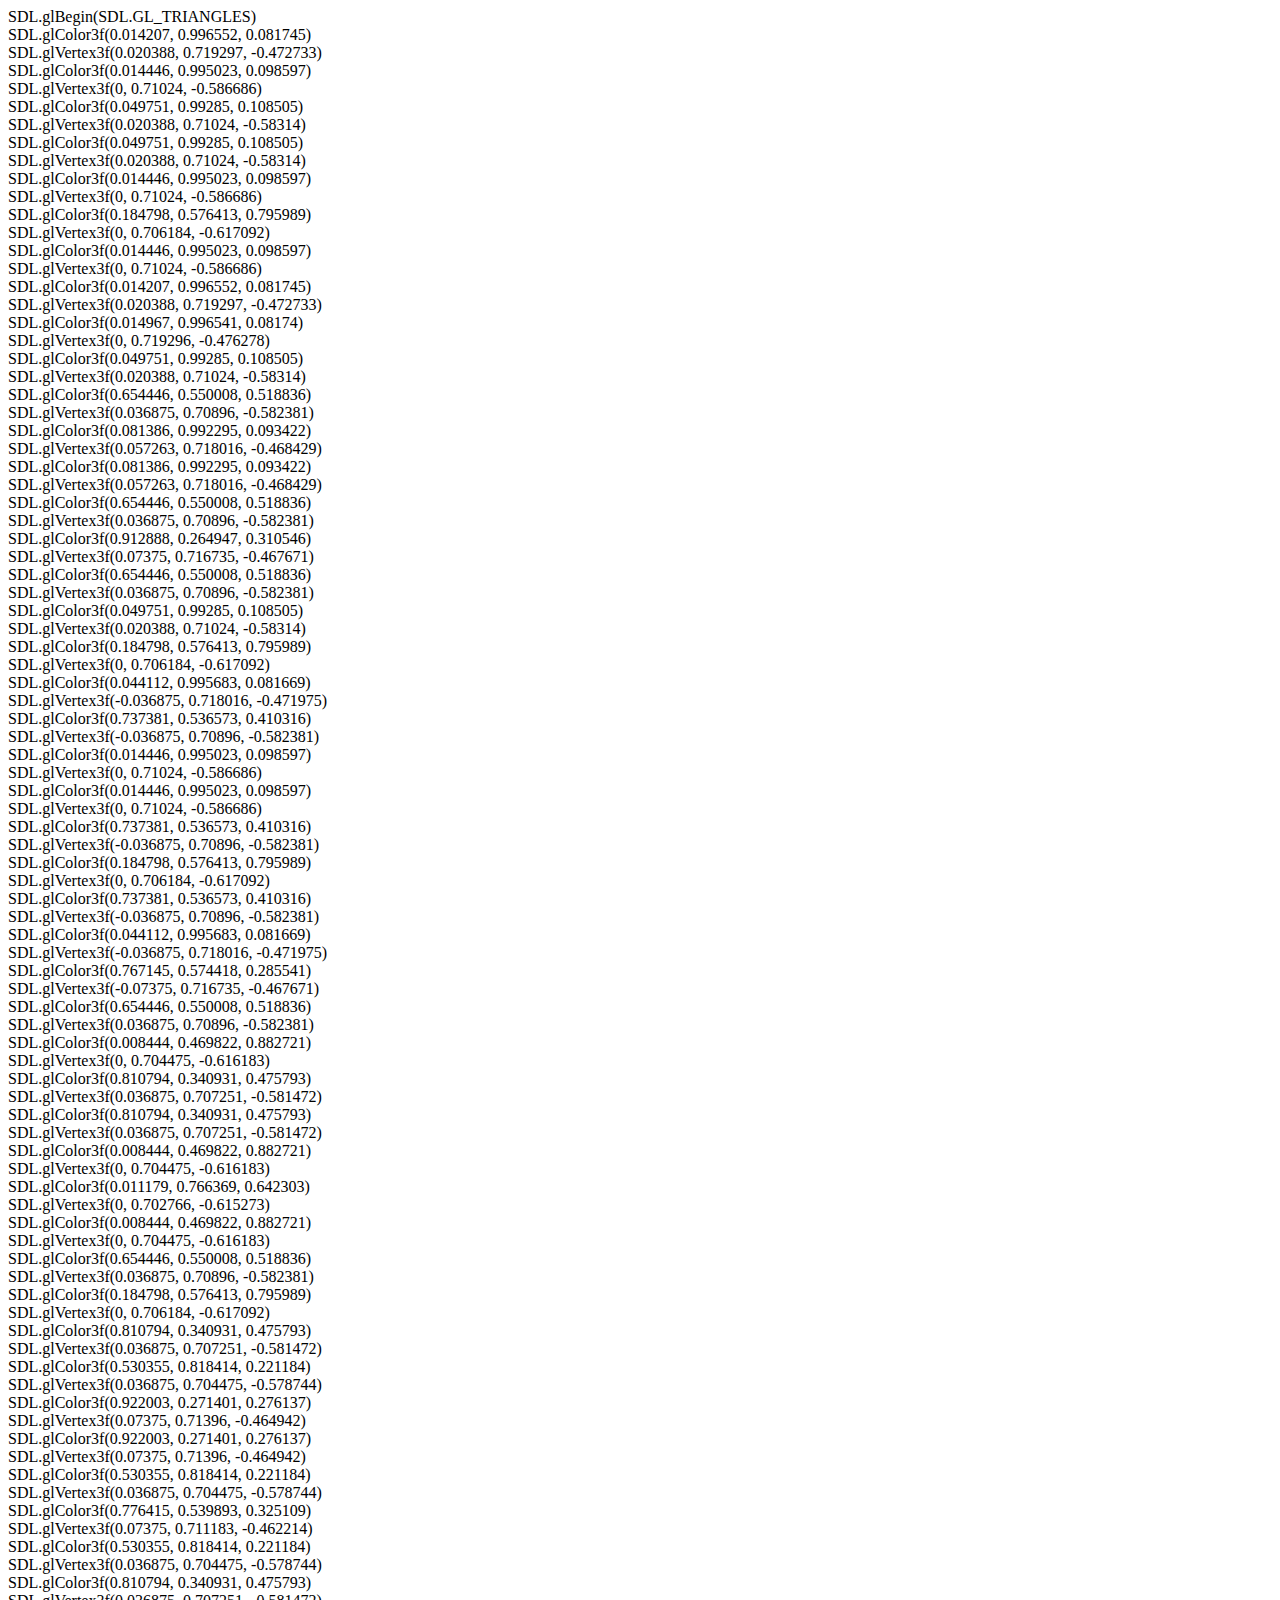
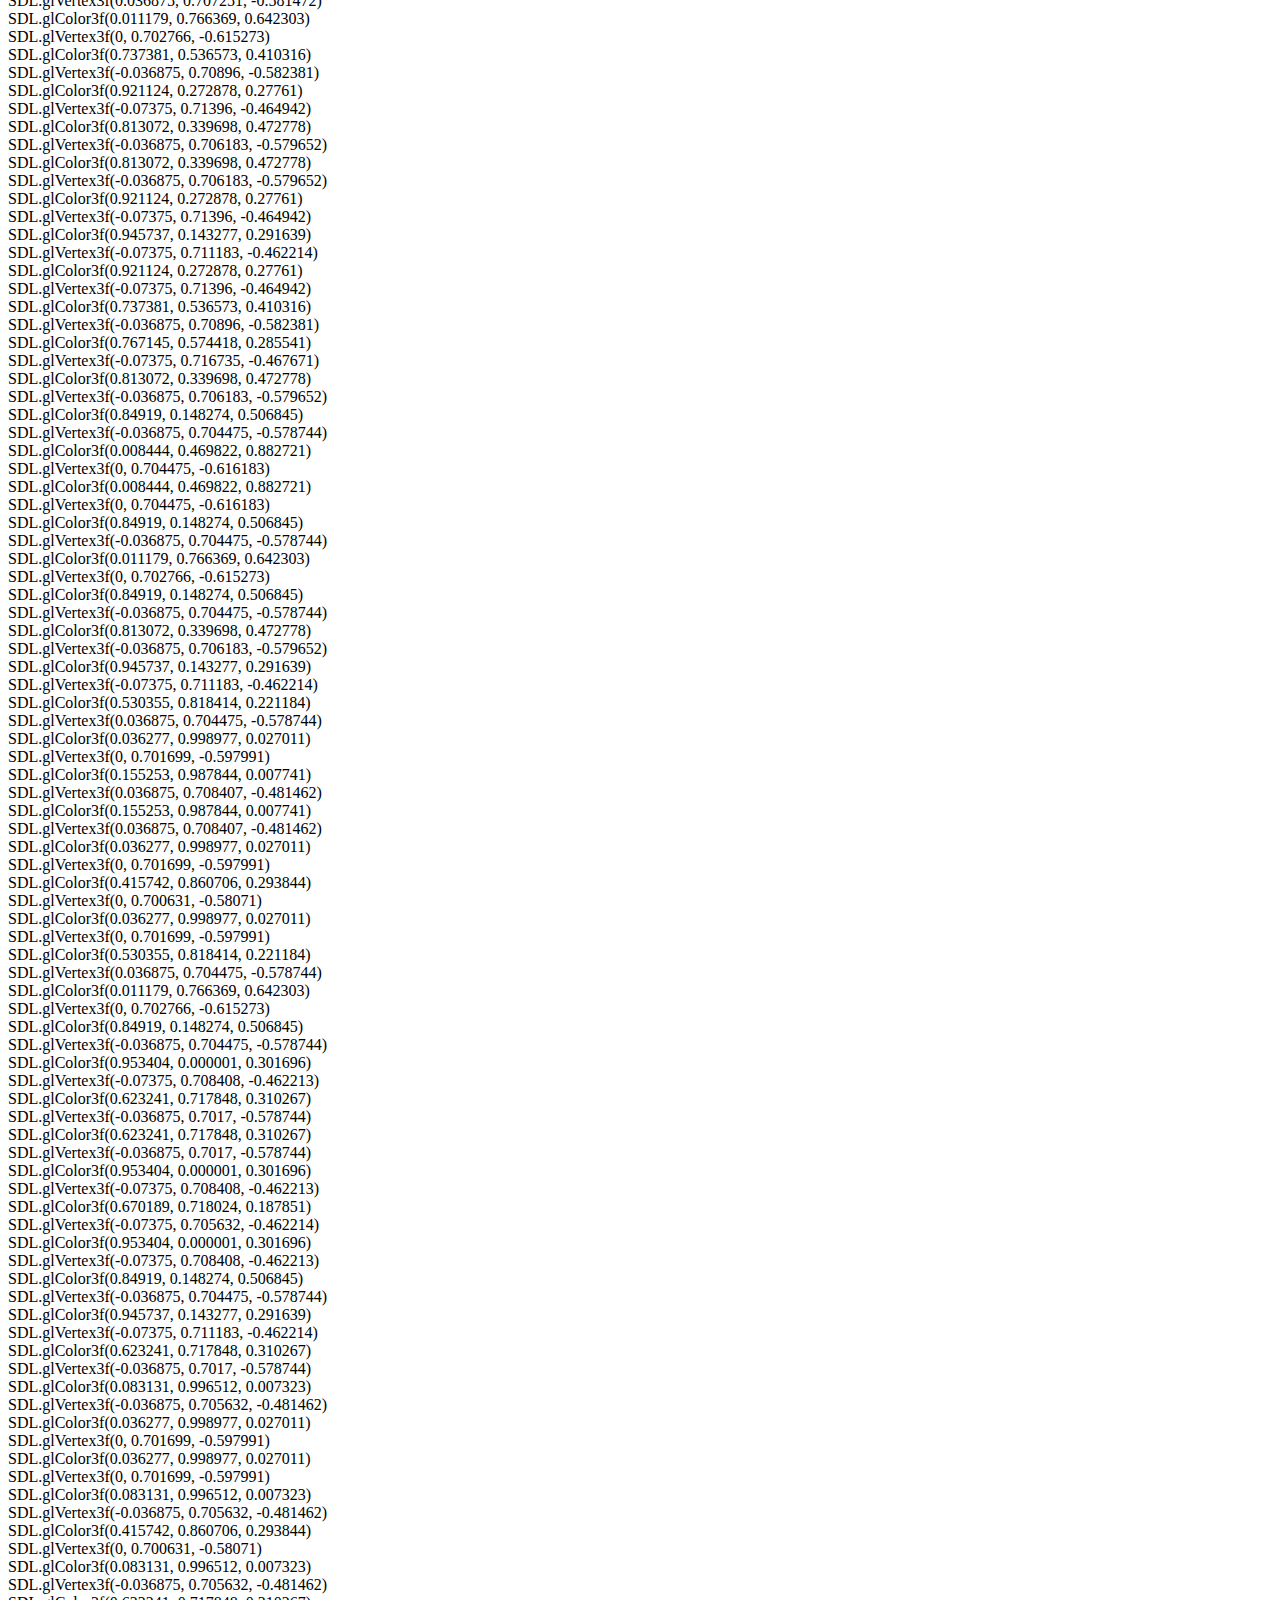
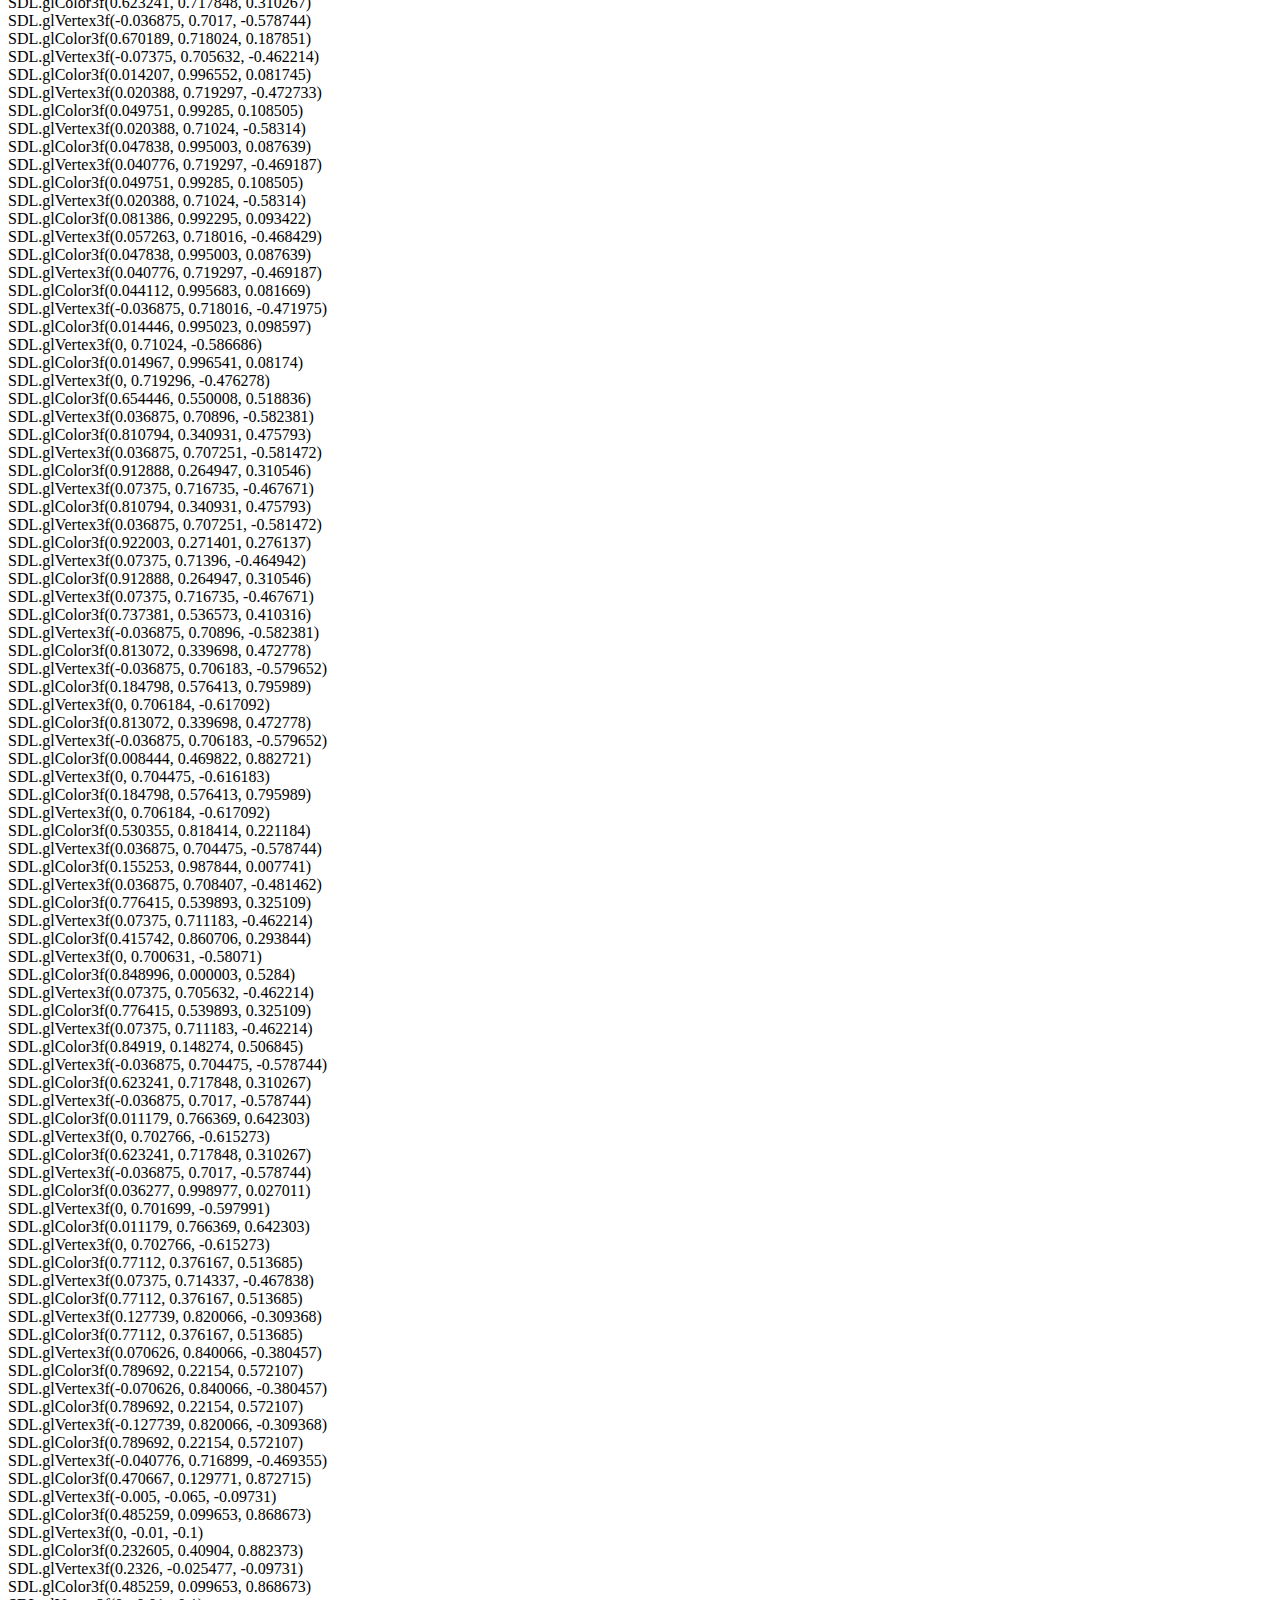
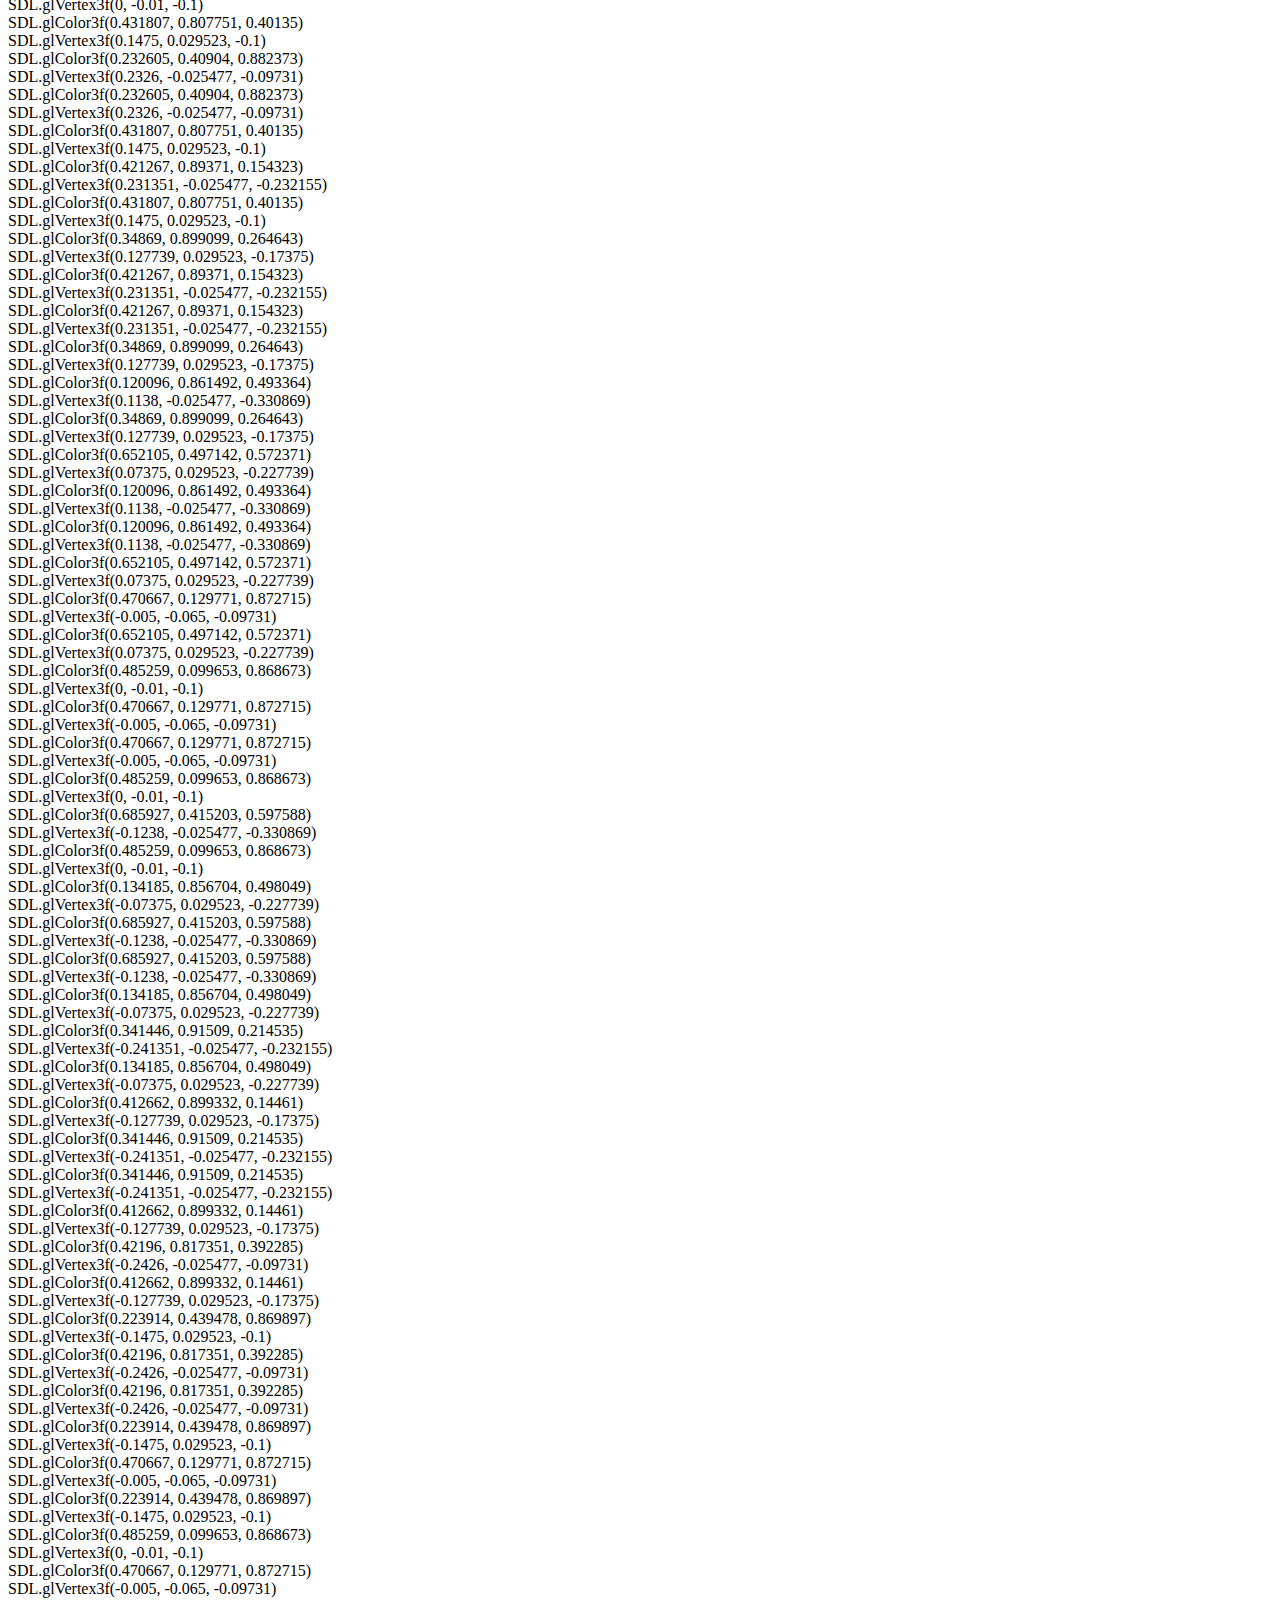
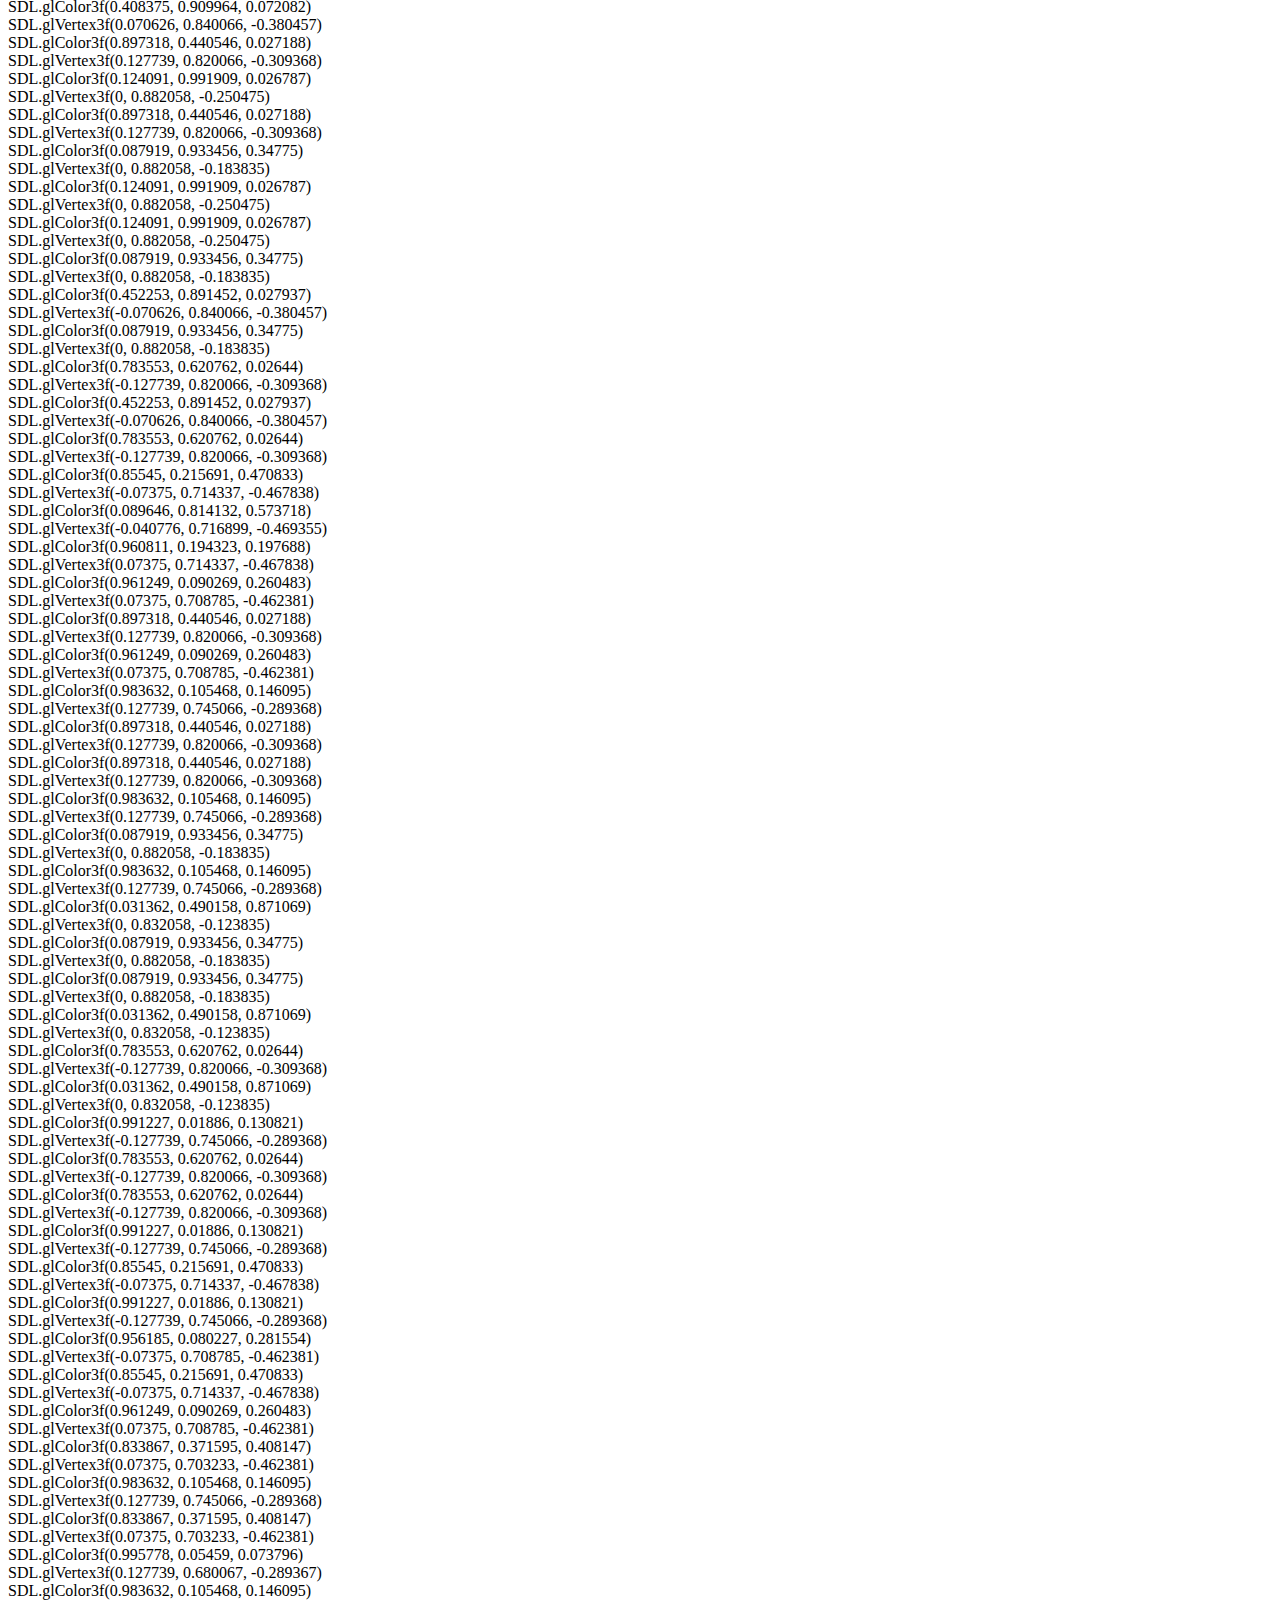
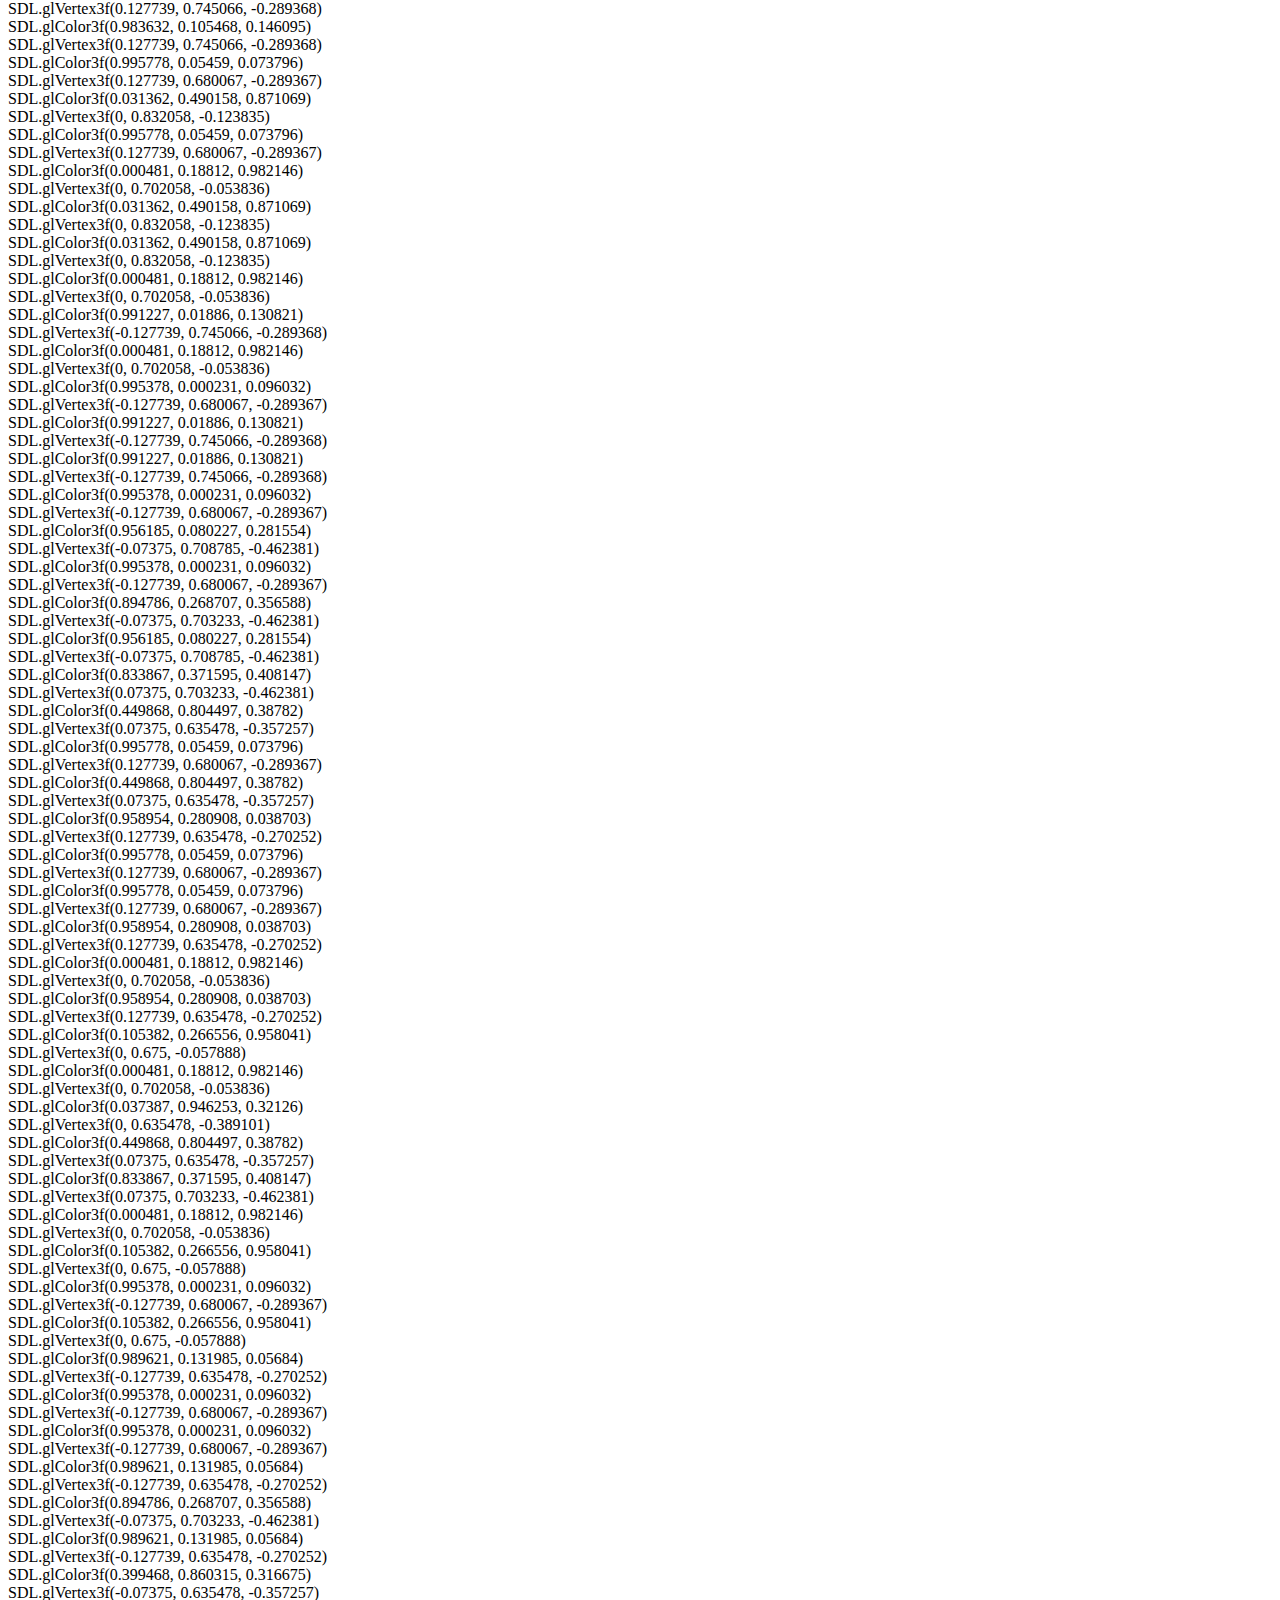
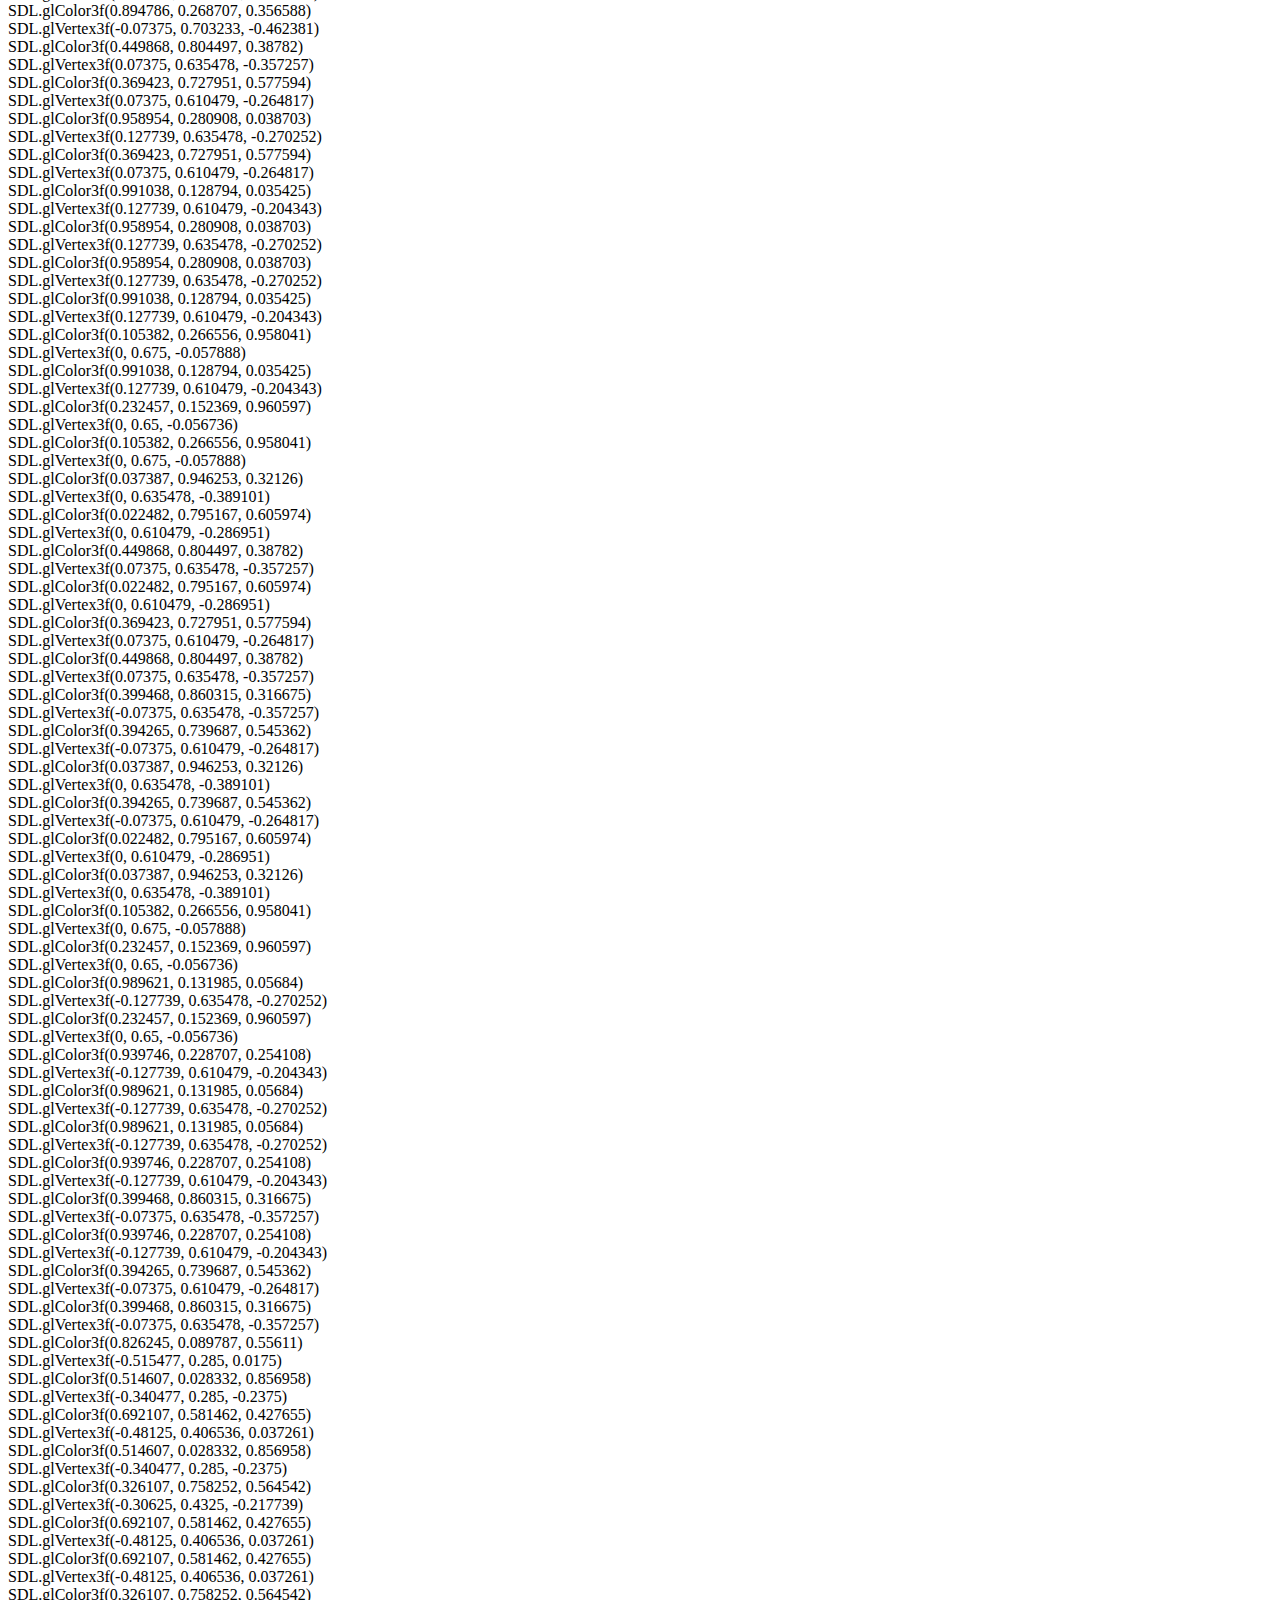
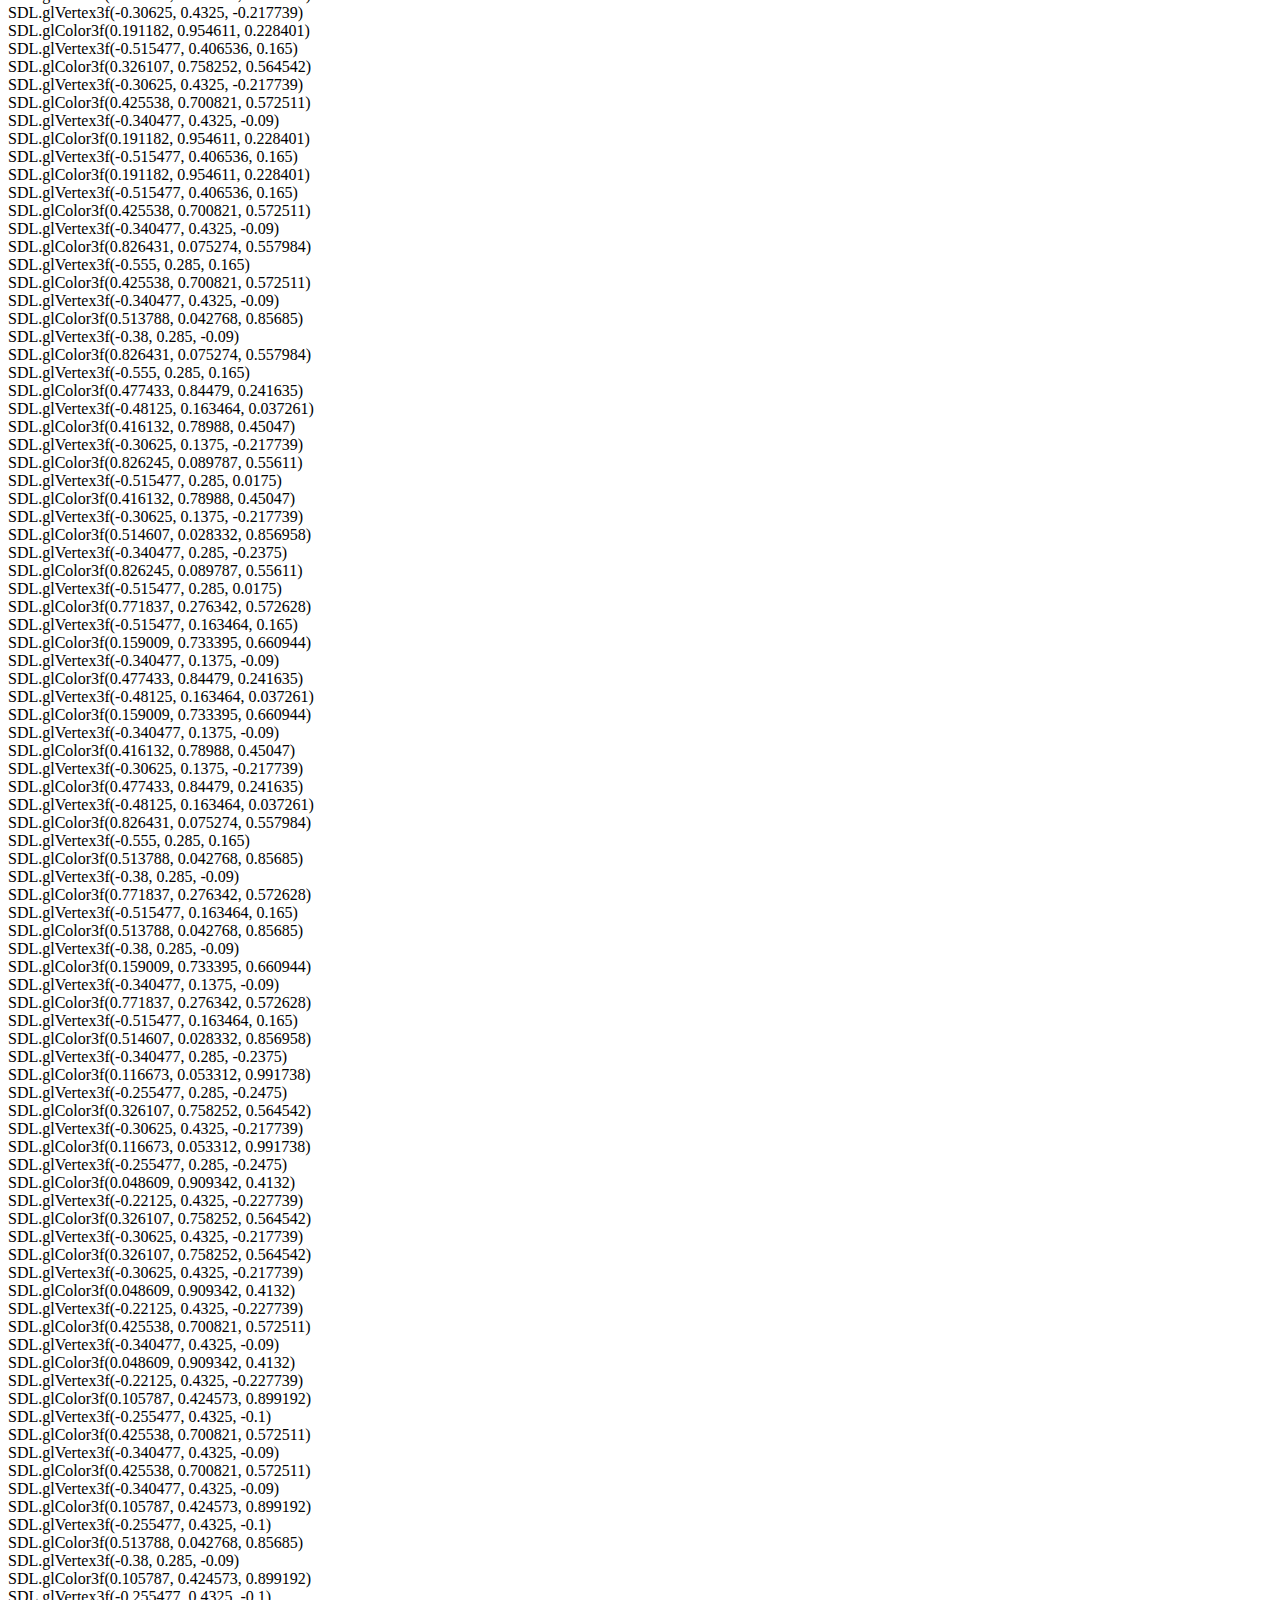
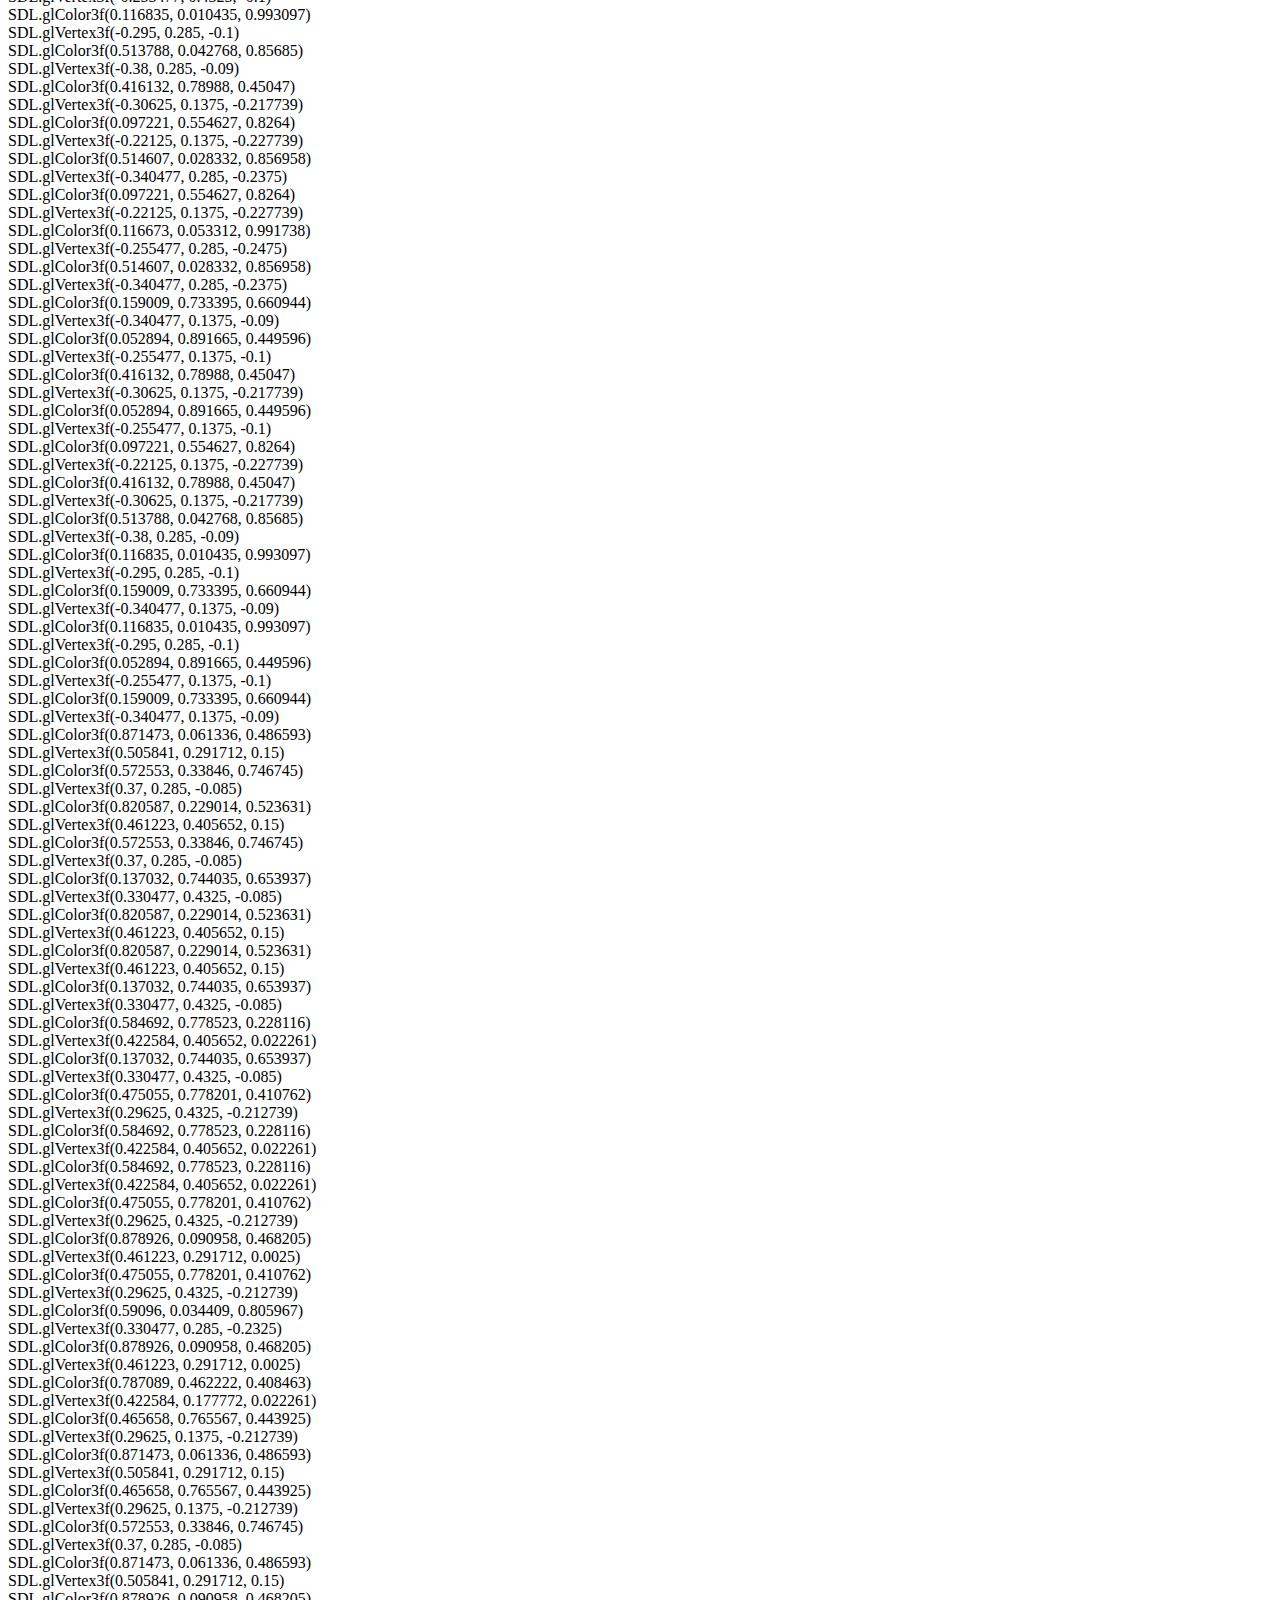
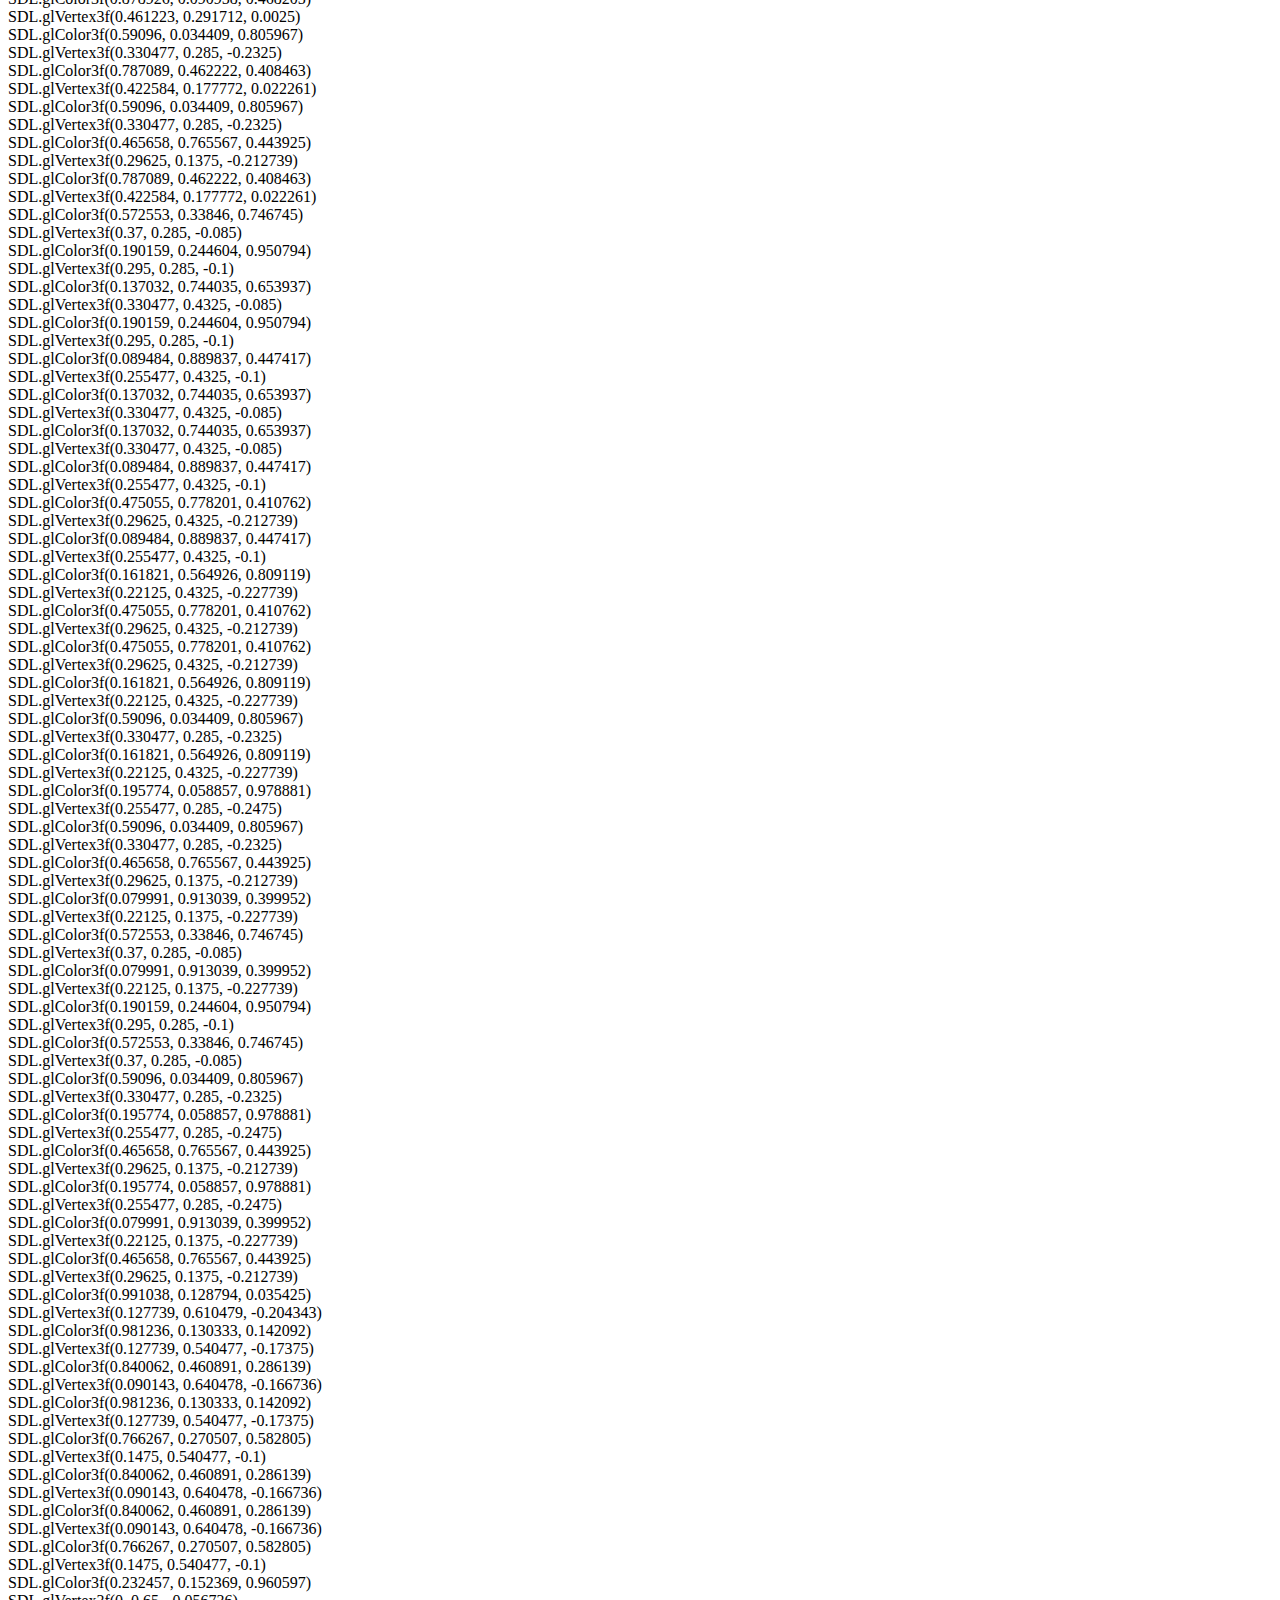
<file: game/duck_model.html>
<html>
<head><script>
function DO() {
// duck mesh
var  DUCK_TRIANGLES = 327;

// ********** MESH DATA **********
// --- Mesh: Duck ---

var Duck_vertex = [
	[0.000000, 0.700368, -0.615439],
	[0.000000, 0.699301, -0.598158],
	[-0.036875, 0.699301, -0.578910],
	[-0.036875, 0.702077, -0.578910],
	[0.073750, 0.708785, -0.462381],
	[0.073750, 0.703233, -0.462381],
	[0.000000, 0.698233, -0.580877],
	[0.036875, 0.706009, -0.481629],
	[0.036875, 0.702077, -0.578910],
	[0.000000, 0.703785, -0.617258],
	[0.000000, 0.702077, -0.616349],
	[-0.036875, 0.703785, -0.579820],
	[-0.036875, 0.706561, -0.582548],
	[0.073750, 0.714337, -0.467838],
	[0.073750, 0.711561, -0.465110],
	[0.036875, 0.704853, -0.581639],
	[0.036875, 0.706561, -0.582548],
	[0.000000, 0.716899, -0.476446],
	[0.000000, 0.707842, -0.586852],
	[-0.036875, 0.715618, -0.472142],
	[-0.073750, 0.714337, -0.467838],
	[-0.040776, 0.716899, -0.469355],
	[0.040776, 0.716899, -0.469355],
	[0.057263, 0.715618, -0.468597],
	[0.020388, 0.707842, -0.583306],
	[0.020388, 0.716899, -0.472900],
	[-0.073750, 0.703233, -0.462381],
	[-0.036875, 0.703233, -0.481629],
	[-0.073750, 0.708785, -0.462381],
	[-0.073750, 0.706009, -0.462381],
	[-0.073750, 0.711561, -0.465110],
	[0.000000, 0.698233, -0.580877],
	[0.000000, 0.635478, -0.389101],
	[-0.073750, 0.635478, -0.357257],
	[-0.073750, 0.703233, -0.462381],
	[0.073750, 0.703233, -0.462381],
	[0.070626, 0.840066, -0.380457],
	[0.073750, 0.714337, -0.467838],
	[0.040776, 0.716899, -0.469355],
	[0.000000, -0.010000, -0.100000],
	[0.147500, 0.029523, -0.100000],
	[0.095633, 0.039242, 0.169511],
	[0.000000, 0.580000, -0.100000],
	[0.095633, 0.380758, 0.169511],
	[0.147500, 0.540477, -0.100000],
	[0.055214, 0.029242, 0.236882],
	[0.055214, 0.370758, 0.236882],
	[0.000000, 0.029242, 0.265201],
	[0.000000, 0.370758, 0.265201],
	[-0.055214, 0.029242, 0.236882],
	[-0.055214, 0.370758, 0.236882],
	[-0.095633, 0.039242, 0.169511],
	[-0.095633, 0.380758, 0.169511],
	[-0.147500, 0.029523, -0.100000],
	[-0.147500, 0.540477, -0.100000],
	[-0.005000, -0.065000, -0.097310],
	[-0.242600, -0.025477, -0.097310],
	[-0.241351, -0.025477, -0.232155],
	[0.000000, 0.650000, -0.056736],
	[-0.127739, 0.610479, -0.204343],
	[-0.110143, 0.640478, -0.166736],
	[-0.123800, -0.025477, -0.330869],
	[0.000000, 0.882058, -0.250475],
	[-0.040776, 0.716899, -0.469355],
	[-0.070626, 0.840066, -0.380457],
	[-0.073750, 0.029523, -0.227739],
	[-0.000000, 0.029523, -0.247500],
	[0.000000, 0.716899, -0.476446],
	[0.073750, 0.029523, -0.227739],
	[0.113800, -0.025477, -0.330869],
	[0.231351, -0.025477, -0.232155],
	[0.232600, -0.025477, -0.097310],
	[0.090143, 0.640478, -0.166736],
	[0.127739, 0.610479, -0.204343],
	[0.255477, 0.137500, -0.100000],
	[0.165642, 0.101413, 0.236882],
	[0.095633, 0.101413, 0.370892],
	[0.000000, 0.141413, 0.479943],
	[-0.095633, 0.101413, 0.370892],
	[-0.165642, 0.101413, 0.236882],
	[-0.255477, 0.137500, -0.100000],
	[-0.221250, 0.137500, -0.227739],
	[-0.127739, 0.029523, -0.173750],
	[-0.127739, 0.137500, -0.321250],
	[-0.000000, 0.137500, -0.355477],
	[0.127739, 0.137500, -0.321250],
	[0.221250, 0.137500, -0.227739],
	[0.127739, 0.029523, -0.173750],
	[0.295000, 0.285000, -0.100000],
	[0.191267, 0.200000, 0.265201],
	[0.110428, 0.240000, 0.479943],
	[0.000000, 0.240000, 0.536582],
	[-0.110428, 0.240000, 0.479943],
	[-0.191267, 0.200000, 0.265201],
	[-0.295000, 0.285000, -0.100000],
	[-0.515477, 0.163464, 0.165000],
	[-0.555000, 0.285000, 0.165000],
	[-0.481250, 0.163464, 0.037261],
	[-0.515477, 0.285000, 0.017500],
	[-0.255477, 0.285000, -0.247500],
	[-0.147500, 0.285000, -0.355477],
	[-0.000000, 0.285000, -0.395000],
	[0.147500, 0.285000, -0.355477],
	[0.255477, 0.285000, -0.247500],
	[0.422584, 0.177772, 0.022261],
	[0.461223, 0.291712, 0.002500],
	[0.505841, 0.291712, 0.150000],
	[0.255477, 0.432500, -0.100000],
	[0.165642, 0.298587, 0.236882],
	[0.095633, 0.298587, 0.370892],
	[0.000000, 0.338587, 0.479943],
	[-0.095633, 0.298587, 0.370892],
	[-0.165642, 0.298587, 0.236882],
	[-0.255477, 0.432500, -0.100000],
	[-0.515477, 0.406536, 0.165000],
	[-0.481250, 0.406536, 0.037261],
	[-0.221250, 0.432500, -0.227739],
	[-0.127739, 0.432500, -0.321250],
	[-0.000000, 0.432500, -0.355477],
	[0.127739, 0.432500, -0.321250],
	[0.221250, 0.432500, -0.227739],
	[0.422584, 0.405652, 0.022261],
	[0.461223, 0.405652, 0.150000],
	[-0.127739, 0.540477, -0.173750],
	[-0.073750, 0.540477, -0.227739],
	[-0.000000, 0.540477, -0.247500],
	[0.073750, 0.540477, -0.227739],
	[0.127739, 0.540477, -0.173750],
	[-0.073750, 0.610479, -0.264817],
	[0.000000, 0.610479, -0.286951],
	[0.073750, 0.610479, -0.264817],
	[0.296250, 0.137500, -0.212739],
	[0.330477, 0.285000, -0.232500],
	[0.370000, 0.285000, -0.085000],
	[0.296250, 0.432500, -0.212739],
	[0.330477, 0.432500, -0.085000],
	[-0.340477, 0.137500, -0.090000],
	[-0.380000, 0.285000, -0.090000],
	[-0.306250, 0.137500, -0.217739],
	[-0.340477, 0.285000, -0.237500],
	[-0.340477, 0.432500, -0.090000],
	[-0.306250, 0.432500, -0.217739],
	[-0.127739, 0.635478, -0.270252],
	[0.000000, 0.675000, -0.057888],
	[0.073750, 0.635478, -0.357257],
	[0.127739, 0.635478, -0.270252],
	[-0.127739, 0.680067, -0.289367],
	[0.000000, 0.702058, -0.053836],
	[0.127739, 0.680067, -0.289367],
	[-0.073750, 0.708785, -0.462381],
	[-0.127739, 0.745066, -0.289368],
	[0.000000, 0.832058, -0.123835],
	[0.127739, 0.745066, -0.289368],
	[0.073750, 0.708785, -0.462381],
	[-0.073750, 0.714337, -0.467838],
	[-0.127739, 0.820066, -0.309368],
	[0.000000, 0.882058, -0.183835],
	[0.127739, 0.820066, -0.309368],
	[-0.040776, 0.716899, -0.469355],
	[-0.127739, 0.820066, -0.309368],
	[-0.070626, 0.840066, -0.380457],
	[0.070626, 0.840066, -0.380457],
	[0.127739, 0.820066, -0.309368],
	[0.073750, 0.714337, -0.467838],
	[0.000000, 0.702766, -0.615273],
	[0.000000, 0.701699, -0.597991],
	[-0.036875, 0.701700, -0.578744],
	[-0.036875, 0.704475, -0.578744],
	[0.073750, 0.711183, -0.462214],
	[0.073750, 0.705632, -0.462214],
	[0.000000, 0.700631, -0.580710],
	[0.036875, 0.708407, -0.481462],
	[0.036875, 0.704475, -0.578744],
	[0.000000, 0.706184, -0.617092],
	[0.000000, 0.704475, -0.616183],
	[-0.036875, 0.706183, -0.579652],
	[-0.036875, 0.708960, -0.582381],
	[0.073750, 0.716735, -0.467671],
	[0.073750, 0.713960, -0.464942],
	[0.036875, 0.707251, -0.581472],
	[0.036875, 0.708960, -0.582381],
	[0.000000, 0.719296, -0.476278],
	[0.000000, 0.710240, -0.586686],
	[-0.036875, 0.718016, -0.471975],
	[0.040776, 0.719297, -0.469187],
	[0.057263, 0.718016, -0.468429],
	[0.020388, 0.710240, -0.583140],
	[0.020388, 0.719297, -0.472733],
	[-0.073750, 0.705632, -0.462214],
	[-0.036875, 0.705632, -0.481462],
	[-0.073750, 0.711183, -0.462214],
	[-0.073750, 0.708408, -0.462213],
	[-0.073750, 0.716735, -0.467671],
	[-0.073750, 0.713960, -0.464942]
];

var Duck_uv = [
	[0.749269, 0.625591],
	[0.749357, 0.625666],
	[0.749455, 0.625666],
	[0.749455, 0.625470],
	[0.750049, 0.624996],
	[0.750049, 0.625388],
	[0.749445, 0.625742],
	[0.749951, 0.625192],
	[0.749455, 0.625470],
	[0.749260, 0.625350],
	[0.749265, 0.625470],
	[0.749451, 0.625350],
	[0.749437, 0.625153],
	[0.750022, 0.624604],
	[0.750035, 0.624800],
	[0.749442, 0.625274],
	[0.749437, 0.625153],
	[0.749978, 0.624423],
	[0.749415, 0.625063],
	[0.750000, 0.624514],
	[0.750022, 0.624604],
	[0.750014, 0.624423],
	[0.750014, 0.624423],
	[0.750018, 0.624514],
	[0.749433, 0.625063],
	[0.749996, 0.624423],
	[0.750049, 0.625388],
	[0.749951, 0.625388],
	[0.750049, 0.624996],
	[0.750049, 0.625192],
	[0.750035, 0.624800],
	[0.584559, 0.250844],
	[0.587714, 0.254468],
	[0.588238, 0.254468],
	[0.586508, 0.250555],
	[0.586508, 0.250555],
	[0.587856, 0.242652],
	[0.586419, 0.249914],
	[0.586394, 0.249766],
	[0.592469, 0.291748],
	[0.592469, 0.289465],
	[0.596903, 0.288904],
	[0.592469, 0.257672],
	[0.596903, 0.269179],
	[0.592469, 0.259955],
	[0.598011, 0.289481],
	[0.598011, 0.269757],
	[0.598477, 0.289481],
	[0.598477, 0.269757],
	[0.598011, 0.289481],
	[0.598011, 0.269757],
	[0.596903, 0.288904],
	[0.596903, 0.269179],
	[0.592469, 0.289465],
	[0.592469, 0.259955],
	[0.592514, 0.294924],
	[0.592514, 0.292642],
	[0.590295, 0.292642],
	[0.593181, 0.253629],
	[0.590753, 0.255912],
	[0.591372, 0.254179],
	[0.588672, 0.292642],
	[0.589994, 0.240227],
	[0.586394, 0.249766],
	[0.587856, 0.242652],
	[0.590368, 0.289465],
	[0.590043, 0.289465],
	[0.586277, 0.249766],
	[0.590368, 0.289465],
	[0.588672, 0.292642],
	[0.590295, 0.292642],
	[0.592514, 0.292642],
	[0.591372, 0.254179],
	[0.590753, 0.255912],
	[0.592469, 0.283229],
	[0.598011, 0.285313],
	[0.600215, 0.285313],
	[0.602009, 0.283003],
	[0.600215, 0.285313],
	[0.598011, 0.285313],
	[0.592469, 0.283229],
	[0.590368, 0.283229],
	[0.591256, 0.289465],
	[0.588830, 0.283229],
	[0.588267, 0.283229],
	[0.588830, 0.283229],
	[0.590368, 0.283229],
	[0.591256, 0.289465],
	[0.592469, 0.274710],
	[0.598477, 0.279619],
	[0.602009, 0.277309],
	[0.602941, 0.277309],
	[0.602009, 0.277309],
	[0.598477, 0.279619],
	[0.592469, 0.274710],
	[0.596829, 0.281729],
	[0.596829, 0.274710],
	[0.594727, 0.281729],
	[0.594402, 0.274710],
	[0.590043, 0.274710],
	[0.588267, 0.274710],
	[0.587617, 0.274710],
	[0.588267, 0.274710],
	[0.590043, 0.274710],
	[0.594481, 0.280903],
	[0.594155, 0.274322],
	[0.596582, 0.274322],
	[0.592469, 0.266191],
	[0.598011, 0.273925],
	[0.600215, 0.273925],
	[0.602009, 0.271615],
	[0.600215, 0.273925],
	[0.598011, 0.273925],
	[0.592469, 0.266191],
	[0.596829, 0.267691],
	[0.594727, 0.267691],
	[0.590368, 0.266191],
	[0.588830, 0.266191],
	[0.588267, 0.266191],
	[0.588830, 0.266191],
	[0.590368, 0.266191],
	[0.594481, 0.267742],
	[0.596582, 0.267742],
	[0.591256, 0.259955],
	[0.590368, 0.259955],
	[0.590043, 0.259955],
	[0.590368, 0.259955],
	[0.591256, 0.259955],
	[0.589758, 0.255912],
	[0.589394, 0.255912],
	[0.589758, 0.255912],
	[0.590615, 0.283229],
	[0.590290, 0.274710],
	[0.592716, 0.274710],
	[0.590615, 0.266191],
	[0.592716, 0.266191],
	[0.592634, 0.283229],
	[0.592634, 0.274710],
	[0.590533, 0.283229],
	[0.590208, 0.274710],
	[0.592634, 0.266191],
	[0.590533, 0.266191],
	[0.589669, 0.254468],
	[0.593162, 0.252186],
	[0.588238, 0.254468],
	[0.589669, 0.254468],
	[0.589354, 0.251893],
	[0.593229, 0.250623],
	[0.589354, 0.251893],
	[0.586508, 0.250234],
	[0.589354, 0.248139],
	[0.592077, 0.243114],
	[0.589354, 0.248139],
	[0.586508, 0.250234],
	[0.586419, 0.249914],
	[0.589025, 0.243807],
	[0.591090, 0.240227],
	[0.589025, 0.243807],
	[0.655849, 0.675215],
	[0.656604, 0.668446],
	[0.656268, 0.667134],
	[0.656268, 0.667134],
	[0.656604, 0.668446],
	[0.655856, 0.675383],
	[0.593307, 0.825222],
	[0.593357, 0.826738],
	[0.593413, 0.826737],
	[0.593413, 0.822792],
	[0.593750, 0.813255],
	[0.593750, 0.821147],
	[0.593407, 0.828256],
	[0.593694, 0.817201],
	[0.593413, 0.822792],
	[0.593302, 0.820363],
	[0.593305, 0.822792],
	[0.593410, 0.820363],
	[0.593402, 0.816415],
	[0.593734, 0.805362],
	[0.593742, 0.809308],
	[0.593405, 0.818845],
	[0.593402, 0.816415],
	[0.593709, 0.801720],
	[0.593390, 0.814595],
	[0.593722, 0.803541],
	[0.593730, 0.801719],
	[0.593732, 0.803541],
	[0.593400, 0.814595],
	[0.593720, 0.801720],
	[0.593750, 0.821147],
	[0.593694, 0.821147],
	[0.593750, 0.813255],
	[0.593750, 0.817201],
	[0.593734, 0.805362],
	[0.593742, 0.809308]
];

var Duck_normal = [
	[-0.011189, -0.766375, -0.642296],
	[0.036290, -0.998976, -0.027022],
	[-0.623226, -0.717858, -0.310272],
	[-0.849178, -0.148384, -0.506832],
	[0.776402, -0.539913, -0.325106],
	[0.848994, 0.000020, -0.528402],
	[0.415745, -0.860706, -0.293839],
	[0.155244, -0.987846, 0.007741],
	[0.530318, -0.818442, -0.221168],
	[-0.184793, 0.576348, -0.796037],
	[-0.008425, -0.470009, -0.882622],
	[-0.813022, -0.339867, -0.472743],
	[-0.737378, 0.536573, -0.410320],
	[0.912891, 0.264931, -0.310551],
	[0.921994, -0.271434, -0.276135],
	[0.810772, -0.341010, -0.475775],
	[0.654488, 0.549932, -0.518864],
	[-0.040951, 0.971719, -0.232561],
	[-0.014450, 0.995022, -0.098605],
	[-0.044124, 0.995682, -0.081678],
	[-0.505399, 0.753904, -0.419762],
	[-0.089921, 0.851195, -0.517089],
	[0.047838, 0.995003, -0.087642],
	[0.081401, 0.992293, -0.093432],
	[0.049764, 0.992848, -0.108516],
	[0.014216, 0.996551, -0.081750],
	[-0.670161, -0.718054, -0.187838],
	[-0.083108, -0.996514, 0.007329],
	[-0.945728, -0.143349, -0.291634],
	[-0.953403, 0.000012, -0.301700],
	[-0.921123, -0.272885, -0.277609],
	[-0.123843, -0.918392, -0.375791],
	[0.188927, -0.933293, -0.305401],
	[-0.429316, -0.822767, -0.372482],
	[-0.679998, -0.616298, -0.397216],
	[0.491338, -0.827777, -0.270873],
	[0.081897, 0.570155, -0.817445],
	[0.000000, -0.999996, -0.002827],
	[0.604594, -0.796500, -0.007340],
	[0.430634, -0.894268, 0.121814],
	[-0.000000, 0.865060, 0.501668],
	[0.399746, 0.786312, 0.471081],
	[0.572566, 0.783915, 0.240095],
	[0.310334, -0.913602, 0.262724],
	[0.414386, 0.846180, 0.335057],
	[0.000000, -0.957742, 0.287629],
	[-0.000000, 0.945454, 0.325755],
	[-0.310334, -0.913602, 0.262724],
	[-0.414386, 0.846180, 0.335057],
	[-0.430634, -0.894268, 0.121814],
	[-0.399746, 0.786312, 0.471081],
	[-0.604594, -0.796500, -0.007340],
	[-0.572566, 0.783915, 0.240095],
	[0.000000, -0.998198, -0.060001],
	[-0.164087, -0.986445, -0.001519],
	[-0.131534, -0.989526, -0.059479],
	[-0.121989, 0.202096, -0.971738],
	[0.608647, 0.456519, -0.648953],
	[-0.098399, -0.988224, -0.117176],
	[0.000000, 0.769103, -0.639125],
	[0.300933, 0.733451, -0.609499],
	[0.653453, 0.540717, -0.529740],
	[-0.302605, -0.776407, -0.552831],
	[0.000000, -0.867044, -0.498231],
	[0.000000, 0.807346, -0.590079],
	[0.302605, -0.776407, -0.552831],
	[-0.300933, 0.733451, -0.609499],
	[0.098399, -0.988224, -0.117176],
	[0.131534, -0.989526, -0.059479],
	[-0.653453, 0.540717, -0.529740],
	[0.164087, -0.986445, -0.001519],
	[-0.766897, -0.194350, -0.611634],
	[0.864572, -0.501807, -0.026566],
	[0.771956, -0.581716, 0.256303],
	[0.521430, -0.709793, 0.473608],
	[0.000000, -0.765110, 0.643900],
	[-0.521430, -0.709793, 0.473608],
	[-0.771956, -0.581715, 0.256303],
	[-0.816056, -0.575599, 0.052326],
	[-0.661040, -0.574262, -0.482958],
	[-0.612372, -0.707107, -0.353553],
	[-0.432517, -0.501714, -0.749141],
	[0.000000, -0.501714, -0.865033],
	[0.432517, -0.501714, -0.749141],
	[0.712519, -0.534013, -0.455134],
	[0.612372, -0.707107, -0.353553],
	[0.982710, -0.049830, 0.178319],
	[0.949024, 0.002071, 0.315198],
	[0.791366, 0.068962, 0.607440],
	[0.000000, 0.000000, 1.000000],
	[-0.791367, 0.068962, 0.607440],
	[-0.949024, 0.002071, 0.315198],
	[-0.958886, 0.004437, 0.283757],
	[-0.921533, -0.299676, -0.246922],
	[-0.965926, -0.000000, -0.258819],
	[-0.921534, -0.299674, -0.246924],
	[-0.965926, 0.000000, -0.258820],
	[-0.707107, -0.000000, -0.707107],
	[-0.500000, -0.000000, -0.866025],
	[0.000000, -0.000000, -1.000000],
	[0.500000, -0.000000, -0.866025],
	[0.707107, -0.000000, -0.707107],
	[0.896280, -0.350967, -0.271117],
	[0.957168, 0.000000, -0.289535],
	[0.949784, 0.123974, -0.287300],
	[0.800311, 0.563012, 0.206205],
	[0.702316, 0.601764, 0.380305],
	[0.589687, 0.757222, 0.280863],
	[0.000000, 0.893107, 0.449845],
	[-0.589687, 0.757222, 0.280863],
	[-0.702316, 0.601764, 0.380305],
	[-0.800311, 0.563012, 0.206205],
	[-0.921533, 0.299676, -0.246922],
	[-0.921534, 0.299674, -0.246924],
	[-0.661040, 0.574263, -0.482958],
	[-0.432517, 0.501714, -0.749141],
	[0.000000, 0.501715, -0.865033],
	[0.432517, 0.501714, -0.749141],
	[0.661040, 0.574263, -0.482958],
	[0.896280, 0.350969, -0.271115],
	[0.896280, 0.350971, -0.271113],
	[-0.612372, 0.707107, -0.353553],
	[-0.353553, 0.707107, -0.612372],
	[0.000000, 0.707107, -0.707107],
	[0.353553, 0.707107, -0.612372],
	[0.612372, 0.707107, -0.353553],
	[-0.939746, -0.228707, -0.254108],
	[-0.804438, -0.255489, -0.536288],
	[-0.880955, 0.383712, 0.276918],
	[-0.713256, 0.246522, 0.656120],
	[-0.369405, -0.136810, 0.919142],
	[-0.232457, 0.152369, 0.960597],
	[-0.394265, -0.739687, -0.545362],
	[-0.391954, -0.438283, -0.808876],
	[-0.022482, -0.795167, -0.605974],
	[0.087527, -0.481509, -0.872060],
	[0.369423, -0.727951, -0.577594],
	[0.553837, -0.372811, -0.744498],
	[0.991038, -0.128794, -0.035425],
	[0.981236, 0.130333, -0.142092],
	[0.766267, 0.270507, 0.582805],
	[0.840062, 0.460891, 0.286139],
	[-0.465658, -0.765567, -0.443925],
	[-0.079991, -0.913039, 0.399952],
	[0.195774, -0.058857, -0.978881],
	[0.590960, -0.034409, -0.805967],
	[-0.572553, -0.338460, 0.746745],
	[-0.190159, -0.244604, 0.950794],
	[0.161821, 0.564926, -0.809119],
	[0.475055, 0.778201, -0.410762],
	[-0.089484, 0.889837, 0.447417],
	[-0.137032, 0.744035, 0.653937],
	[0.787089, -0.462222, -0.408463],
	[0.878926, 0.090958, -0.468205],
	[-0.871473, -0.061336, 0.486593],
	[0.584692, 0.778523, -0.228116],
	[-0.820587, 0.229014, 0.523631],
	[0.159009, -0.733395, 0.660944],
	[0.052894, -0.891665, 0.449596],
	[0.116835, 0.010435, 0.993097],
	[0.513788, 0.042768, 0.856850],
	[-0.416132, -0.789880, -0.450470],
	[-0.097221, -0.554627, -0.826400],
	[-0.514607, 0.028332, -0.856958],
	[-0.116673, 0.053312, -0.991738],
	[0.105787, 0.424573, 0.899192],
	[0.425538, 0.700821, 0.572511],
	[-0.048609, 0.909342, -0.413200],
	[-0.326107, 0.758252, -0.564542],
	[0.771837, -0.276342, 0.572628],
	[0.826431, -0.075274, 0.557984],
	[-0.477433, -0.844790, -0.241635],
	[-0.826245, -0.089787, -0.556110],
	[0.191182, 0.954611, 0.228401],
	[-0.692107, 0.581462, -0.427655],
	[-0.399468, -0.860315, -0.316675],
	[-0.989621, -0.131985, 0.056840],
	[-0.105382, 0.266556, 0.958041],
	[0.037387, -0.946253, -0.321260],
	[0.449868, -0.804497, -0.387820],
	[0.958954, -0.280908, 0.038703],
	[-0.894786, -0.268707, -0.356588],
	[-0.995378, -0.000231, 0.096032],
	[0.000481, 0.188120, 0.982146],
	[0.833867, -0.371595, -0.408147],
	[0.995778, -0.054590, 0.073796],
	[-0.956185, -0.080227, -0.281554],
	[-0.991227, 0.018860, 0.130821],
	[0.031362, 0.490158, 0.871069],
	[0.983632, 0.105468, 0.146095],
	[0.961249, -0.090269, -0.260483],
	[-0.855450, 0.215691, -0.470833],
	[-0.783553, 0.620762, 0.026440],
	[0.087919, 0.933456, 0.347750],
	[0.897318, 0.440546, 0.027188],
	[0.960811, -0.194323, -0.197688],
	[-0.089646, 0.814132, -0.573718],
	[-0.452253, 0.891452, -0.027937],
	[0.124091, 0.991909, -0.026787],
	[0.408375, 0.909964, -0.072082],
	[-0.470667, 0.129771, 0.872715],
	[0.485259, 0.099653, 0.868673],
	[-0.223914, 0.439478, 0.869897],
	[-0.421960, 0.817351, 0.392285],
	[-0.412662, 0.899332, -0.144610],
	[-0.341446, 0.915090, -0.214535],
	[0.134185, 0.856704, -0.498049],
	[0.685927, 0.415203, -0.597588],
	[-0.652105, 0.497142, -0.572371],
	[-0.120096, 0.861492, -0.493364],
	[0.348690, 0.899099, -0.264643],
	[0.421267, 0.893710, -0.154323],
	[0.431807, 0.807751, 0.401350],
	[0.232605, 0.409040, 0.882373],
	[-0.789692, 0.221540, -0.572107],
	[0.771120, 0.376167, -0.513685],
	[-0.011179, -0.766369, -0.642303],
	[0.036277, -0.998977, -0.027011],
	[-0.623241, -0.717848, -0.310267],
	[-0.849190, -0.148274, -0.506845],
	[0.776415, -0.539893, -0.325109],
	[0.848996, -0.000003, -0.528400],
	[0.415742, -0.860706, -0.293844],
	[0.155253, -0.987844, 0.007741],
	[0.530355, -0.818414, -0.221184],
	[-0.184798, 0.576413, -0.795989],
	[-0.008444, -0.469822, -0.882721],
	[-0.813072, -0.339698, -0.472778],
	[-0.737381, 0.536573, -0.410316],
	[0.912888, 0.264947, -0.310546],
	[0.922003, -0.271401, -0.276137],
	[0.810794, -0.340931, -0.475793],
	[0.654446, 0.550008, -0.518836],
	[-0.014967, 0.996541, -0.081740],
	[-0.014446, 0.995023, -0.098597],
	[-0.044112, 0.995683, -0.081669],
	[0.047838, 0.995003, -0.087639],
	[0.081386, 0.992295, -0.093422],
	[0.049751, 0.992850, -0.108505],
	[0.014207, 0.996552, -0.081745],
	[-0.670189, -0.718024, -0.187851],
	[-0.083131, -0.996512, 0.007323],
	[-0.945737, -0.143277, -0.291639],
	[-0.953404, 0.000001, -0.301696],
	[-0.767145, 0.574418, -0.285541],
	[-0.921124, -0.272878, -0.277610]
];

var Duck_vidx = [
0, 1, 2,
0, 2, 3,
4, 5, 6,
4, 7, 8,
9, 10, 11,
9, 11, 12,
13, 14, 15,
13, 15, 16,
17, 18, 19,
17, 20, 21,
22, 23, 24,
22, 24, 25,
26, 2, 27,
6, 27, 1,
1, 27, 2,
28, 3, 29,
26, 29, 2,
2, 29, 3,
0, 8, 1,
6, 1, 7,
7, 1, 8,
28, 11, 3,
0, 3, 10,
10, 3, 11,
20, 12, 30,
28, 30, 11,
11, 30, 12,
0, 15, 8,
4, 8, 14,
14, 8, 15,
9, 16, 10,
0, 10, 15,
15, 10, 16,
20, 19, 12,
9, 12, 18,
18, 12, 19,
9, 24, 16,
13, 16, 23,
23, 16, 24,
17, 25, 18,
9, 18, 24,
24, 18, 25,
31, 32, 33,
31, 33, 34,
35, 32, 31,
36, 37, 38,
39, 40, 41,
42, 43, 44,
39, 41, 45,
42, 46, 43,
39, 45, 47,
42, 48, 46,
39, 47, 49,
42, 50, 48,
39, 49, 51,
42, 52, 50,
39, 51, 53,
42, 54, 52,
55, 56, 57,
58, 59, 60,
55, 57, 61,
62, 63, 64,
39, 65, 66,
62, 67, 63,
39, 66, 68,
62, 38, 67,
55, 69, 70,
62, 36, 38,
55, 70, 71,
58, 72, 73,
40, 74, 75,
40, 75, 41,
41, 75, 45,
75, 76, 45,
45, 76, 77,
45, 77, 47,
47, 77, 49,
77, 78, 49,
49, 78, 79,
49, 79, 51,
51, 79, 53,
79, 80, 53,
53, 80, 81,
53, 81, 82,
82, 81, 65,
81, 83, 65,
65, 83, 84,
65, 84, 66,
66, 84, 68,
84, 85, 68,
68, 85, 86,
68, 86, 87,
87, 86, 40,
86, 74, 40,
74, 88, 75,
88, 89, 75,
75, 89, 90,
75, 90, 76,
76, 90, 77,
90, 91, 77,
77, 91, 92,
77, 92, 78,
78, 92, 79,
92, 93, 79,
79, 93, 94,
79, 94, 80,
95, 96, 97,
96, 98, 97,
81, 99, 100,
81, 100, 83,
83, 100, 84,
100, 101, 84,
84, 101, 102,
84, 102, 85,
85, 102, 86,
102, 103, 86,
104, 105, 106,
86, 88, 74,
88, 107, 108,
88, 108, 89,
89, 108, 90,
108, 109, 90,
90, 109, 110,
90, 110, 91,
91, 110, 92,
110, 111, 92,
92, 111, 112,
92, 112, 93,
93, 112, 94,
112, 113, 94,
96, 114, 115,
96, 115, 98,
99, 116, 100,
116, 117, 100,
100, 117, 118,
100, 118, 101,
101, 118, 102,
118, 119, 102,
102, 119, 120,
102, 120, 103,
105, 121, 106,
121, 122, 106,
107, 44, 108,
44, 43, 108,
108, 43, 46,
108, 46, 109,
109, 46, 110,
46, 48, 110,
110, 48, 50,
110, 50, 111,
111, 50, 112,
50, 52, 112,
112, 52, 54,
112, 54, 113,
113, 54, 116,
54, 123, 116,
116, 123, 124,
116, 124, 117,
117, 124, 118,
124, 125, 118,
118, 125, 126,
118, 126, 119,
119, 126, 120,
126, 127, 120,
120, 127, 44,
120, 44, 107,
59, 123, 54,
59, 54, 60,
60, 54, 42,
60, 42, 58,
128, 124, 123,
128, 123, 59,
129, 125, 124,
129, 124, 128,
130, 126, 125,
130, 125, 129,
73, 127, 126,
73, 126, 130,
58, 42, 44,
58, 44, 72,
72, 44, 127,
72, 127, 73,
131, 86, 103,
131, 103, 132,
133, 88, 86,
133, 86, 131,
132, 103, 120,
132, 120, 134,
134, 120, 107,
134, 107, 135,
135, 107, 88,
135, 88, 133,
104, 131, 132,
104, 132, 105,
106, 133, 131,
106, 131, 104,
105, 132, 134,
105, 134, 121,
121, 134, 135,
121, 135, 122,
122, 135, 133,
122, 133, 106,
136, 80, 94,
136, 94, 137,
138, 81, 80,
138, 80, 136,
139, 99, 81,
139, 81, 138,
137, 94, 113,
137, 113, 140,
140, 113, 116,
140, 116, 141,
141, 116, 99,
141, 99, 139,
95, 136, 137,
95, 137, 96,
97, 138, 136,
97, 136, 95,
98, 139, 138,
98, 138, 97,
96, 137, 140,
96, 140, 114,
114, 140, 141,
114, 141, 115,
115, 141, 139,
115, 139, 98,
33, 128, 59,
33, 59, 142,
142, 59, 58,
142, 58, 143,
32, 129, 128,
32, 128, 33,
144, 130, 129,
144, 129, 32,
143, 58, 73,
143, 73, 145,
145, 73, 130,
145, 130, 144,
34, 33, 142,
34, 142, 146,
146, 142, 143,
146, 143, 147,
35, 144, 32,
147, 143, 145,
147, 145, 148,
148, 145, 144,
148, 144, 35,
149, 34, 146,
149, 146, 150,
150, 146, 147,
150, 147, 151,
151, 147, 148,
151, 148, 152,
152, 148, 35,
152, 35, 153,
154, 149, 150,
154, 150, 155,
155, 150, 151,
155, 151, 156,
156, 151, 152,
156, 152, 157,
157, 152, 153,
157, 153, 37,
63, 154, 155,
64, 155, 156,
64, 156, 62,
62, 156, 157,
62, 157, 36,
55, 39, 53,
55, 53, 56,
56, 53, 82,
56, 82, 57,
57, 82, 65,
57, 65, 61,
61, 65, 39,
61, 39, 55,
55, 39, 68,
55, 68, 69,
69, 68, 87,
69, 87, 70,
70, 87, 40,
70, 40, 71,
71, 40, 39,
71, 39, 55,
158, 159, 160,
161, 162, 163,
164, 165, 166,
164, 166, 167,
168, 169, 170,
168, 171, 172,
173, 174, 175,
173, 175, 176,
177, 178, 179,
177, 179, 180,
181, 182, 183,
184, 185, 186,
184, 186, 187,
188, 166, 189,
170, 189, 165,
165, 189, 166,
190, 167, 191,
188, 191, 166,
166, 191, 167,
164, 172, 165,
170, 165, 171,
171, 165, 172,
190, 175, 167,
164, 167, 174,
174, 167, 175,
192, 176, 193,
190, 193, 175,
175, 193, 176,
164, 179, 172,
168, 172, 178,
178, 172, 179,
173, 180, 174,
164, 174, 179,
179, 174, 180,
192, 183, 176,
173, 176, 182,
182, 176, 183,
173, 186, 180,
177, 180, 185,
185, 180, 186,
181, 187, 182,
173, 182, 186,
186, 182, 187
];

var Duck_nidx = [
0, 1, 2,
0, 2, 3,
4, 5, 6,
4, 7, 8,
9, 10, 11,
9, 11, 12,
13, 14, 15,
13, 15, 16,
17, 18, 19,
17, 20, 21,
22, 23, 24,
22, 24, 25,
26, 2, 27,
6, 27, 1,
1, 27, 2,
28, 3, 29,
26, 29, 2,
2, 29, 3,
0, 8, 1,
6, 1, 7,
7, 1, 8,
28, 11, 3,
0, 3, 10,
10, 3, 11,
20, 12, 30,
28, 30, 11,
11, 30, 12,
0, 15, 8,
4, 8, 14,
14, 8, 15,
9, 16, 10,
0, 10, 15,
15, 10, 16,
20, 19, 12,
9, 12, 18,
18, 12, 19,
9, 24, 16,
13, 16, 23,
23, 16, 24,
17, 25, 18,
9, 18, 24,
24, 18, 25,
31, 32, 33,
31, 33, 34,
35, 32, 31,
36, 36, 36,
37, 38, 39,
40, 41, 42,
37, 39, 43,
40, 44, 41,
37, 43, 45,
40, 46, 44,
37, 45, 47,
40, 48, 46,
37, 47, 49,
40, 50, 48,
37, 49, 51,
40, 52, 50,
53, 54, 55,
56, 57, 57,
53, 55, 58,
59, 60, 61,
37, 62, 63,
59, 64, 60,
37, 63, 65,
59, 66, 64,
53, 67, 68,
59, 69, 66,
53, 68, 70,
56, 71, 71,
38, 72, 73,
38, 73, 39,
39, 73, 43,
73, 74, 43,
43, 74, 75,
43, 75, 45,
45, 75, 47,
75, 76, 47,
47, 76, 77,
47, 77, 49,
49, 77, 51,
77, 78, 51,
51, 78, 79,
51, 79, 80,
80, 79, 62,
79, 81, 62,
62, 81, 82,
62, 82, 63,
63, 82, 65,
82, 83, 65,
65, 83, 84,
65, 84, 85,
85, 84, 38,
84, 72, 38,
72, 86, 73,
86, 87, 73,
73, 87, 88,
73, 88, 74,
74, 88, 75,
88, 89, 75,
75, 89, 90,
75, 90, 76,
76, 90, 77,
90, 91, 77,
77, 91, 92,
77, 92, 78,
93, 94, 95,
94, 96, 95,
79, 97, 98,
79, 98, 81,
81, 98, 82,
98, 99, 82,
82, 99, 100,
82, 100, 83,
83, 100, 84,
100, 101, 84,
102, 103, 104,
84, 86, 72,
86, 105, 106,
86, 106, 87,
87, 106, 88,
106, 107, 88,
88, 107, 108,
88, 108, 89,
89, 108, 90,
108, 109, 90,
90, 109, 110,
90, 110, 91,
91, 110, 92,
110, 111, 92,
94, 112, 113,
94, 113, 96,
97, 114, 98,
114, 115, 98,
98, 115, 116,
98, 116, 99,
99, 116, 100,
116, 117, 100,
100, 117, 118,
100, 118, 101,
103, 119, 104,
119, 120, 104,
105, 42, 106,
42, 41, 106,
106, 41, 44,
106, 44, 107,
107, 44, 108,
44, 46, 108,
108, 46, 48,
108, 48, 109,
109, 48, 110,
48, 50, 110,
110, 50, 52,
110, 52, 111,
111, 52, 114,
52, 121, 114,
114, 121, 122,
114, 122, 115,
115, 122, 116,
122, 123, 116,
116, 123, 124,
116, 124, 117,
117, 124, 118,
124, 125, 118,
118, 125, 42,
118, 42, 105,
126, 127, 128,
126, 128, 129,
129, 128, 130,
129, 130, 131,
132, 133, 127,
132, 127, 126,
134, 135, 133,
134, 133, 132,
136, 137, 135,
136, 135, 134,
138, 139, 137,
138, 137, 136,
131, 130, 140,
131, 140, 141,
141, 140, 139,
141, 139, 138,
142, 143, 144,
142, 144, 145,
146, 147, 143,
146, 143, 142,
145, 144, 148,
145, 148, 149,
149, 148, 150,
149, 150, 151,
151, 150, 147,
151, 147, 146,
152, 142, 145,
152, 145, 153,
154, 146, 142,
154, 142, 152,
153, 145, 149,
153, 149, 155,
155, 149, 151,
155, 151, 156,
156, 151, 146,
156, 146, 154,
157, 158, 159,
157, 159, 160,
161, 162, 158,
161, 158, 157,
163, 164, 162,
163, 162, 161,
160, 159, 165,
160, 165, 166,
166, 165, 167,
166, 167, 168,
168, 167, 164,
168, 164, 163,
169, 157, 160,
169, 160, 170,
171, 161, 157,
171, 157, 169,
172, 163, 161,
172, 161, 171,
170, 160, 166,
170, 166, 173,
173, 166, 168,
173, 168, 174,
174, 168, 163,
174, 163, 172,
175, 132, 126,
175, 126, 176,
176, 126, 131,
176, 131, 177,
178, 134, 132,
178, 132, 175,
179, 136, 134,
179, 134, 178,
177, 131, 138,
177, 138, 180,
180, 138, 136,
180, 136, 179,
181, 175, 176,
181, 176, 182,
182, 176, 177,
182, 177, 183,
184, 179, 178,
183, 177, 180,
183, 180, 185,
185, 180, 179,
185, 179, 184,
186, 181, 182,
186, 182, 187,
187, 182, 183,
187, 183, 188,
188, 183, 185,
188, 185, 189,
189, 185, 184,
189, 184, 190,
191, 186, 187,
191, 187, 192,
192, 187, 188,
192, 188, 193,
193, 188, 189,
193, 189, 194,
194, 189, 190,
194, 190, 195,
196, 191, 192,
197, 192, 193,
197, 193, 198,
198, 193, 194,
198, 194, 199,
200, 201, 202,
200, 202, 203,
203, 202, 204,
203, 204, 205,
205, 204, 206,
205, 206, 207,
207, 206, 201,
207, 201, 200,
200, 201, 208,
200, 208, 209,
209, 208, 210,
209, 210, 211,
211, 210, 212,
211, 212, 213,
213, 212, 201,
213, 201, 200,
214, 214, 214,
215, 215, 215,
216, 217, 218,
216, 218, 219,
220, 221, 222,
220, 223, 224,
225, 226, 227,
225, 227, 228,
229, 230, 231,
229, 231, 232,
233, 234, 235,
236, 237, 238,
236, 238, 239,
240, 218, 241,
222, 241, 217,
217, 241, 218,
242, 219, 243,
240, 243, 218,
218, 243, 219,
216, 224, 217,
222, 217, 223,
223, 217, 224,
242, 227, 219,
216, 219, 226,
226, 219, 227,
244, 228, 245,
242, 245, 227,
227, 245, 228,
216, 231, 224,
220, 224, 230,
230, 224, 231,
225, 232, 226,
216, 226, 231,
231, 226, 232,
244, 235, 228,
225, 228, 234,
234, 228, 235,
225, 238, 232,
229, 232, 237,
237, 232, 238,
233, 239, 234,
225, 234, 238,
238, 234, 239
];

var DUCK_MESH = {count: DUCK_TRIANGLES, vertices: [], uvs: [], normals: []};
var doc_string = ""
doc_string = doc_string + "SDL.glBegin(SDL.GL_TRIANGLES)<br>";
for (var v = DUCK_TRIANGLES*3 - 1; v >= 0 /* < DUCK_TRIANGLES * 3*/; v--)
{

    var d;
    for (d = 0; d < 3; d++)
    {
        DUCK_MESH.vertices.push(Duck_vertex[Duck_vidx[v]][d]);
        DUCK_MESH.normals.push(Duck_normal[Duck_nidx[v]][d]);
    }
    doc_string = doc_string + "SDL.glColor3f(" + Math.abs(Duck_normal[Duck_nidx[v]][0]) + ", " + Math.abs(Duck_normal[Duck_nidx[v]][1]) + ", " + Math.abs(Duck_normal[Duck_nidx[v]][2]) + ")<br>";
    doc_string = doc_string + "SDL.glVertex3f(" + Duck_vertex[Duck_vidx[v]][0] + ", " + Duck_vertex[Duck_vidx[v]][1] + ", " + Duck_vertex[Duck_vidx[v]][2] + ")<br>";
    for (d = 0; d < 2; d++)
    {
        DUCK_MESH.uvs.push(Duck_uv[Duck_vidx[v]][d]);
    }   
}
doc_string = doc_string + "SDL.glEnd()<br>"
document.write(doc_string);
}
</script>
</head>
<body onLoad="DO()">
</body>
</html>
</file>
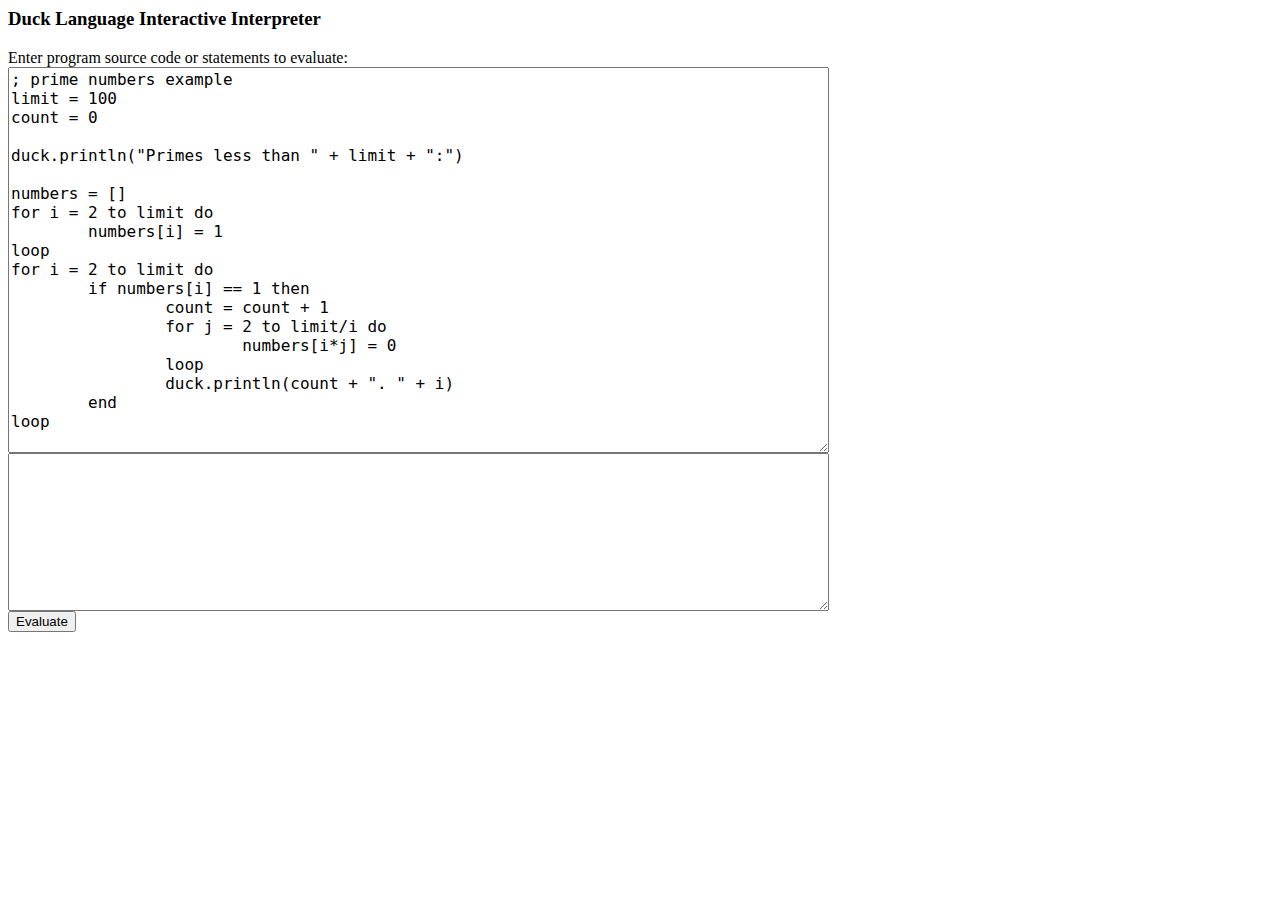
<file: js/demo.html>
<!-- Duck Programming Language - Interactive Demo -->
<html>
    <head>
        <title>Duck Programming Language Demo</title>
        <style>
textarea {
  font-family: Lucida Console, Terminal, Monospace;
  color: #000;
  font-size: 16px;
    font-weight: normal;
}
        </style>
    <script src="grammar.js"></script>
    <script src="lexer.js"></script>
    <script src="tables.js"></script>
    <script src="parser.js"></script>
    <script src="duck.js"></script>
    <script src="arithmetic.js"></script>
    <script src="stdduck.js"></script>
    <script>
var program = {};
var prog_out = "";
function output(text) 
{
    prog_out = prog_out + text + "\n";
    document.getElementById("output").value = prog_out;
}
program.output = output;

function RunDuck() 
{
    var program_src = document.getElementById("source").value;
    prog_out = "";
    document.getElementById("output").value = "";
    var result = Interpret(program_src);
    output("Done.");
    
    return 0;
}
    </script>
    </head>
    <body>
        <h3>Duck Language Interactive Interpreter</h3>
        Enter program source code or statements to evaluate:<br>
        <textarea id="source" rows=20 cols=80>
; prime numbers example
limit = 100
count = 0

duck.println("Primes less than " + limit + ":")

numbers = []
for i = 2 to limit do
	numbers[i] = 1
loop
for i = 2 to limit do
	if numbers[i] == 1 then
		count = count + 1
		for j = 2 to limit/i do
			numbers[i*j] = 0
		loop
		duck.println(count + ". " + i)
	end
loop
        </textarea><br>
        <textarea id="output" rows=8 cols=80></textarea><br>
        <button onClick="RunDuck();">Evaluate</button>
    </body>
</html>
</file>
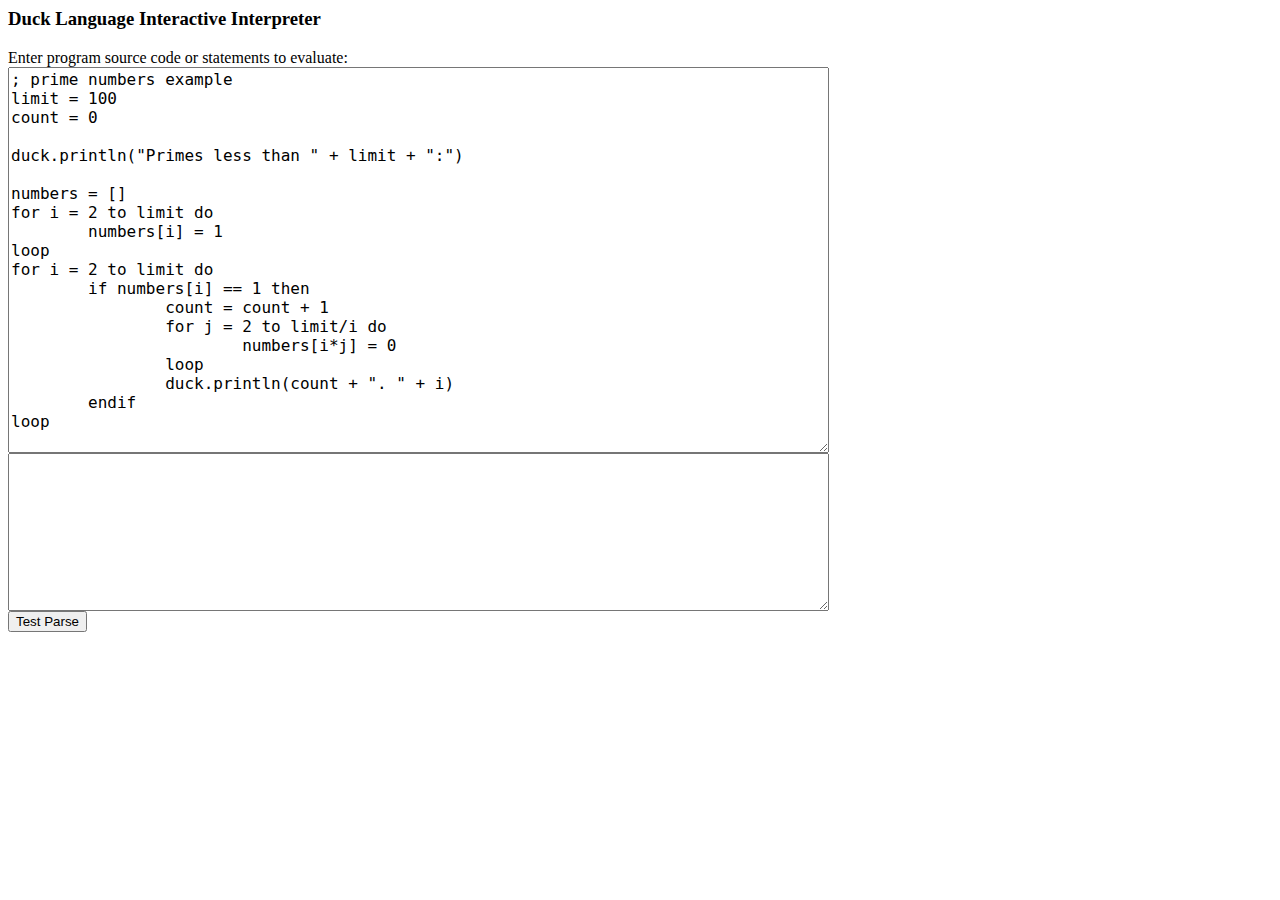
<file: js/parse.html>
<!-- Duck Programming Language - Interactive Demo -->
<html>
    <head>
        <title>Duck Programming Language Demo</title>
        <style>
textarea {
  font-family: Lucida Console, Terminal, Monospace;
  color: #000;
  font-size: 16px;
    font-weight: normal;
}
        </style>
    <script src="tables.js"></script>
    <script src="parser.js"></script>
    <script src="lexer.js"></script>
    <script>
var program = {};
var prog_out = "";
function output(text) 
{
    prog_out = prog_out + text + "\n";
    document.getElementById("output").value = prog_out;
}
program.output = output;

function TestParse() 
{
    var program_src = document.getElementById("source").value;
    prog_out = "";
    document.getElementById("output").value = "";

    var lexing = LexSource(program_src);
    if (lexing) {
        var tree = ParseSource(lexing);
        if (tree) { 
            output(JSON.stringify(tree, null, 1));
            output("Done.");
        } else {
            ouput("Failed to parse.");
        }
    } else {
        output("Failed to lex.");
    }
}
    </script>
    </head>
    <body>
        <h3>Duck Language Interactive Interpreter</h3>
        Enter program source code or statements to evaluate:<br>
        <textarea id="source" rows=20 cols=80>
; prime numbers example
limit = 100
count = 0

duck.println("Primes less than " + limit + ":")

numbers = []
for i = 2 to limit do
	numbers[i] = 1
loop
for i = 2 to limit do
	if numbers[i] == 1 then
		count = count + 1
		for j = 2 to limit/i do
			numbers[i*j] = 0
		loop
		duck.println(count + ". " + i)
	endif
loop
        </textarea>
        </textarea><br>
        <textarea id="output" rows=8 cols=80></textarea><br>
        <button onClick="TestParse();">Test Parse</button>
    </body>
</html>
</file>
<file: stylesheets/styles.css>
@import url(https://fonts.googleapis.com/css?family=Lato:300italic,700italic,300,700);

body {
  padding:50px;
  font:14px/1.5 Lato, "Helvetica Neue", Helvetica, Arial, sans-serif;
  color:#777;
  font-weight:300;
}

h1, h2, h3, h4, h5, h6 {
  color:#222;
  margin:0 0 20px;
}

p, ul, ol, table, pre, dl {
  margin:0 0 20px;
}

h1, h2, h3 {
  line-height:1.1;
}

h1 {
  font-size:28px;
}

h2 {
  color:#393939;
}

h3, h4, h5, h6 {
  color:#494949;
}

a {
  color:#39c;
  font-weight:400;
  text-decoration:none;
}

a small {
  font-size:11px;
  color:#777;
  margin-top:-0.6em;
  display:block;
}

.wrapper {
  width:860px;
  margin:0 auto;
}

blockquote {
  border-left:1px solid #e5e5e5;
  margin:0;
  padding:0 0 0 20px;
  font-style:italic;
}

code, pre {
  font-family:Monaco, Bitstream Vera Sans Mono, Lucida Console, Terminal;
  color:#333;
  font-size:12px;
}

pre {
  padding:8px 15px;
  background: #f8f8f8;  
  border-radius:5px;
  border:1px solid #e5e5e5;
  overflow-x: auto;
}

table {
  width:100%;
  border-collapse:collapse;
}

th, td {
  text-align:left;
  padding:5px 10px;
  border-bottom:1px solid #e5e5e5;
}

dt {
  color:#444;
  font-weight:700;
}

th {
  color:#444;
}

img {
  max-width:100%;
}

header {
  width:270px;
  float:left;
  position:fixed;
}

header ul {
  list-style:none;
  height:40px;
  
  padding:0;
  
  background: #eee;
  background: -moz-linear-gradient(top, #f8f8f8 0%, #dddddd 100%);
  background: -webkit-gradient(linear, left top, left bottom, color-stop(0%,#f8f8f8), color-stop(100%,#dddddd));
  background: -webkit-linear-gradient(top, #f8f8f8 0%,#dddddd 100%);
  background: -o-linear-gradient(top, #f8f8f8 0%,#dddddd 100%);
  background: -ms-linear-gradient(top, #f8f8f8 0%,#dddddd 100%);
  background: linear-gradient(top, #f8f8f8 0%,#dddddd 100%);
  
  border-radius:5px;
  border:1px solid #d2d2d2;
  box-shadow:inset #fff 0 1px 0, inset rgba(0,0,0,0.03) 0 -1px 0;
  width:270px;
}

header li {
  width:89px;
  float:left;
  border-right:1px solid #d2d2d2;
  height:40px;
}

header ul a {
  line-height:1;
  font-size:11px;
  color:#999;
  display:block;
  text-align:center;
  padding-top:6px;
  height:40px;
}

strong {
  color:#222;
  font-weight:700;
}

header ul li + li {
  width:88px;
  border-left:1px solid #fff;
}

header ul li + li + li {
  border-right:none;
  width:89px;
}

header ul a strong {
  font-size:14px;
  display:block;
  color:#222;
}

section {
  width:500px;
  float:right;
  padding-bottom:50px;
}

small {
  font-size:11px;
}

hr {
  border:0;
  background:#e5e5e5;
  height:1px;
  margin:0 0 20px;
}

footer {
  width:270px;
  float:left;
  position:fixed;
  bottom:50px;
}

@media print, screen and (max-width: 960px) {
  
  div.wrapper {
    width:auto;
    margin:0;
  }
  
  header, section, footer {
    float:none;
    position:static;
    width:auto;
  }
  
  header {
    padding-right:320px;
  }
  
  section {
    border:1px solid #e5e5e5;
    border-width:1px 0;
    padding:20px 0;
    margin:0 0 20px;
  }
  
  header a small {
    display:inline;
  }
  
  header ul {
    position:absolute;
    right:50px;
    top:52px;
  }
}

@media print, screen and (max-width: 720px) {
  body {
    word-wrap:break-word;
  }
  
  header {
    padding:0;
  }
  
  header ul, header p.view {
    position:static;
  }
  
  pre, code {
    word-wrap:normal;
  }
}

@media print, screen and (max-width: 480px) {
  body {
    padding:15px;
  }
  
  header ul {
    display:none;
  }
}

@media print {
  body {
    padding:0.4in;
    font-size:12pt;
    color:#444;
  }
}
</file>
<file: stylesheets/pygment_trac.css>
.highlight  { background: #ffffff; }
.highlight .c { color: #999988; font-style: italic } /* Comment */
.highlight .err { color: #a61717; background-color: #e3d2d2 } /* Error */
.highlight .k { font-weight: bold } /* Keyword */
.highlight .o { font-weight: bold } /* Operator */
.highlight .cm { color: #999988; font-style: italic } /* Comment.Multiline */
.highlight .cp { color: #999999; font-weight: bold } /* Comment.Preproc */
.highlight .c1 { color: #999988; font-style: italic } /* Comment.Single */
.highlight .cs { color: #999999; font-weight: bold; font-style: italic } /* Comment.Special */
.highlight .gd { color: #000000; background-color: #ffdddd } /* Generic.Deleted */
.highlight .gd .x { color: #000000; background-color: #ffaaaa } /* Generic.Deleted.Specific */
.highlight .ge { font-style: italic } /* Generic.Emph */
.highlight .gr { color: #aa0000 } /* Generic.Error */
.highlight .gh { color: #999999 } /* Generic.Heading */
.highlight .gi { color: #000000; background-color: #ddffdd } /* Generic.Inserted */
.highlight .gi .x { color: #000000; background-color: #aaffaa } /* Generic.Inserted.Specific */
.highlight .go { color: #888888 } /* Generic.Output */
.highlight .gp { color: #555555 } /* Generic.Prompt */
.highlight .gs { font-weight: bold } /* Generic.Strong */
.highlight .gu { color: #800080; font-weight: bold; } /* Generic.Subheading */
.highlight .gt { color: #aa0000 } /* Generic.Traceback */
.highlight .kc { font-weight: bold } /* Keyword.Constant */
.highlight .kd { font-weight: bold } /* Keyword.Declaration */
.highlight .kn { font-weight: bold } /* Keyword.Namespace */
.highlight .kp { font-weight: bold } /* Keyword.Pseudo */
.highlight .kr { font-weight: bold } /* Keyword.Reserved */
.highlight .kt { color: #445588; font-weight: bold } /* Keyword.Type */
.highlight .m { color: #009999 } /* Literal.Number */
.highlight .s { color: #d14 } /* Literal.String */
.highlight .na { color: #008080 } /* Name.Attribute */
.highlight .nb { color: #0086B3 } /* Name.Builtin */
.highlight .nc { color: #445588; font-weight: bold } /* Name.Class */
.highlight .no { color: #008080 } /* Name.Constant */
.highlight .ni { color: #800080 } /* Name.Entity */
.highlight .ne { color: #990000; font-weight: bold } /* Name.Exception */
.highlight .nf { color: #990000; font-weight: bold } /* Name.Function */
.highlight .nn { color: #555555 } /* Name.Namespace */
.highlight .nt { color: #000080 } /* Name.Tag */
.highlight .nv { color: #008080 } /* Name.Variable */
.highlight .ow { font-weight: bold } /* Operator.Word */
.highlight .w { color: #bbbbbb } /* Text.Whitespace */
.highlight .mf { color: #009999 } /* Literal.Number.Float */
.highlight .mh { color: #009999 } /* Literal.Number.Hex */
.highlight .mi { color: #009999 } /* Literal.Number.Integer */
.highlight .mo { color: #009999 } /* Literal.Number.Oct */
.highlight .sb { color: #d14 } /* Literal.String.Backtick */
.highlight .sc { color: #d14 } /* Literal.String.Char */
.highlight .sd { color: #d14 } /* Literal.String.Doc */
.highlight .s2 { color: #d14 } /* Literal.String.Double */
.highlight .se { color: #d14 } /* Literal.String.Escape */
.highlight .sh { color: #d14 } /* Literal.String.Heredoc */
.highlight .si { color: #d14 } /* Literal.String.Interpol */
.highlight .sx { color: #d14 } /* Literal.String.Other */
.highlight .sr { color: #009926 } /* Literal.String.Regex */
.highlight .s1 { color: #d14 } /* Literal.String.Single */
.highlight .ss { color: #990073 } /* Literal.String.Symbol */
.highlight .bp { color: #999999 } /* Name.Builtin.Pseudo */
.highlight .vc { color: #008080 } /* Name.Variable.Class */
.highlight .vg { color: #008080 } /* Name.Variable.Global */
.highlight .vi { color: #008080 } /* Name.Variable.Instance */
.highlight .il { color: #009999 } /* Literal.Number.Integer.Long */

.type-csharp .highlight .k { color: #0000FF }
.type-csharp .highlight .kt { color: #0000FF }
.type-csharp .highlight .nf { color: #000000; font-weight: normal }
.type-csharp .highlight .nc { color: #2B91AF }
.type-csharp .highlight .nn { color: #000000 }
.type-csharp .highlight .s { color: #A31515 }
.type-csharp .highlight .sc { color: #A31515 }
</file>
